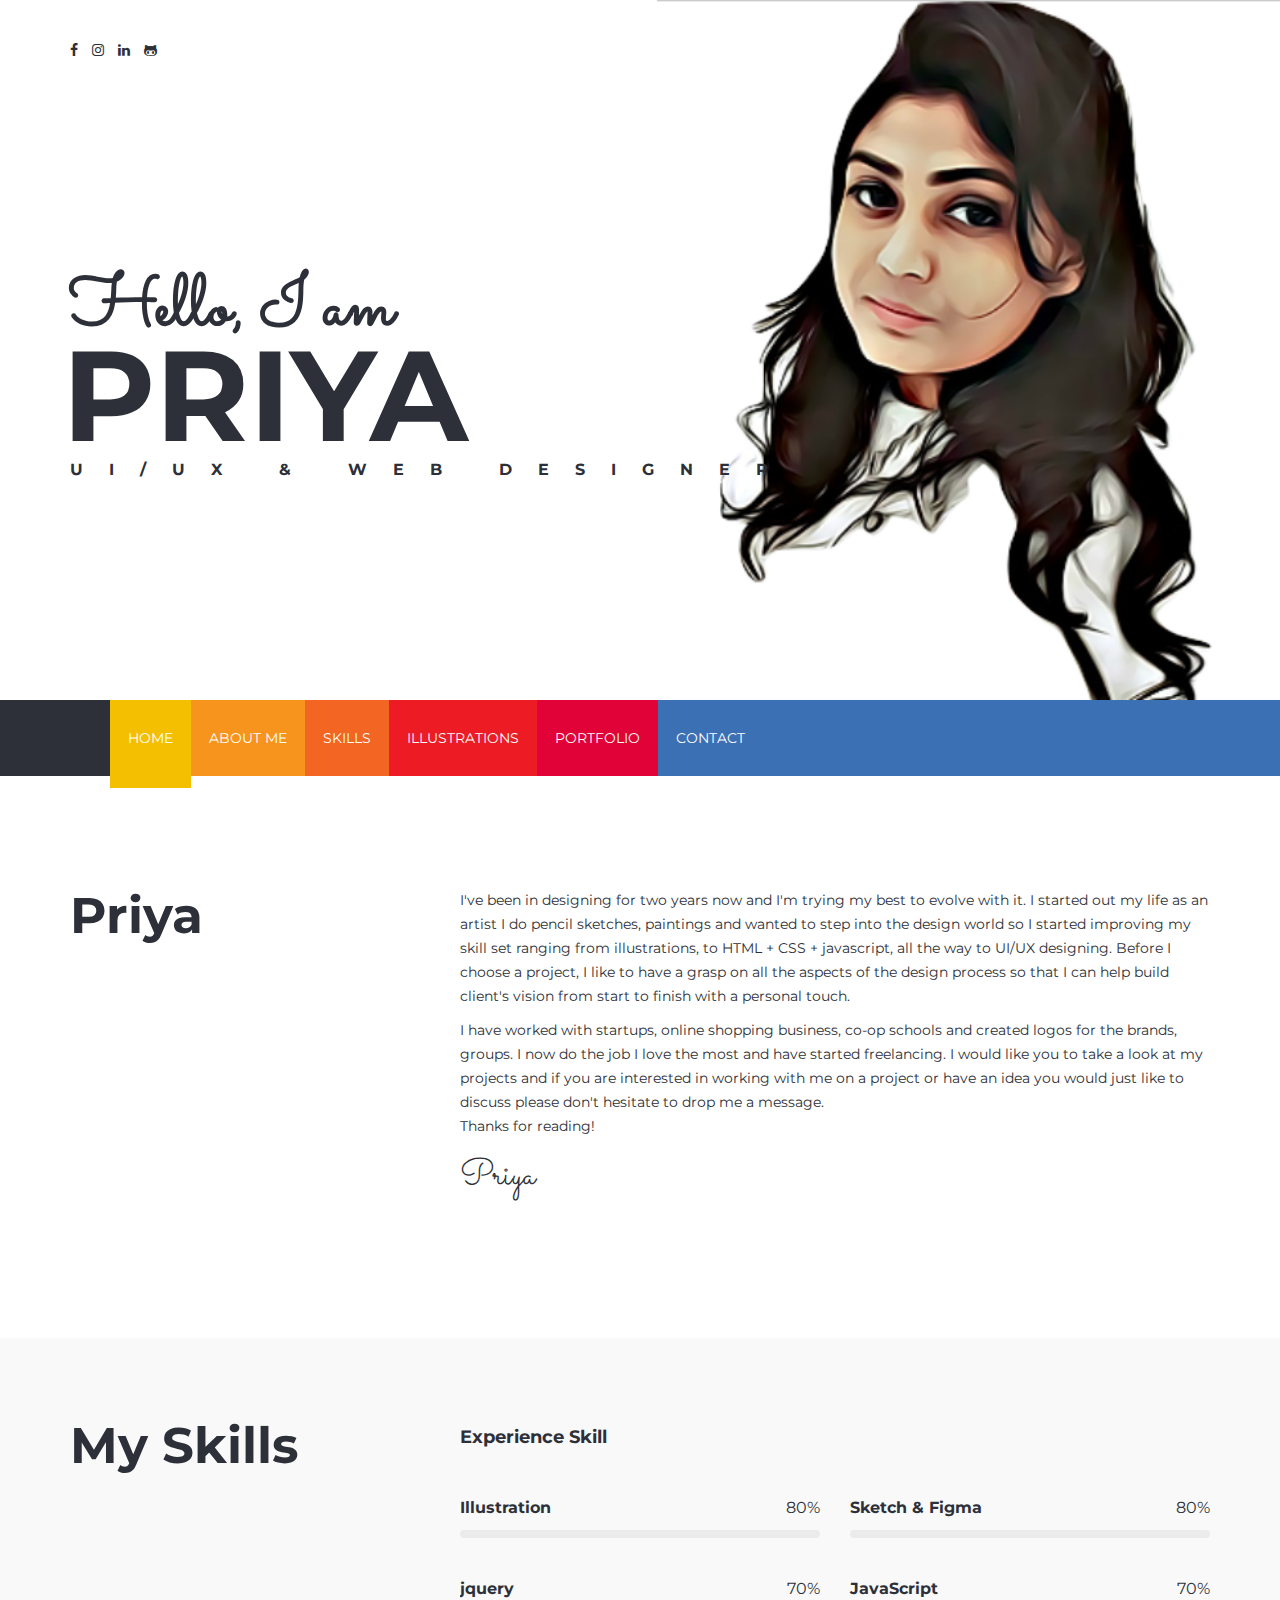
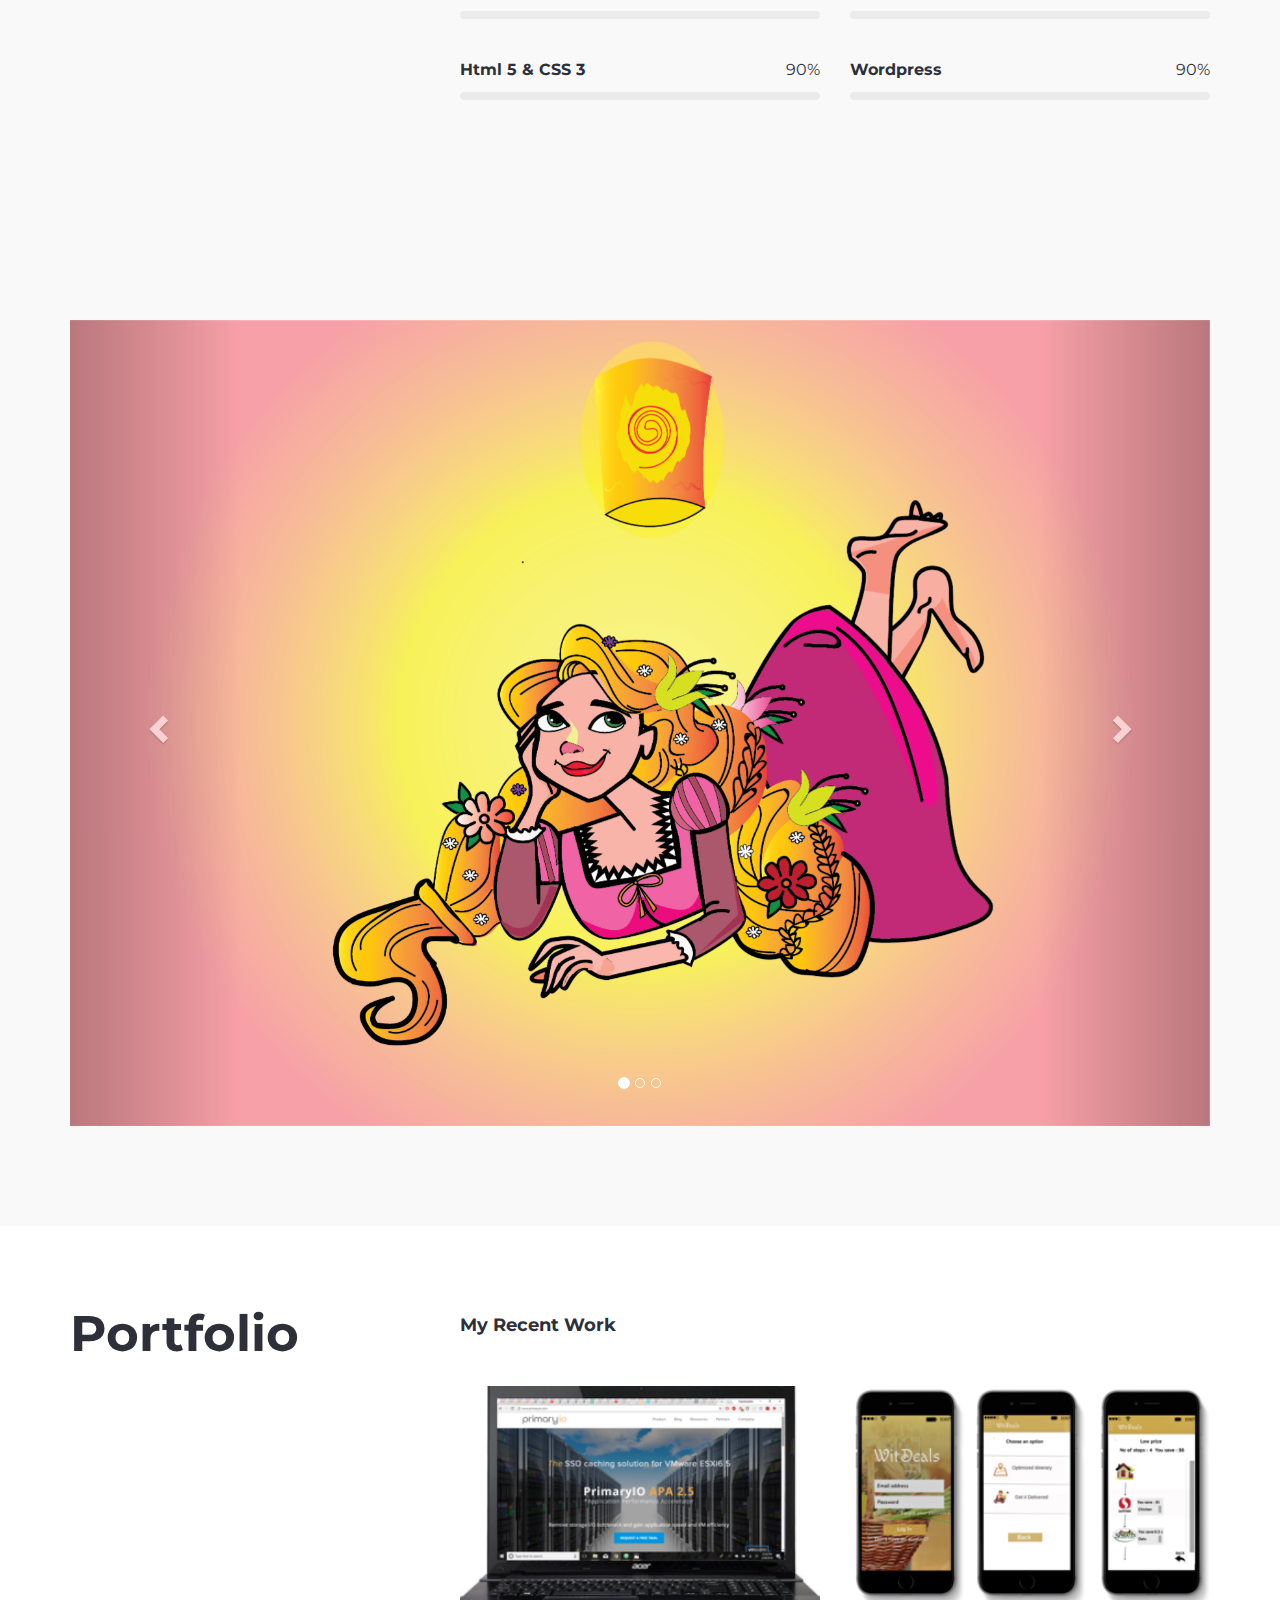
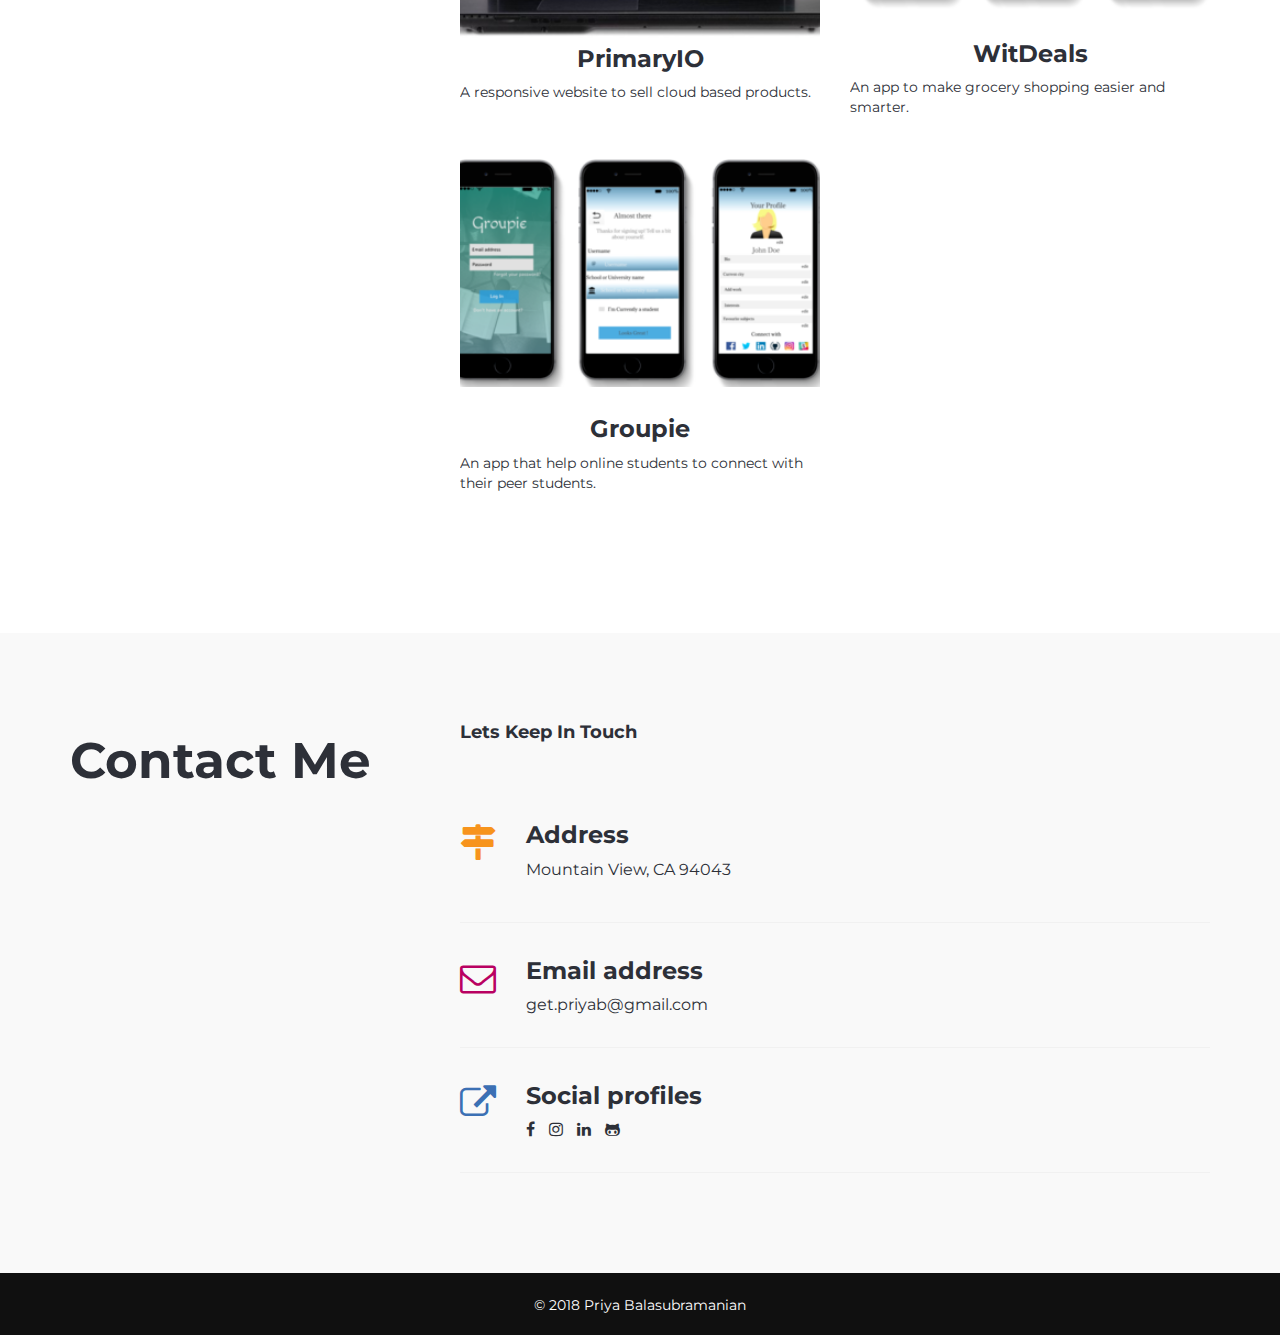
<file: index.html>
<!DOCTYPE html>
<html lang="en">
    <head>
        <meta charset="utf-8">
        <meta http-equiv="X-UA-Compatible" content="IE=edge">
        <meta name="viewport" content="width=device-width, initial-scale=1">
        <meta name="author" content="Theme Region">
        <meta name="description" content="">

        <title>My Portfolio </title>

        <!-- CSS -->
        <link rel="stylesheet" href="css/bootstrap.min.css">
        <link rel="stylesheet" href="css/font-awesome.min.css">
        <link rel="stylesheet" href="css/magnific-popup.css">
        <link rel="stylesheet" href="css/animate.css">
        <link rel="stylesheet" href="css/main.css">
        <link rel="stylesheet" href="css/responsive.css">
        <!--<link rel="stylesheet" href="https://maxcdn.bootstrapcdn.com/bootstrap/3.3.7/css/bootstrap.min.css">-->
          <script src="https://ajax.googleapis.com/ajax/libs/jquery/3.3.1/jquery.min.js"></script>
          <script src="https://maxcdn.bootstrapcdn.com/bootstrap/3.3.7/js/bootstrap.min.js"></script>

        <!-- Fonts -->
        <link href="https://fonts.googleapis.com/css?family=Montserrat:400,700|Sacramento" rel="stylesheet">

        <!-- icons -->
        <link rel="icon" href="images/ico/favicon.ico">
        <link rel="apple-touch-icon-precomposed" sizes="144x144" href="../images/ico/apple-touch-icon-144-precomposed.png">
        <link rel="apple-touch-icon-precomposed" sizes="114x114" href="../images/ico/apple-touch-icon-114-precomposed.png">
        <link rel="apple-touch-icon-precomposed" sizes="72x72" href="../images/ico/apple-touch-icon-72-precomposed.png">
        <link rel="apple-touch-icon-precomposed" sizes="57x57" href="../images/ico/apple-touch-icon-57-precomposed.png">

        <!-- HTML5 shim and Respond.js for IE8 support of HTML5 elements and media queries -->
        <!-- WARNING: Respond.js doesn't work if you view the page via file:// -->
        <!--[if lt IE 9]>
          <script src="https://oss.maxcdn.com/html5shiv/3.7.2/html5shiv.min.js"></script>
          <script src="https://oss.maxcdn.com/respond/1.4.2/respond.min.js"></script>
        <![endif]-->

    </head>
    <body>
        <div class="main-wrapper home-two">
            <div id="home-banner">
                <div class="container">
                    <div class="row">
                        <div class="col-sm-9">
                            <div class="banner-content">
                                <div class="home-social">
                                    <ul class="list-inline">
                                        <li><a href="https://www.facebook.com/priyabalasubramaniann" target="_blank"><i class="fa fa-facebook" aria-hidden="true"></i></a></li>
                                        <li><a href="https://www.instagram.com/p_r_i_y_a___/?hl=en" target="_blank"><i class="fa fa-instagram" aria-hidden="true"></i></a></li>
                                        <li><a href="https://www.linkedin.com/in/priyadharshini-balasubramanian-b0767b140/" target="_blank"><i class="fa fa-linkedin" aria-hidden="true"></i></a></li>
                                        <li><a href="https://github.com/priii" target="_blank"><i class="fa fa-github-alt" aria-hidden="true"></i></a></li>
                                    </ul>
                                </div>
                                <div class="banner-info">
                                    <h1>Hello, I am</h1>
                                    <h2>PRIYA</h2>
                                    <h3>UI/UX & Web Designer</h3>
                                </div>
                            </div>
                        </div>
                    </div><!-- row -->
                </div><!-- container -->
            </div><!-- home-banner -->

            <div class="container">
                <div id="navigation" class="menu-two">
                    <div class="navbar">
                        <div class="navbar-header">
                            <button type="button" class="navbar-toggle collapsed" data-toggle="collapse" data-target=".navbar-collapse">
                                <span class="sr-only">Toggle navigation</span>
                                <span class="icon-bar"></span>
                                <span class="icon-bar"></span>
                                <span class="icon-bar"></span>
                            </button>
                             <div class="navbar-brand logo">
                              <!--  <a href="index-two.html"><img class="img-responsive" src="images/logo.png" alt="Image" ></a>-->
                            </div>
                        </div>
                        <div class="collapse navbar-collapse">
                            <nav id="mainmenu">
                                <ul class="nav navbar-nav">
                                    <li class=" scroll current"><a href="#home-banner">Home</a></li>
                                    <li class="scroll"><a href="#about">About Me</a></li>
                                     <li class="scroll"><a href="#skill">Skills</a></li>
                                      <li class="scroll"><a href="#illustrations">Illustrations</a></li>
                                     <li class="scroll"><a href="#portfolio">Portfolio</a></li>
                                     <li class="scroll"><a href="#contact">Contact</a></li>


                                     <!--<li class="scroll"><a href="#blog">Blog</a></li>-->
                                </ul>
                            </nav>
                        </div>
                    </div><!-- navbar -->
                </div><!-- navigation -->
            </div><!-- container -->

            <div id="about" class="about-section section-padding">
                <div class="container">
                    <div class="row">
                        <div class="col-sm-4">
                            <div class="section-title">
                                <h1>Priya</h1>
                            </div>
                        </div>
                        <div class="col-sm-8">
                            <div class="about-info">
                                <p>I've been in designing for two years now and I'm trying my best to evolve with it. I started out my life as an artist I do pencil sketches, paintings
                                and wanted to step into the design world so I started improving my skill set ranging from illustrations, to HTML + CSS + javascript, all the way to UI/UX designing.
                              Before I choose a project, I like to have a grasp on all the aspects of the design process so that I can help build client's vision from start to finish with a personal touch. </p>
                              <p>I have worked with startups, online shopping business, co-op schools and created logos for the brands, groups. I now do the job I love the most and have started freelancing.
                                I would like you to take a look at my projects and if you are interested in working with me on a project or have an idea you would just like to discuss please don't hesitate to drop me a message.
                                <br>Thanks for reading! </p>

                                <div class="signature">
                                    <h1>Priya</h1>
                                </div>
                            </div>
                          <!--  <address>
                                <p><span>Full Name:</span> Priyadharshini Balasubramanian</p>
                                <p><span>Email:</span> get.priyab@gmail.com</p>
                                <p><span>Phone:</span> (734)-548-0874</p>
                                <p><span>Date of Birth:</span> Sep 27, 1989</p>
                                <p><span>Address:</span> 511 Thompson ave, Mountain View, CA 94043</p>
                            </address>-->

                        </div>
                    </div><!-- row -->
                </div><!-- container -->
            </div><!-- about section -->

            <div id="skill" class="skill-section bg-color section-padding">
                <div class="container">
                    <div class="row">
                        <div class="col-sm-4">
                            <div class="section-title">
                                <h1>My Skills</h1>
                            </div>
                        </div>
                        <div class="col-sm-8">
                            <div class="section-content">
                                <div class="text-info">
                                    <h4>Experience Skill</h4>

                                </div>
                                <div class="progress-content">
                                    <div class="rating-bar bar-left">
                                        <label>Illustration</label>
                                        <span class="rating-count pull-right">80%</span>
                                        <div class="skill-progress">
                                            <div class="progress">
                                                <div class="progress-bar" role="progressbar" aria-valuenow="90" aria-valuemin="0" aria-valuemax="100" >
                                                </div>
                                            </div>
                                        </div>
                                        <label>jquery</label>
                                        <span class="rating-count pull-right">70%</span>
                                        <div class="skill-progress">
                                            <div class="progress">
                                                <div class="progress-bar bar1" role="progressbar" aria-valuenow="40" aria-valuemin="0" aria-valuemax="100" >
                                                </div>
                                            </div>
                                        </div>
                                        <label>Html 5 & CSS 3</label>
                                        <span class="rating-count pull-right">90%</span>
                                        <div class="skill-progress">
                                            <div class="progress">
                                                <div class="progress-bar bar2" role="progressbar" aria-valuenow="70" aria-valuemin="0" aria-valuemax="100" >
                                                </div>
                                            </div>
                                        </div>
                                    </div>

                                    <div class="skill rating-bar bar-right">
                                        <label>Sketch & Figma</label>
                                        <span class="rating-count pull-right">80%</span>
                                        <div class="skill-progress">
                                            <div class="progress">
                                                <div class="progress-bar bar3" role="progressbar" aria-valuenow="80" aria-valuemin="0" aria-valuemax="100" >
                                                </div>
                                            </div>
                                        </div>
                                        <label>JavaScript</label>
                                        <span class="rating-count pull-right">70%</span>
                                        <div class="skill-progress">
                                            <div class="progress">
                                                <div class="progress-bar bar4" role="progressbar" aria-valuenow="50" aria-valuemin="0" aria-valuemax="100" >
                                                </div>
                                            </div>
                                        </div>
                                        <label>Wordpress</label>
                                        <span class="rating-count pull-right">90%</span>
                                        <div class="skill-progress">
                                            <div class="progress">
                                                <div class="progress-bar bar5" role="progressbar" aria-valuenow="90" aria-valuemin="0" aria-valuemax="100" >
                                                </div>
                                            </div>
                                        </div>
                                    </div>
                                </div>


                            </div>
                        </div>
                    </div><!-- row -->
                </div><!-- container -->
            </div><!-- skill section -->

            <div id="illustrations" class="profile-section  bg-color section-padding">



                    <div class="container">

               <div id="myCarousel" class="carousel slide" data-ride="carousel">
                 <!-- Indicators -->
                 <ol class="carousel-indicators">
                   <li data-target="#myCarousel" data-slide-to="0" class="active"></li>
                   <li data-target="#myCarousel" data-slide-to="1"></li>
                   <li data-target="#myCarousel" data-slide-to="2"></li>
                 </ol>

                 <!-- Wrapper for slides -->
                 <div class="carousel-inner">
                   <div class="item active">
                     <img src="images/tangled2.png" alt="tangled" style="width:100%;">
                   </div>
                   <div class="item">
                     <img src="images/up.png" alt="up disney" style="width:100%;">
                   </div>




                   <div class="item">
                     <img src="images/living room.png" alt="livingroom" style="width:100%;">
                   </div>
                   <div class="item">
                     <img src="images/bike.png" alt="livingroom" style="width:100%;">
                   </div>
                   <div class="item">
                     <img src="images/makeup1.png" alt="livingroom" style="width:100%;">
                   </div>

                   <div class="item">
                     <img src="images/fashion.png" alt="livingroom" style="width:100%;">
                   </div>


                   <div class="item">
                     <img src="images/uphouse.png" alt="uphouse" style="width:100%;">
                   </div>
                   <div class="item">
                     <img src="images/moana1.png" alt="moana" style="width:100%;">
                   </div>
                   <div class="item">
                     <img src="images/Jacksparrow.png" alt="jacksparrow" style="width:100%;">
                   </div>
                   <div class="item">
                     <img src="images/nightydance.png" alt="dancing" style="width:100%;">
                   </div>
                   <div class="item">
                     <img src="images/wofashion.png" alt="fashion" style="width:100%;">
                   </div>
                   <div class="item">
                     <img src="images/avatar.png" alt="avatar" style="width:100%;">
                   </div>
                   <div class="item">
                     <img src="images/gym.png" alt="gym" style="width:100%;">
                   </div>
                   <div class="item">
                     <img src="images/socialmedia.png" alt="socialmedia" style="width:100%;">
                   </div>

                 </div>

                 <!-- Left and right controls -->
                 <a class="left carousel-control" href="#myCarousel" data-slide="prev">
                   <span class="glyphicon glyphicon-chevron-left"></span>
                   <span class="sr-only">Previous</span>
                 </a>
                 <a class="right carousel-control" href="#myCarousel" data-slide="next">
                   <span class="glyphicon glyphicon-chevron-right"></span>
                   <span class="sr-only">Next</span>
                 </a>
               </div>
             </div>

                   </div>



            <div id="portfolio" class="portfolio-section section-padding">
                <div class="container">
                    <div class="row">
                        <div class="col-sm-4">
                            <div class="section-title">
                                <h1>Portfolio</h1>
                            </div>
                        </div>
                        <div class="col-sm-8">
                            <div class="text-info">
                                <h4>My Recent Work</h4>

                            </div>
                            <div class="portfolio-content">
                                <div class="row">
                                    <div class="col-sm-6 ">
                                        <div class="portfolio-item zoom" >
                                         <a href="primaryio.html" target="_blank"><img class="img-responsive" src="images/portfolio/10.png" alt="Image"> </a>

                                         <div style="display: flex; justify-content: center;"> <a href="primaryio.html" target="_blank"><h3 >PrimaryIO</h3></a></div>
                                          <p>A responsive website to sell cloud based products.</p>

                                        </div>

                                    </div>

                                    <div class="col-sm-6">
                                        <div class="portfolio-item zoom" >
                                         <a href="witdeals.html" target="_blank"><img class="img-responsive" src="images/portfolio/11.png" alt="Image"> </a>
                                        <br>
                                         <div style="display: flex; justify-content: center;"> <a href="witdeals.html" target="_blank"><h3 >WitDeals</h3></a></div>
                                          <p>An app to make grocery shopping easier and smarter.</p>

                                        </div>

                                    </div>

                                    <div class="col-sm-6">
                                        <div class="portfolio-item zoom">
                                         <a href="groupstudy.html" target="_blank"><img class="img-responsive" src="images/portfolio/13.png" alt="Image"> </a>
                                         <br>
                                         <div style="display: flex; justify-content: center;"> <a href="groupstudy.html" target="_blank"><h3 >Groupie</h3></a></div>
                                          <p>An app that help online students to connect with their peer students.</p>

                                        </div>

                                    </div>





                                  <!--  <div class="col-sm-6">
                                        <div class="portfolio-item">
                                            <img class="img-responsive" src="images/portfolio/15.png" alt="Image">
                                            <div class="portfolio-overlay">
                                                <div class="portfolio-info">
                                                    <a href="images/portfolio/15.png"><i class="fa fa-camera-retro" aria-hidden="true"></i></a>
                                                    <h3>PrimaryIO</h3>
                                                    <p>Landing page</p>
                                                </div>
                                            </div>
                                        </div>
                                    </div>-->
                                  <!--  <div class="col-sm-6">
                                        <div class="portfolio-item">
                                            <img class="img-responsive" src="images/portfolio/7.jpg" alt="Image">
                                            <div class="portfolio-overlay">
                                                <div class="portfolio-info">
                                                    <a href="images/portfolio/7.jpg"><i class="fa fa-camera-retro" aria-hidden="true"></i></a>
                                                    <h3>Book Cover</h3>
                                                    <p>Print Design</p>
                                                </div>
                                            </div>
                                        </div>
                                    </div>-->
                                    <!--<div class="col-sm-6">
                                        <div class="portfolio-item">
                                            <img class="img-responsive" src="images/portfolio/8.jpg" alt="Image">
                                            <div class="portfolio-overlay">
                                                <div class="portfolio-info">
                                                    <a href="images/portfolio/8.jpg"><i class="fa fa-camera-retro" aria-hidden="true"></i></a>
                                                    <h3>Book Cover</h3>
                                                    <p>Print Design</p>
                                                </div>
                                            </div>
                                        </div>
                                    </div>-->
                                </div>
                            </div><!-- portfolio content -->
                       </div>
                    </div><!-- row -->
                </div><!-- container -->
            </div><!-- portfolio section -->



          <!--  <div id="blog" class="blog-section section-padding">
                <div class="container">
                    <div class="row">
                        <div class="col-sm-4">
                            <div class="section-title">
                                <h1>Blog</h1>
                            </div>
                        </div>
                        <div class="col-sm-8">
                            <div class="text-info">
                                <h4>My Painting Blog</h4>
                                <p>Hello Everyone .. I’m a self taught artist I always had interest in pencil sketching and painting , recently started to replicate the painting and photographs that I like and I find that’s one of a several ways to learn the  brush strokes and color combinations. Hopefully someday I will do my own work. So this page is to mainly to display my artwork and get feedback, feel free to comment about my painting.</p>
                            </div>
                            <div class="row">
                                <div class="col-sm-6">
                                    <div class="entry-post">
                                        <div class="entry-thumbnail">
                                            <div class="thumbnail-oberlay"></div>
                                            <img class="img-responsive" src="images/blog/t.jpg" alt="Image">
                                        </div>
                                        <div class="post-content">
                                            <div class="time">
                                                <a href="#">1 <span></span></a>
                                            </div>
                                            <div class="entry-title">
                                               <h2><a href="blog-details-two.html">Tangled</a></h2>
                                           </div>
                                        </div>
                                    </div>
                                </div>
                                <div class="col-sm-6">
                                    <div class="entry-post">
                                        <div class="entry-thumbnail">
                                            <div class="thumbnail-oberlay"></div>
                                            <img class="img-responsive" src="images/blog/h1.jpg" alt="Image">
                                        </div>
                                        <div class="post-content">
                                            <div class="time time1">
                                                <a href="#">2 <span></span></a>
                                            </div>
                                            <div class="entry-title">
                                               <h2><a href="blog.html">Dashboard Design: 50+ Brilliant Examples and Resources</a></h2>
                                           </div>
                                        </div>
                                    </div>
                                </div>
                                <div class="col-sm-6">
                                    <div class="entry-post">
                                        <div class="entry-thumbnail">
                                            <div class="thumbnail-oberlay"></div>
                                            <img class="img-responsive" src="images/blog/bud.jpg" alt="Image">
                                        </div>
                                        <div class="post-content">
                                            <div class="time time2">
                                                <a href="#">3 <span></span></a>
                                            </div>
                                            <div class="entry-title">
                                               <h2><a href="blog.html">Dashboard Design: 50+ Brilliant Examples and Resources</a></h2>
                                           </div>
                                        </div>
                                    </div>
                                </div>
                                <div class="col-sm-6">
                                    <div class="entry-post">
                                        <div class="entry-thumbnail">
                                            <div class="thumbnail-oberlay"></div>
                                            <img class="img-responsive" src="images/blog/rym.jpg" alt="Image">
                                        </div>
                                        <div class="post-content">
                                            <div class="time time3">
                                                <a href="#">4 <span></span></a>
                                            </div>
                                            <div class="entry-title">
                                               <h2><a href="#">Dashboard Design: 50+ Brilliant Examples and Resources</a></h2>
                                           </div>
                                        </div>
                                    </div>
                                </div>
                                <div class="col-sm-6">
                                    <div class="entry-post">
                                        <div class="entry-thumbnail">
                                            <div class="thumbnail-oberlay"></div>
                                            <img class="img-responsive" src="images/blog/5.jpg" alt="Image">
                                        </div>
                                        <div class="post-content">
                                            <div class="time time4">
                                                <a href="#">08 <span>feb</span></a>
                                            </div>
                                            <div class="entry-title">
                                               <h2><a href="#">Dashboard Design: 50+ Brilliant Examples and Resources</a></h2>
                                           </div>
                                        </div>
                                    </div>
                                </div>
                                <div class="col-sm-6">
                                    <div class="entry-post">
                                        <div class="entry-thumbnail">
                                            <div class="thumbnail-oberlay"></div>
                                            <img class="img-responsive" src="images/blog/6.jpg" alt="Image">
                                        </div>
                                        <div class="post-content">
                                            <div class="time time5">
                                                <a href="#">02 <span>feb</span></a>
                                            </div>
                                            <div class="entry-title">
                                               <h2><a href="#">Dashboard Design: 50+ Brilliant Examples and Resources</a></h2>
                                           </div>
                                        </div>
                                    </div>
                                </div>
                            </div>
                        </div>
                    </div>
                </div>
            </div>-->




             <div id="contact" class="contact-section bg-color section-padding">
                 <div class="container">
                     <div class="row">
                         <div class="col-sm-4">
                             <div class="section-title">
                                 <h1>Contact Me</h1>
                             </div>
                         </div>
                         <div class="col-sm-8">
                             <div class="section-content">
                                 <div class="text-info">
                                     <h4>Lets Keep In Touch</h4>

                                 </div>
                                 <div class="address">
                                     <ul>
                                         <li>
                                             <div class="icons">
                                                 <i class="fa fa-map-signs" aria-hidden="true"></i>
                                             </div>
                                             <h3>Address</h3>
                                             <p>Mountain View, CA 94043</p>
                                         </li>
                                       <!--  <li>
                                             <div class="icons icons1">
                                                 <i class="fa fa-phone" aria-hidden="true"></i>
                                             </div>
                                             <h3>Mobile number</h3>
                                             <p>734-548-0847</p>
                                         </li>-->
                                         <li>
                                             <div class="icons icons2">
                                                 <i class="fa fa-envelope-o" aria-hidden="true"></i>
                                             </div>
                                             <h3>Email address</h3>
                                             <a href="#">get.priyab@gmail.com</a>
                                         </li>
                                         <li>
                                             <div class="icons icons3">
                                                 <i class="fa fa-external-link" aria-hidden="true"></i>
                                             </div>
                                             <h3>Social profiles</h3>
                                             <ul class="social list-inline">
                                               <li><a href="https://www.facebook.com/priyabalasubramaniann"><i class="fa fa-facebook" aria-hidden="true"></i></a></li>
                                               <li><a href="https://www.instagram.com/p_r_i_y_a___/?hl=en"><i class="fa fa-instagram" aria-hidden="true"></i></a></li>
                                               <li><a href="https://www.linkedin.com/in/priyadharshini-balasubramanian-b0767b140/"><i class="fa fa-linkedin" aria-hidden="true"></i></a></li>
                                               <li><a href="https://github.com/priii"><i class="fa fa-github-alt" aria-hidden="true"></i></a></li>
                                             </ul>
                                         </li>
                                     </ul>
                                 </div>

                             </div>
                         </div>
                     </div><!-- row -->
                 </div><!-- container -->
             </div><!-- contact section -->
            <div id="footer">
                <div class="container text-center">
                    <div class="footer">
                        <p> &copy; 2018 <a href="#">Priya Balasubramanian</a></p>
                    </div>
                </div><!-- contaner -->
            </div><!-- footer -->

        </div><!-- main wrapper -->

        <!-- JS -->
        <script src="js/jquery.min.js"></script>
        <script src="js/bootstrap.min.js"></script>
        <script src="js/waypoints.min.js"></script>
        <script src="js/counterup.min.js"></script>
        <script src="js/inview.min.js"></script>
        <script src="js/easypiechart.js"></script>
        <script src="js/magnific-popup.min.js"></script>
        <script src="js/main.js"></script>
    </body>
</html>
</file>
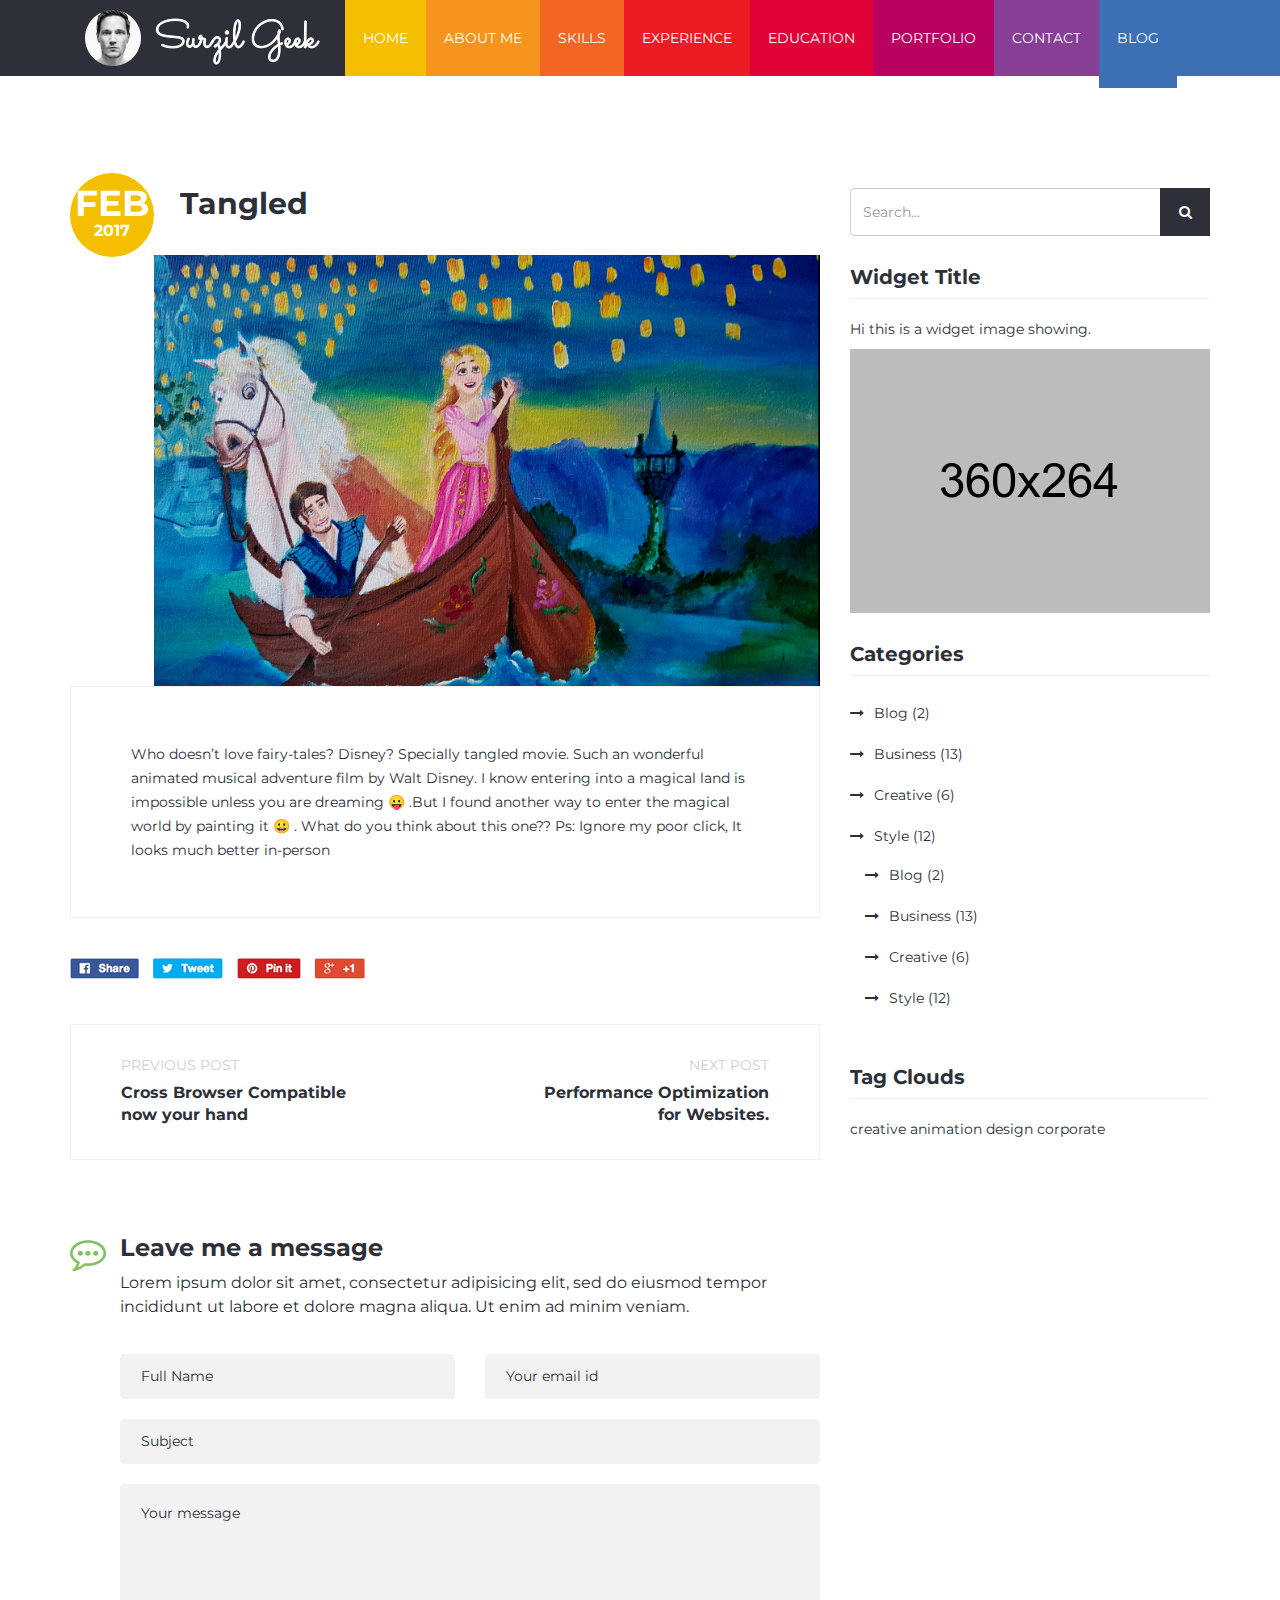
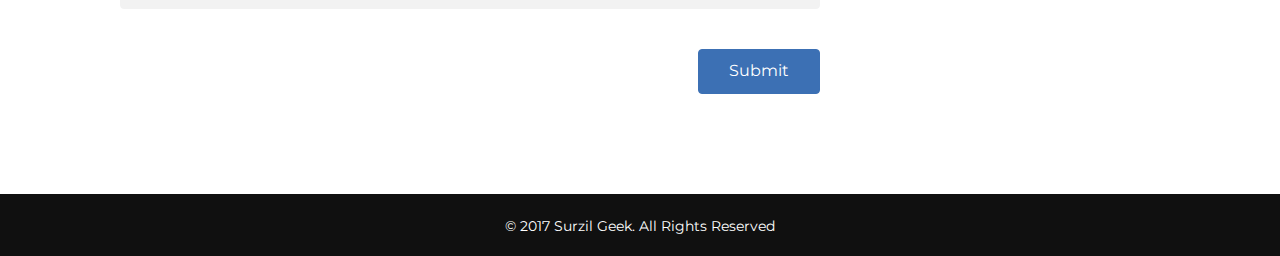
<file: blog-details-two.html>
<!DOCTYPE html>
<html lang="en">
    <head>
        <meta charset="utf-8">
        <meta http-equiv="X-UA-Compatible" content="IE=edge">
        <meta name="viewport" content="width=device-width, initial-scale=1">
        <meta name="author" content="Theme Region">
       	<meta name="description" content="">

        <title>My Portfolio</title>

		<!-- CSS -->
        <link rel="stylesheet" href="css/bootstrap.min.css">
        <link rel="stylesheet" href="css/font-awesome.min.css">
        <link rel="stylesheet" href="css/magnific-popup.css">
        <link rel="stylesheet" href="css/main.css">
        <link rel="stylesheet" href="css/responsive.css">

        <!-- Fonts -->
       <link href="https://fonts.googleapis.com/css?family=Montserrat:400,700|Sacramento" rel="stylesheet">

        <!-- icons -->
        <link rel="icon" href="images/ico/favicon.ico">
        <link rel="apple-touch-icon-precomposed" sizes="144x144" href="../images/ico/apple-touch-icon-144-precomposed.png">
        <link rel="apple-touch-icon-precomposed" sizes="114x114" href="../images/ico/apple-touch-icon-114-precomposed.png">
        <link rel="apple-touch-icon-precomposed" sizes="72x72" href="../images/ico/apple-touch-icon-72-precomposed.png">
        <link rel="apple-touch-icon-precomposed" sizes="57x57" href="../images/ico/apple-touch-icon-57-precomposed.png">

        <!-- HTML5 shim and Respond.js for IE8 support of HTML5 elements and media queries -->
        <!-- WARNING: Respond.js doesn't work if you view the page via file:// -->
        <!--[if lt IE 9]>
          <script src="https://oss.maxcdn.com/html5shiv/3.7.2/html5shiv.min.js"></script>
          <script src="https://oss.maxcdn.com/respond/1.4.2/respond.min.js"></script>
        <![endif]-->

    </head>
    <body>
        <div class="main-wrapper home-two">
            <div class="container">
                <div id="navigation" class="menu-two">
                     <div class="navbar">
                        <div class="navbar-header">
                            <button type="button" class="navbar-toggle collapsed" data-toggle="collapse" data-target=".navbar-collapse">
                                <span class="sr-only">Toggle navigation</span>
                                <span class="icon-bar"></span>
                                <span class="icon-bar"></span>
                                <span class="icon-bar"></span>
                            </button>
                             <div class="navbar-brand logo">
                                <a href="index.html"><img class="img-responsive" src="images/logo.png" alt="Image" ></a>
                            </div>
                        </div>
                        <div class="collapse navbar-collapse">
                            <nav id="mainmenu">
                                <ul class="nav navbar-nav">
                                    <li class="dropdown">
                                        <a href="index-two.html#home-banner">Home</a>
                                        <ul class="sub-menu fadeInUp" role="menu">
                                            <li><a href="#">Home One</a></li>
                                            <li><a href="#">Home Two</a></li>
                                        </ul>
                                    </li>
                                    <li><a href="index-two.html#about">About Me</a></li>
                                     <li><a href="index-two.html#skill">Skills</a></li>
                                     <li><a href="index-two.html#exprience">Experience</a></li>
                                     <li><a href="index-two.html#education">Education</a></li>
                                     <li><a href="index-two.html#portfolio">Portfolio</a></li>
                                     <li><a href="index-two.html#contact">Contact</a></li>
                                     <li class="current"><a href="index-two.html#blog">Blog</a></li>
                                </ul>
                            </nav>
                        </div>
                    </div><!-- navbar -->
                </div><!-- navigation -->
            </div><!-- container -->

            <div id="blog-details" class="section-padding">
                <div class="container">
                    <div class="row">
                        <div class="col-sm-8">
                            <div class="entry-post">
                                <div class="time">
                                    <a href="#">Feb <span>2017</span></a>
                                </div>
                                <div class="post-content">
                                    <div class="entry-title">
                                       <h2>Tangled</h2>
                                   </div>

                                </div>
                                <div class="entry-thumbnail">
                                    <img class="img-responsive" src="images/blog/tangled.jpg" alt="Image">
                                </div>
                            </div>
                            <div class="entry-summary">
                                <p>Who doesn’t love fairy-tales? Disney?  Specially tangled movie. Such an wonderful animated musical adventure film by Walt Disney. I know entering into a magical land is impossible unless you are dreaming 😛 .But I found another way to enter the magical world by painting it 😀 . What do you think about this one??

Ps: Ignore my poor click, It looks much better in-person</p>
                              
                            </div>
                            <div class="blog-social">
                                <ul class="list-inline">
                                    <li><a href="#"><img class="img-responsive" src="images/blog/8.jpg" alt="Image"></a></li>
                                    <li><a href="#"><img class="img-responsive" src="images/blog/9.jpg" alt="Image"></a></li>
                                    <li><a href="#"><img class="img-responsive" src="images/blog/10.jpg" alt="Image"></a></li>
                                    <li><a href="#"><img class="img-responsive" src="images/blog/11.jpg" alt="Image"></a></li>
                                </ul>
                            </div><!-- blog social -->

                            <div class="post-action">
                                <ul>
                                    <li class="previous-post">
                                        <span>Previous Post</span>
                                        <h3><a href="#">Cross Browser Compatible now your hand</a></h3>
                                    </li>
                                    <li class="next-post">
                                        <span>Next Post</span>
                                        <h3><a href="#">Performance Optimization for Websites.</a></h3>
                                    </li>
                                </ul>
                            </div><!-- post action -->

                            <div class="contact">
                                <div class="contact-info">
                                    <div class="title">
                                        <div class="icons">
                                            <i class="fa fa-commenting-o" aria-hidden="true"></i>
                                        </div>
                                        <h3>Leave me a message</h3>
                                    </div>
                                    <p>Lorem ipsum dolor sit amet, consectetur adipisicing elit, sed do eiusmod tempor incididunt ut labore et dolore magna aliqua. Ut enim ad minim veniam.</p>
                                </div>
                                <form id="contact-form" class="contact-form" name="contact-form" method="post" action="#">
                                    <div class="row">
                                        <div class="col-sm-6">
                                            <div class="form-group">
                                                <input type="text" class="form-control" required="required" placeholder="Full Name">
                                            </div>
                                        </div>
                                        <div class="col-sm-6">
                                            <div class="form-group">
                                                <input type="email" class="form-control" required="required" placeholder="Your email id">
                                            </div>
                                        </div>
                                        <div class="col-sm-12">
                                            <div class="form-group">
                                                <input type="text" class="form-control" required="required" placeholder="Subject">
                                            </div>
                                        </div>
                                        <div class="col-sm-12">
                                            <div class="form-group">
                                                <textarea name="message" required="required" class="form-control" rows="7" placeholder="Your message"></textarea>
                                            </div>
                                        </div>
                                    </div>
                                    <div class="form-group pull-right">
                                        <button type="submit" class="btn btn-primary">Submit</button>
                                    </div>
                                </form>
                            </div><!-- contact -->
                        </div>
                         <div id="sidebar" class="col-sm-4">
                                <aside id="sidebar" class="widget-area">
                                    <div class="widget widget_search">
                                        <form role="search" id="search-form" method="get" action="#">
                                            <input type="search" class="form-control" autocomplete="off" name="s" placeholder="Search..." id="search-input" value="">
                                            <button type="submit" id="search-submit" class="btn"><i class="fa fa-search"></i></button>
                                        </form>
                                    </div>
                                    <div class="widget widget_text">
                                        <h3 class="widget_title">Widget Title</h3>
                                        <div class="textwidget">
                                            <p>Hi this is a widget image showing.</p>
                                            <img class="img-responsive" src="images/blog/4.jpg" alt="">
                                        </div>
                                    </div>

                                    <div class="widget widget_categories">
                                        <h3 class="widget_title">Categories</h3>
                                        <ul>
                                            <li><a href="#">Blog</a> (2)</li>
                                            <li><a href="#">Business</a> (13)</li>
                                            <li><a href="#">Creative</a> (6)</li>
                                            <li><a href="#">Style</a> (12)
                                                 <ul>
                                                    <li><a href="#">Blog</a> (2)</li>
                                                    <li><a href="#">Business</a> (13)</li>
                                                    <li><a href="#">Creative</a> (6)</li>
                                                    <li><a href="#">Style</a> (12)</li>
                                                </ul>
                                            </li>
                                        </ul>
                                    </div>
                                     <div class="widget widget_categories">
                                        <h3 class="widget_title">Tag Clouds</h3>
                                        <a href="#">creative</a>
                                        <a href="#">animation</a>
                                        <a href="#">design</a>
                                        <a href="#">corporate</a>
                                    </div>
                                </aside><!-- #secondary -->
                            </div><!-- sidebar -->
                    </div><!-- row -->
                </div><!-- container -->
            </div><!-- blog section -->
            <div id="footer">
                <div class="container text-center">
                    <div class="footer">
                        <p> &copy; 2017 <a href="#">Surzil Geek.</a> All Rights Reserved</p>
                    </div>
                </div><!-- contaner -->
            </div><!-- footer -->
        </div><!-- main wrapper -->

        <!-- JS -->
        <script src="js/jquery.min.js"></script>
        <script src="js/bootstrap.min.js"></script>
        <script src="js/waypoints.min.js"></script>
        <script src="js/counterup.min.js"></script>
        <script src="js/inview.min.js"></script>
        <script src="js/easypiechart.js"></script>
        <script src="js/magnific-popup.min.js"></script>
        <script src="js/main.js"></script>
    </body>
</html>
</file>
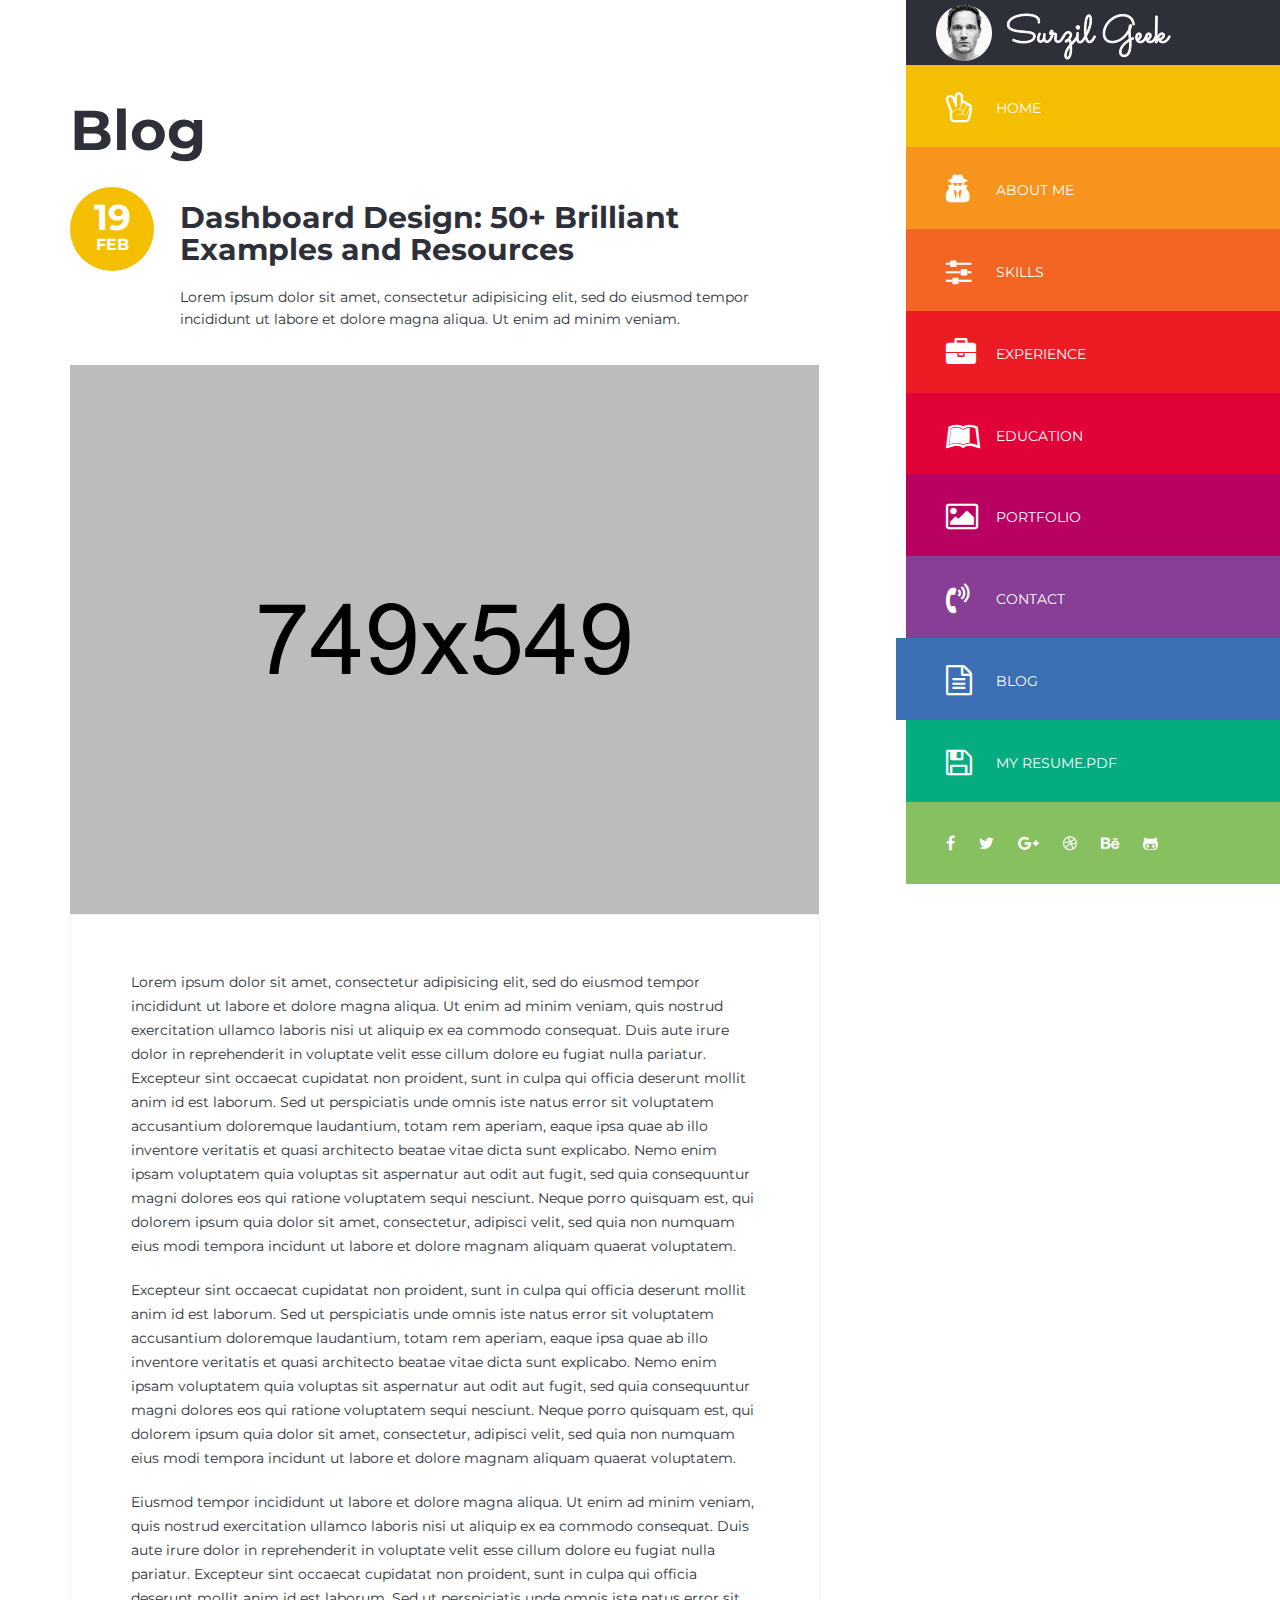
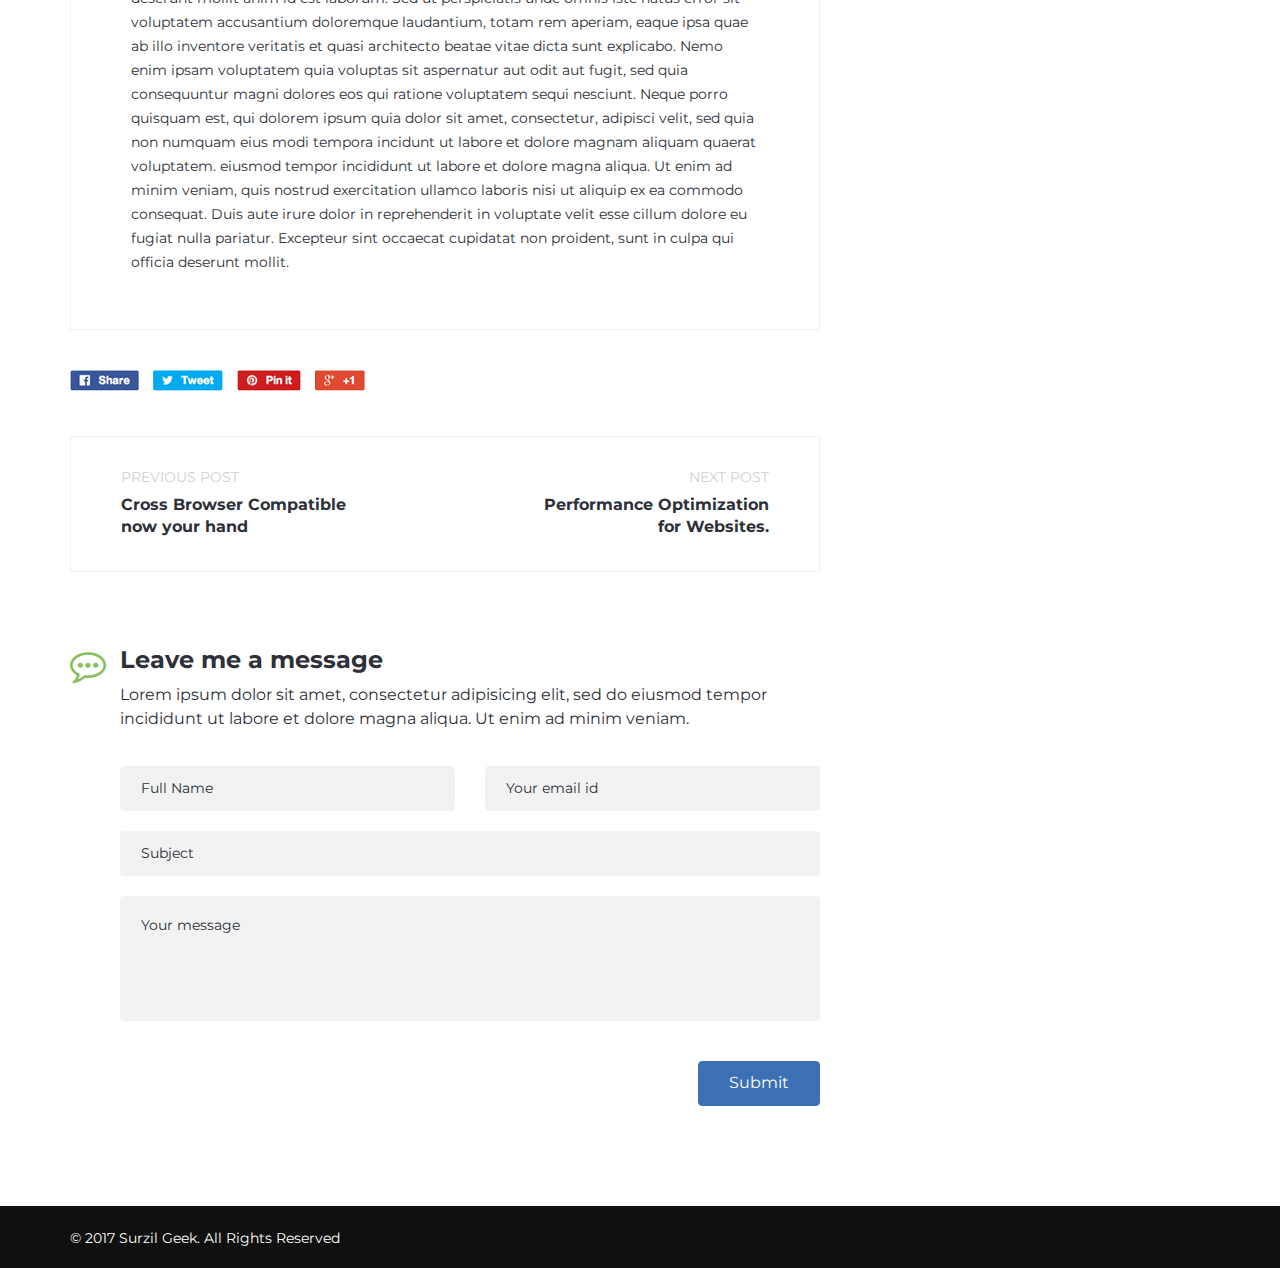
<file: blog-details.html>
<!DOCTYPE html>
<html lang="en">
    <head>
        <meta charset="utf-8">
        <meta http-equiv="X-UA-Compatible" content="IE=edge">
        <meta name="viewport" content="width=device-width, initial-scale=1">
        <meta name="author" content="Theme Region">
       	<meta name="description" content="">

        <title>Geek | Personal Portfolio & Resume HTML Template.</title>
		
		<!-- CSS -->
        <link rel="stylesheet" href="css/bootstrap.min.css">
        <link rel="stylesheet" href="css/font-awesome.min.css">       
        <link rel="stylesheet" href="css/magnific-popup.css">       
        <link rel="stylesheet" href="css/main.css"> 
        <link rel="stylesheet" href="css/responsive.css"> 

        <!-- Fonts -->
        <link href="https://fonts.googleapis.com/css?family=Montserrat:400,700|Sacramento" rel="stylesheet">
		
        <!-- icons -->
        <link rel="icon" href="images/ico/favicon.ico"> 
        <link rel="apple-touch-icon-precomposed" sizes="144x144" href="../images/ico/apple-touch-icon-144-precomposed.png">
        <link rel="apple-touch-icon-precomposed" sizes="114x114" href="../images/ico/apple-touch-icon-114-precomposed.png">
        <link rel="apple-touch-icon-precomposed" sizes="72x72" href="../images/ico/apple-touch-icon-72-precomposed.png">
        <link rel="apple-touch-icon-precomposed" sizes="57x57" href="../images/ico/apple-touch-icon-57-precomposed.png">    

        <!-- HTML5 shim and Respond.js for IE8 support of HTML5 elements and media queries -->
        <!-- WARNING: Respond.js doesn't work if you view the page via file:// -->
        <!--[if lt IE 9]>
          <script src="https://oss.maxcdn.com/html5shiv/3.7.2/html5shiv.min.js"></script>
          <script src="https://oss.maxcdn.com/respond/1.4.2/respond.min.js"></script>
        <![endif]-->
    
    </head>
    <body>
        <div class="main-wrapper home-one">
             <div id="navigation" class="menu-one">
                <div class="navbar navbar-fixed-top">
                    <div class="navbar-header">
                        <button type="button" class="navbar-toggle collapsed" data-toggle="collapse" data-target=".navbar-collapse">
                            <span class="sr-only">Toggle navigation</span>
                            <span class="icon-bar"></span>
                            <span class="icon-bar"></span>
                            <span class="icon-bar"></span>
                        </button>
                        <div class="navbar-brand logo">
                            <a href="index.html"><img class="img-responsive" src="images/logo.png" alt="Image" ></a> 
                        </div> 
                    </div>
                                   
                    <nav id="mainmenu" class="collapse navbar-collapse">
                        <ul class="nav navbar-nav">          
                            <li><a href="index.html#home-banner">
                                <span><i class="fa fa-hand-peace-o" aria-hidden="true"></i>Home</span>
                            </a></li>               
                            <li><a href="index.html#about">
                                <span><i class="fa fa-user-secret" aria-hidden="true"></i>About me</span>
                            </a></li>               
                            <li><a href="index.html#skill">
                                <span><i class="fa fa-sliders" aria-hidden="true"></i>Skills</span>
                            </a></li>     
                            <li>
                            <a href="index.html#exprience">
                                <span><i class="fa fa-briefcase" aria-hidden="true"></i>Experience</span>
                            </a></li>               
                            <li><a href="index.html#education">
                                <span><i class="fa fa-leanpub" aria-hidden="true"></i>Education</span>
                            </a></li>               
                            <li><a href="index.html#portfolio">
                                <span><i class="fa fa-picture-o" aria-hidden="true"></i>Portfolio</span>
                            </a></li>                              
                            <li><a href="index.html#contact">
                                <span><i class="fa fa-volume-control-phone" aria-hidden="true"></i>Contact</span>
                            </a></li>               
                            <li class="current"><a href="index.html#blog">
                                <span><i class="fa fa-file-text-o" aria-hidden="true"></i>Blog</span>
                            </a></li>
                            <li><a href="index.html#profile">
                                <span><i class="fa fa-floppy-o" aria-hidden="true"></i>My Resume.pdf</span>
                            </a></li>               
                            <li>
                                <ul class="social list-inline">
                                    <li><a href="#"><i class="fa fa-facebook" aria-hidden="true"></i></a></li>
                                    <li><a href="#"><i class="fa fa-twitter" aria-hidden="true"></i></a></li>
                                    <li><a href="#"><i class="fa fa-google-plus" aria-hidden="true"></i></a></li>
                                    <li><a href="#"><i class="fa fa-dribbble" aria-hidden="true"></i></a></li>
                                    <li><a href="#"><i class="fa fa-behance" aria-hidden="true"></i></a></li>
                                    <li><a href="#"><i class="fa fa-github-alt" aria-hidden="true"></i></a></li>
                                </ul>
                            </li>                                          
                        </ul>
                    </nav>
                </div><!-- navbar -->                                
            </div><!-- navigation -->
            
            <div id="blog-details" class="section-padding">
                <div class="container">
                    <div class="row">
                        <div class="col-sm-8">
                            <div class="section-title">
                                <h1>Blog</h1>
                            </div>
                            <div class="entry-post">
                                <div class="time">
                                    <a href="#">19 <span>feb</span></a>
                                </div>                        
                                <div class="post-content">
                                    <div class="entry-title">
                                       <h2>Dashboard Design: 50+ Brilliant Examples and Resources</h2>
                                   </div>
                                   <p>Lorem ipsum dolor sit amet, consectetur adipisicing elit, sed do eiusmod tempor incididunt ut labore et dolore magna aliqua. Ut enim ad minim veniam.</p> 
                                </div>                        
                                <div class="entry-thumbnail">
                                    <img class="img-responsive" src="images/blog/7.jpg" alt="Image">
                                </div>
                            </div> 
                            <div class="entry-summary">
                                <p>Lorem ipsum dolor sit amet, consectetur adipisicing elit, sed do eiusmod tempor incididunt ut labore et dolore magna aliqua. Ut enim ad minim veniam, quis nostrud exercitation ullamco laboris nisi ut aliquip ex ea commodo consequat. Duis aute irure dolor in reprehenderit in voluptate velit esse cillum dolore eu fugiat nulla pariatur. Excepteur sint occaecat cupidatat non proident, sunt in culpa qui officia deserunt mollit anim id est laborum. Sed ut perspiciatis unde omnis iste natus error sit voluptatem accusantium doloremque laudantium, totam rem aperiam, eaque ipsa quae ab illo inventore veritatis et quasi architecto beatae vitae dicta sunt explicabo. Nemo enim ipsam voluptatem quia voluptas sit aspernatur aut odit aut fugit, sed quia consequuntur magni dolores eos qui ratione voluptatem sequi nesciunt. Neque porro quisquam est, qui dolorem ipsum quia dolor sit amet, consectetur, adipisci velit, sed quia non numquam eius modi tempora incidunt ut labore et dolore magnam aliquam quaerat voluptatem.</p>
                                <p>Excepteur sint occaecat cupidatat non proident, sunt in culpa qui officia deserunt mollit anim id est laborum. Sed ut perspiciatis unde omnis iste natus error sit voluptatem accusantium doloremque laudantium, totam rem aperiam, eaque ipsa quae ab illo inventore veritatis et quasi architecto beatae vitae dicta sunt explicabo. Nemo enim ipsam voluptatem quia voluptas sit aspernatur aut odit aut fugit, sed quia consequuntur magni dolores eos qui ratione voluptatem sequi nesciunt. Neque porro quisquam est, qui dolorem ipsum quia dolor sit amet, consectetur, adipisci velit, sed quia non numquam eius modi tempora incidunt ut labore et dolore magnam aliquam quaerat voluptatem.</p>
                                <p>Eiusmod tempor incididunt ut labore et dolore magna aliqua. Ut enim ad minim veniam, quis nostrud exercitation ullamco laboris nisi ut aliquip ex ea commodo consequat. Duis aute irure dolor in reprehenderit in voluptate velit esse cillum dolore eu fugiat nulla pariatur. Excepteur sint occaecat cupidatat non proident, sunt in culpa qui officia deserunt mollit anim id est laborum. Sed ut perspiciatis unde omnis iste natus error sit voluptatem accusantium doloremque laudantium, totam rem aperiam, eaque ipsa quae ab illo inventore veritatis et quasi architecto beatae vitae dicta sunt explicabo. Nemo enim ipsam voluptatem quia voluptas sit aspernatur aut odit aut fugit, sed quia consequuntur magni dolores eos qui ratione voluptatem sequi nesciunt. Neque porro quisquam est, qui dolorem ipsum quia dolor sit amet, consectetur, adipisci velit, sed quia non numquam eius modi tempora incidunt ut labore et dolore magnam aliquam quaerat voluptatem. eiusmod tempor incididunt ut labore et dolore magna aliqua. Ut enim ad minim veniam, quis nostrud exercitation ullamco laboris nisi ut aliquip ex ea commodo consequat. Duis aute irure dolor in reprehenderit in voluptate velit esse cillum dolore eu fugiat nulla pariatur. Excepteur sint occaecat cupidatat non proident, sunt in culpa qui officia deserunt mollit.</p>
                            </div> 
                            <div class="blog-social">
                                <ul class="list-inline">
                                    <li><a href="#"><img class="img-responsive" src="images/blog/8.jpg" alt="Image"></a></li>
                                    <li><a href="#"><img class="img-responsive" src="images/blog/9.jpg" alt="Image"></a></li>
                                    <li><a href="#"><img class="img-responsive" src="images/blog/10.jpg" alt="Image"></a></li>
                                    <li><a href="#"><img class="img-responsive" src="images/blog/11.jpg" alt="Image"></a></li>
                                </ul>
                            </div><!-- blog social -->  

                            <div class="post-action">
                                <ul>
                                    <li class="previous-post">
                                        <span>Previous Post</span>
                                        <h3><a href="#">Cross Browser Compatible now your hand</a></h3>
                                    </li>
                                    <li class="next-post">
                                        <span>Next Post</span>
                                        <h3><a href="#">Performance Optimization for Websites.</a></h3>
                                    </li>
                                </ul>
                            </div><!-- post action -->

                            <div class="contact">
                                <div class="contact-info">
                                    <div class="title">
                                        <div class="icons">
                                            <i class="fa fa-commenting-o" aria-hidden="true"></i> 
                                        </div>                                
                                        <h3>Leave me a message</h3>
                                    </div>                            
                                    <p>Lorem ipsum dolor sit amet, consectetur adipisicing elit, sed do eiusmod tempor incididunt ut labore et dolore magna aliqua. Ut enim ad minim veniam.</p>
                                </div>
                                <form id="contact-form" class="contact-form" name="contact-form" method="post" action="#">
                                    <div class="row">
                                        <div class="col-sm-6">
                                            <div class="form-group">
                                                <input type="text" class="form-control" required="required" placeholder="Full Name">
                                            </div>
                                        </div>
                                        <div class="col-sm-6">
                                            <div class="form-group">
                                                <input type="email" class="form-control" required="required" placeholder="Your email id">
                                            </div> 
                                        </div>
                                        <div class="col-sm-12">
                                            <div class="form-group">
                                                <input type="text" class="form-control" required="required" placeholder="Subject">
                                            </div> 
                                        </div>
                                        <div class="col-sm-12">
                                            <div class="form-group">
                                                <textarea name="message" required="required" class="form-control" rows="7" placeholder="Your message"></textarea>
                                            </div>             
                                        </div>     
                                    </div>
                                    <div class="form-group pull-right">
                                        <button type="submit" class="btn btn-primary">Submit</button>
                                    </div>
                                </form>                            
                            </div><!-- contact -->                               
                        </div>
                    </div><!-- row -->
                </div><!-- container -->
            </div><!-- blog section -->
             <div id="footer">
                <div class="container">
                    <div class="footer">
                        <p> &copy; 2017 <a href="#">Surzil Geek.</a> All Rights Reserved</p>
                    </div>
                </div><!-- contaner -->
            </div><!-- footer -->
        </div><!-- main-wrapper -->

       <!-- JS -->
        <script src="js/jquery.min.js"></script>
        <script src="js/bootstrap.min.js"></script> 
        <script src="js/waypoints.min.js"></script>
        <script src="js/counterup.min.js"></script>                 
        <script src="js/inview.min.js"></script>                 
        <script src="js/easypiechart.js"></script>                 
        <script src="js/magnific-popup.min.js"></script>                                     
        <script src="js/main.js"></script>         
    </body>
</html>
</file>
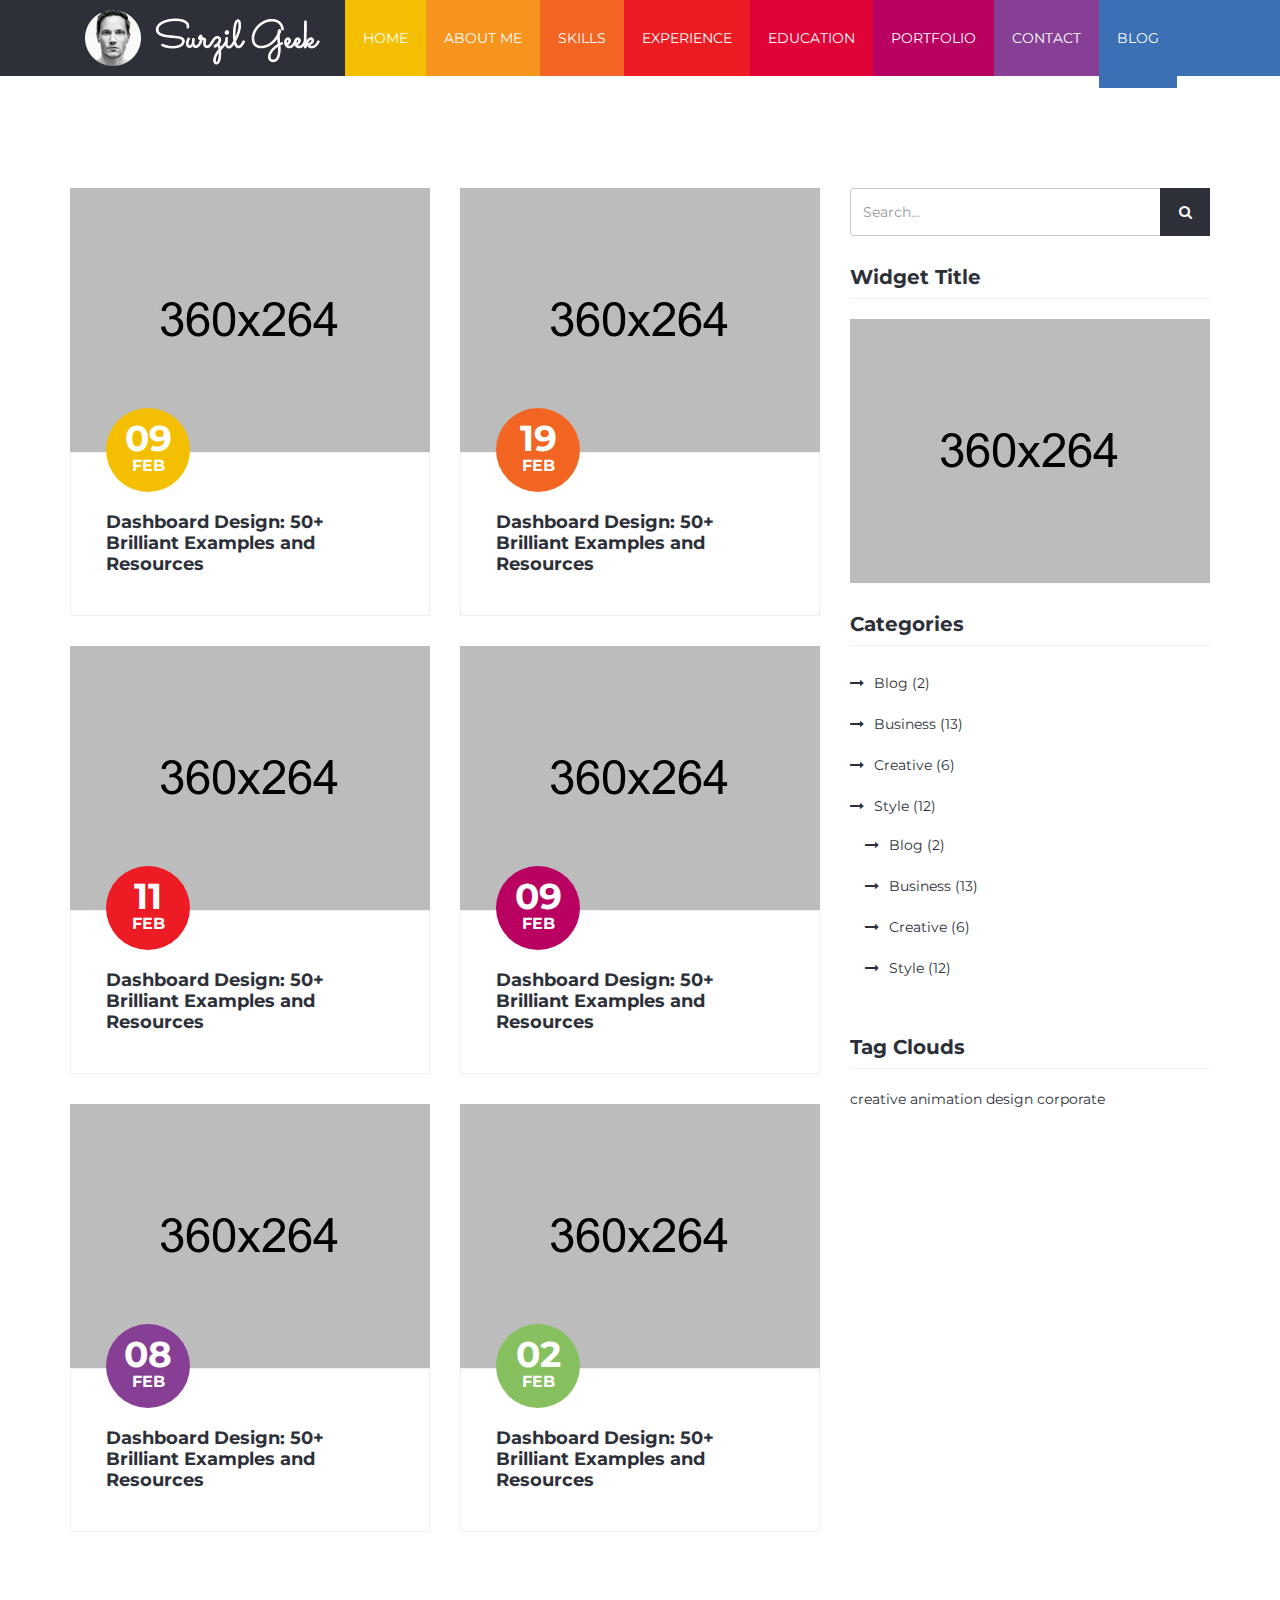
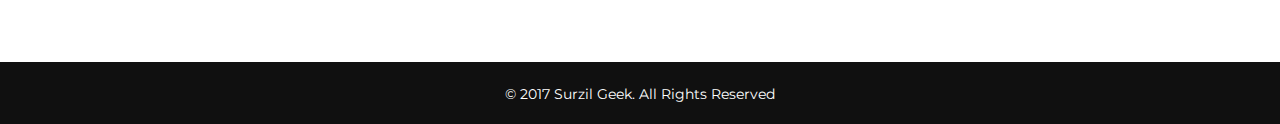
<file: blog.html>
<!DOCTYPE html>
<html lang="en">
    <head>
        <meta charset="utf-8">
        <meta http-equiv="X-UA-Compatible" content="IE=edge">
        <meta name="viewport" content="width=device-width, initial-scale=1">
        <meta name="author" content="Theme Region">
        <meta name="description" content="">

        <title>Geek | Personal Portfolio & Resume HTML Template.</title>
        
        <!-- CSS -->
        <link rel="stylesheet" href="css/bootstrap.min.css">
        <link rel="stylesheet" href="css/font-awesome.min.css">       
        <link rel="stylesheet" href="css/magnific-popup.css">       
        <link rel="stylesheet" href="css/animate.css">       
        <link rel="stylesheet" href="css/main.css"> 
        <link rel="stylesheet" href="css/responsive.css"> 

        <!-- Fonts -->
        <link href="https://fonts.googleapis.com/css?family=Montserrat:400,700|Sacramento" rel="stylesheet">
        
        <!-- icons -->
        <link rel="icon" href="images/ico/favicon.ico"> 
        <link rel="apple-touch-icon-precomposed" sizes="144x144" href="../images/ico/apple-touch-icon-144-precomposed.png">
        <link rel="apple-touch-icon-precomposed" sizes="114x114" href="../images/ico/apple-touch-icon-114-precomposed.png">
        <link rel="apple-touch-icon-precomposed" sizes="72x72" href="../images/ico/apple-touch-icon-72-precomposed.png">
        <link rel="apple-touch-icon-precomposed" sizes="57x57" href="../images/ico/apple-touch-icon-57-precomposed.png">    

        <!-- HTML5 shim and Respond.js for IE8 support of HTML5 elements and media queries -->
        <!-- WARNING: Respond.js doesn't work if you view the page via file:// -->
        <!--[if lt IE 9]>
          <script src="https://oss.maxcdn.com/html5shiv/3.7.2/html5shiv.min.js"></script>
          <script src="https://oss.maxcdn.com/respond/1.4.2/respond.min.js"></script>
        <![endif]-->
    
    </head>
    <body>
        <div class="main-wrapper home-two">
            <div class="container">
                <div id="navigation" class="menu-two">
                     <div class="navbar">
                        <div class="navbar-header">
                            <button type="button" class="navbar-toggle collapsed" data-toggle="collapse" data-target=".navbar-collapse">
                                <span class="sr-only">Toggle navigation</span>
                                <span class="icon-bar"></span>
                                <span class="icon-bar"></span>
                                <span class="icon-bar"></span>
                            </button> 
                             <div class="navbar-brand logo">
                                <a href="index.html"><img class="img-responsive" src="images/logo.png" alt="Image" ></a> 
                            </div> 
                        </div>    
                        <div class="collapse navbar-collapse">
                            <nav id="mainmenu">
                                <ul class="nav navbar-nav"> 
                                    <li class=" dropdown">
                                        <a href="index-two.html#home-banner">Home</a>
                                        <ul class="sub-menu fadeInUp" role="menu"> 
                                            <li><a href="#">Home One</a></li>
                                            <li><a href="#">Home Two</a></li>
                                        </ul>
                                    </li>
                                    <li><a href="index-two.html#about">About Me</a></li>
                                     <li><a href="index-two.html#skill">Skills</a></li>
                                     <li><a href="index-two.html#exprience">Experience</a></li>
                                     <li><a href="index-two.html#education">Education</a></li>
                                     <li><a href="index-two.html#portfolio">Portfolio</a></li>
                                     <li><a href="index-two.html#contact">Contact</a></li>
                                     <li class="current"><a href="index-two.html#blog">Blog</a></li>   
                                </ul>
                            </nav>
                        </div>  
                    </div><!-- navbar -->                                 
                </div><!-- navigation -->                     
            </div><!-- container -->          

           

            <div id="blog" class="blog-section section-padding">
                <div class="container">
                    <div class="row">
                        <div class="col-sm-8">
                            <div class="row">
                                <div class="col-sm-6">
                                    <div class="entry-post">
                                        <div class="entry-thumbnail">
                                            <div class="thumbnail-oberlay"></div>
                                            <img class="img-responsive" src="images/blog/1.jpg" alt="Image">
                                        </div>
                                        <div class="post-content">
                                            <div class="time">
                                                <a href="#">09 <span>feb</span></a>
                                            </div>
                                            <div class="entry-title">
                                               <h2><a href="blog.html">Dashboard Design: 50+ Brilliant Examples and Resources</a></h2>
                                           </div> 
                                        </div>
                                    </div>                        
                                </div>
                                <div class="col-sm-6">
                                    <div class="entry-post">
                                        <div class="entry-thumbnail">
                                            <div class="thumbnail-oberlay"></div>
                                            <img class="img-responsive" src="images/blog/2.jpg" alt="Image">
                                        </div>
                                        <div class="post-content">
                                            <div class="time time1">
                                                <a href="#">19 <span>feb</span></a>
                                            </div>
                                            <div class="entry-title">
                                               <h2><a href="blog.html">Dashboard Design: 50+ Brilliant Examples and Resources</a></h2>
                                           </div> 
                                        </div>
                                    </div>                        
                                </div>
                                <div class="col-sm-6">
                                    <div class="entry-post">
                                        <div class="entry-thumbnail">
                                            <div class="thumbnail-oberlay"></div>
                                            <img class="img-responsive" src="images/blog/3.jpg" alt="Image">
                                        </div>
                                        <div class="post-content">
                                            <div class="time time2">
                                                <a href="#">11 <span>feb</span></a>
                                            </div>
                                            <div class="entry-title">
                                               <h2><a href="blog.html">Dashboard Design: 50+ Brilliant Examples and Resources</a></h2>
                                           </div> 
                                        </div>
                                    </div>                        
                                </div>
                                <div class="col-sm-6">
                                    <div class="entry-post">
                                        <div class="entry-thumbnail">
                                            <div class="thumbnail-oberlay"></div>
                                            <img class="img-responsive" src="images/blog/4.jpg" alt="Image">
                                        </div>
                                        <div class="post-content">
                                            <div class="time time3">
                                                <a href="#">09 <span>feb</span></a>
                                            </div>
                                            <div class="entry-title">
                                               <h2><a href="#">Dashboard Design: 50+ Brilliant Examples and Resources</a></h2>
                                           </div> 
                                        </div>
                                    </div>                        
                                </div>
                                <div class="col-sm-6">
                                    <div class="entry-post">
                                        <div class="entry-thumbnail">
                                            <div class="thumbnail-oberlay"></div>
                                            <img class="img-responsive" src="images/blog/5.jpg" alt="Image">
                                        </div>
                                        <div class="post-content">
                                            <div class="time time4">
                                                <a href="#">08 <span>feb</span></a>
                                            </div>
                                            <div class="entry-title">
                                               <h2><a href="#">Dashboard Design: 50+ Brilliant Examples and Resources</a></h2>
                                           </div> 
                                        </div>
                                    </div>                        
                                </div>
                                <div class="col-sm-6">
                                    <div class="entry-post">
                                        <div class="entry-thumbnail">
                                            <div class="thumbnail-oberlay"></div>
                                            <img class="img-responsive" src="images/blog/6.jpg" alt="Image">
                                        </div>
                                        <div class="post-content">
                                            <div class="time time5">
                                                <a href="#">02 <span>feb</span></a>
                                            </div>
                                            <div class="entry-title">
                                               <h2><a href="#">Dashboard Design: 50+ Brilliant Examples and Resources</a></h2>
                                           </div> 
                                        </div>
                                    </div>                        
                                </div>
                            </div><!-- row -->                      
                        </div>
                        <div id="sidebar" class="col-sm-4">
                            <aside id="sidebar" class="widget-area">
                                <div class="widget widget_search">
                                    <form role="search" id="search-form" method="get" action="#">
                                        <input type="search" class="form-control" autocomplete="off" name="s" placeholder="Search..." id="search-input" value="">
                                        <button type="submit" id="search-submit" class="btn"><i class="fa fa-search"></i></button>
                                    </form>
                                </div>
                                <div class="widget widget_text">
                                    <h3 class="widget_title">Widget Title</h3>            
                                    <div class="textwidget">
                                        <img class="img-responsive" src="images/blog/5.jpg" alt="">
                                    </div>
                                </div>

                                <div class="widget widget_categories">
                                    <h3 class="widget_title">Categories</h3>      
                                    <ul>
                                        <li><a href="#">Blog</a> (2)</li>
                                        <li><a href="#">Business</a> (13)</li>
                                        <li><a href="#">Creative</a> (6)</li>
                                        <li><a href="#">Style</a> (12)
                                             <ul>
                                                <li><a href="#">Blog</a> (2)</li>
                                                <li><a href="#">Business</a> (13)</li>
                                                <li><a href="#">Creative</a> (6)</li>
                                                <li><a href="#">Style</a> (12)</li>
                                            </ul>
                                        </li>
                                    </ul>
                                </div>
                                 <div class="widget widget_categories">
                                    <h3 class="widget_title">Tag Clouds</h3>      
                                    <a href="#">creative</a>
                                    <a href="#">animation</a>
                                    <a href="#">design</a>
                                    <a href="#">corporate</a>
                                </div>
                            </aside><!-- #secondary -->
                        </div><!-- sidebar -->
                    </div>
                </div><!-- container -->
            </div><!-- blog section -->

            <div id="footer">
                <div class="container text-center">
                    <div class="footer">
                        <p> &copy; 2017 <a href="#">Surzil Geek.</a> All Rights Reserved</p>
                    </div>
                </div><!-- contaner -->
            </div><!-- footer -->
        </div><!-- main wrapper -->

       <!-- JS -->
        <script src="js/jquery.min.js"></script>
        <script src="js/bootstrap.min.js"></script> 
        <script src="js/waypoints.min.js"></script>
        <script src="js/counterup.min.js"></script>                 
        <script src="js/inview.min.js"></script>                 
        <script src="js/easypiechart.js"></script>                 
        <script src="js/magnific-popup.min.js"></script>                                     
        <script src="js/main.js"></script>         
    </body>
</html>
</file>
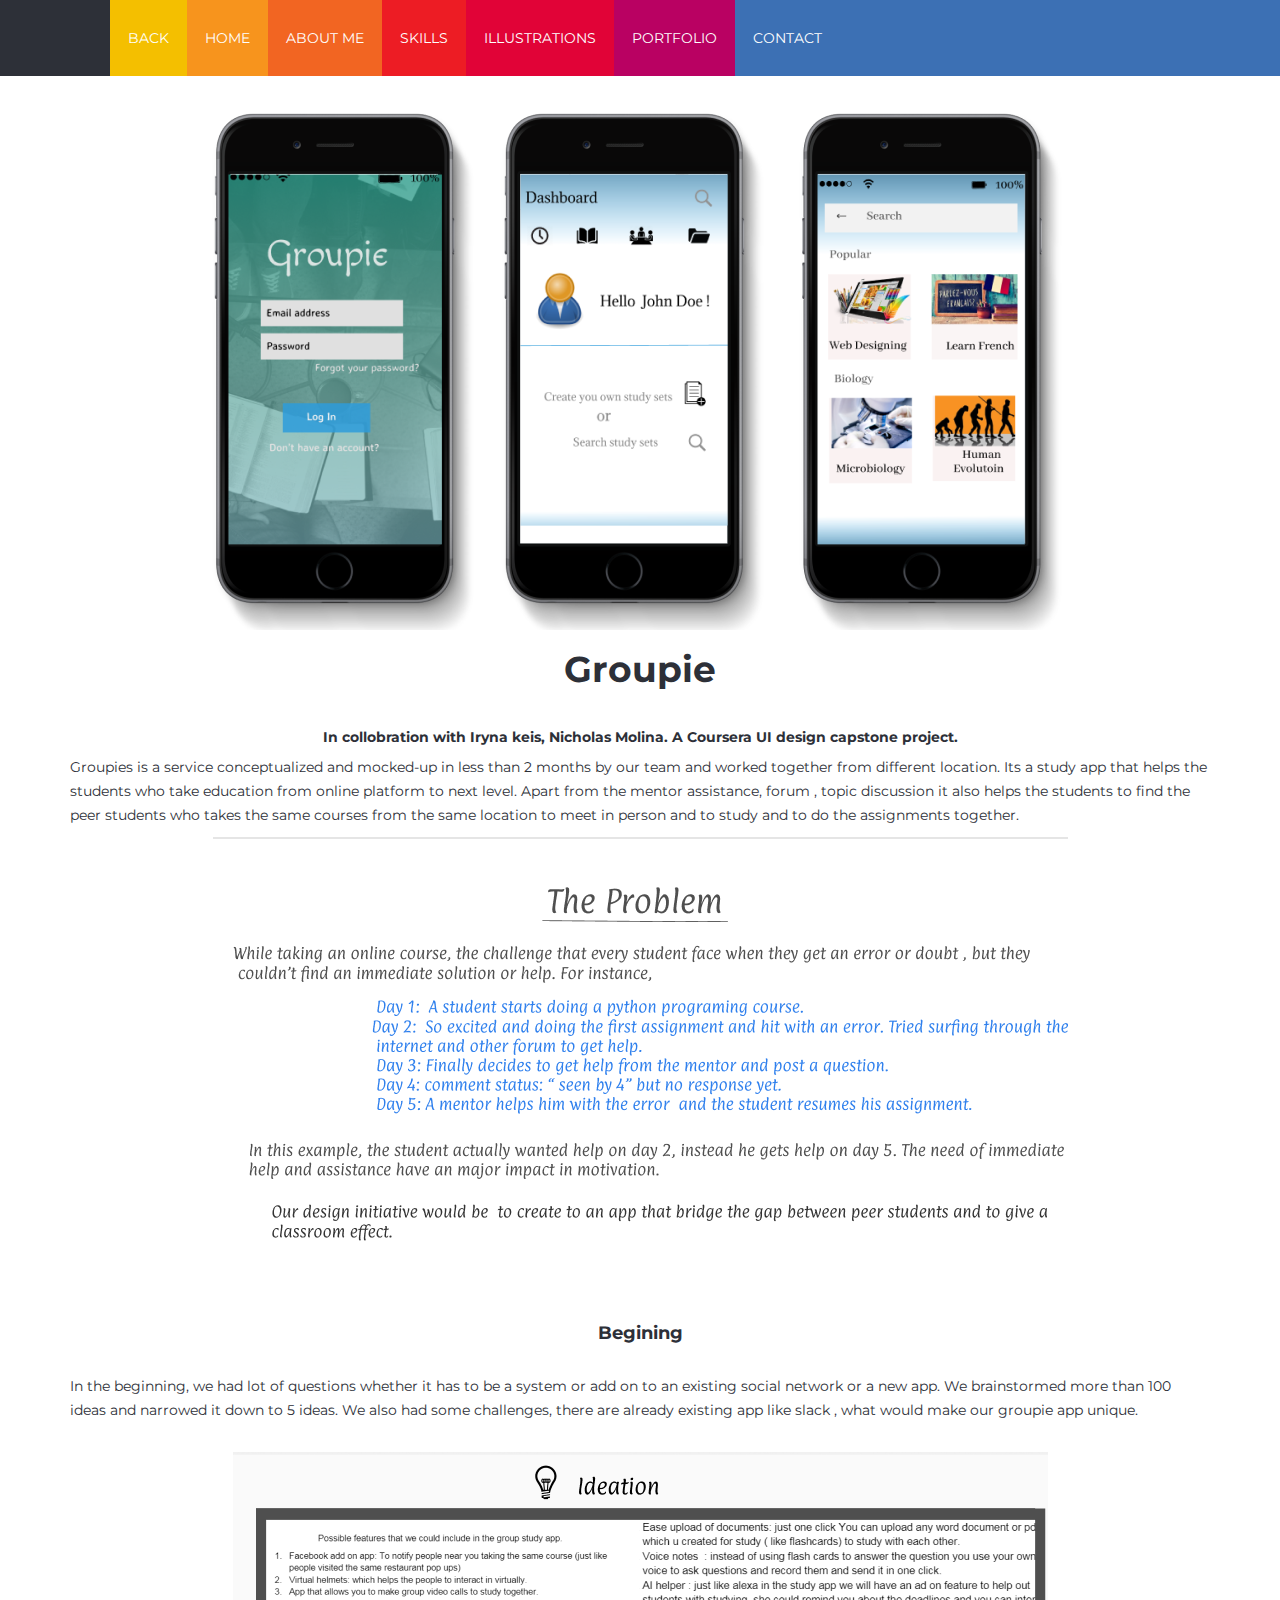
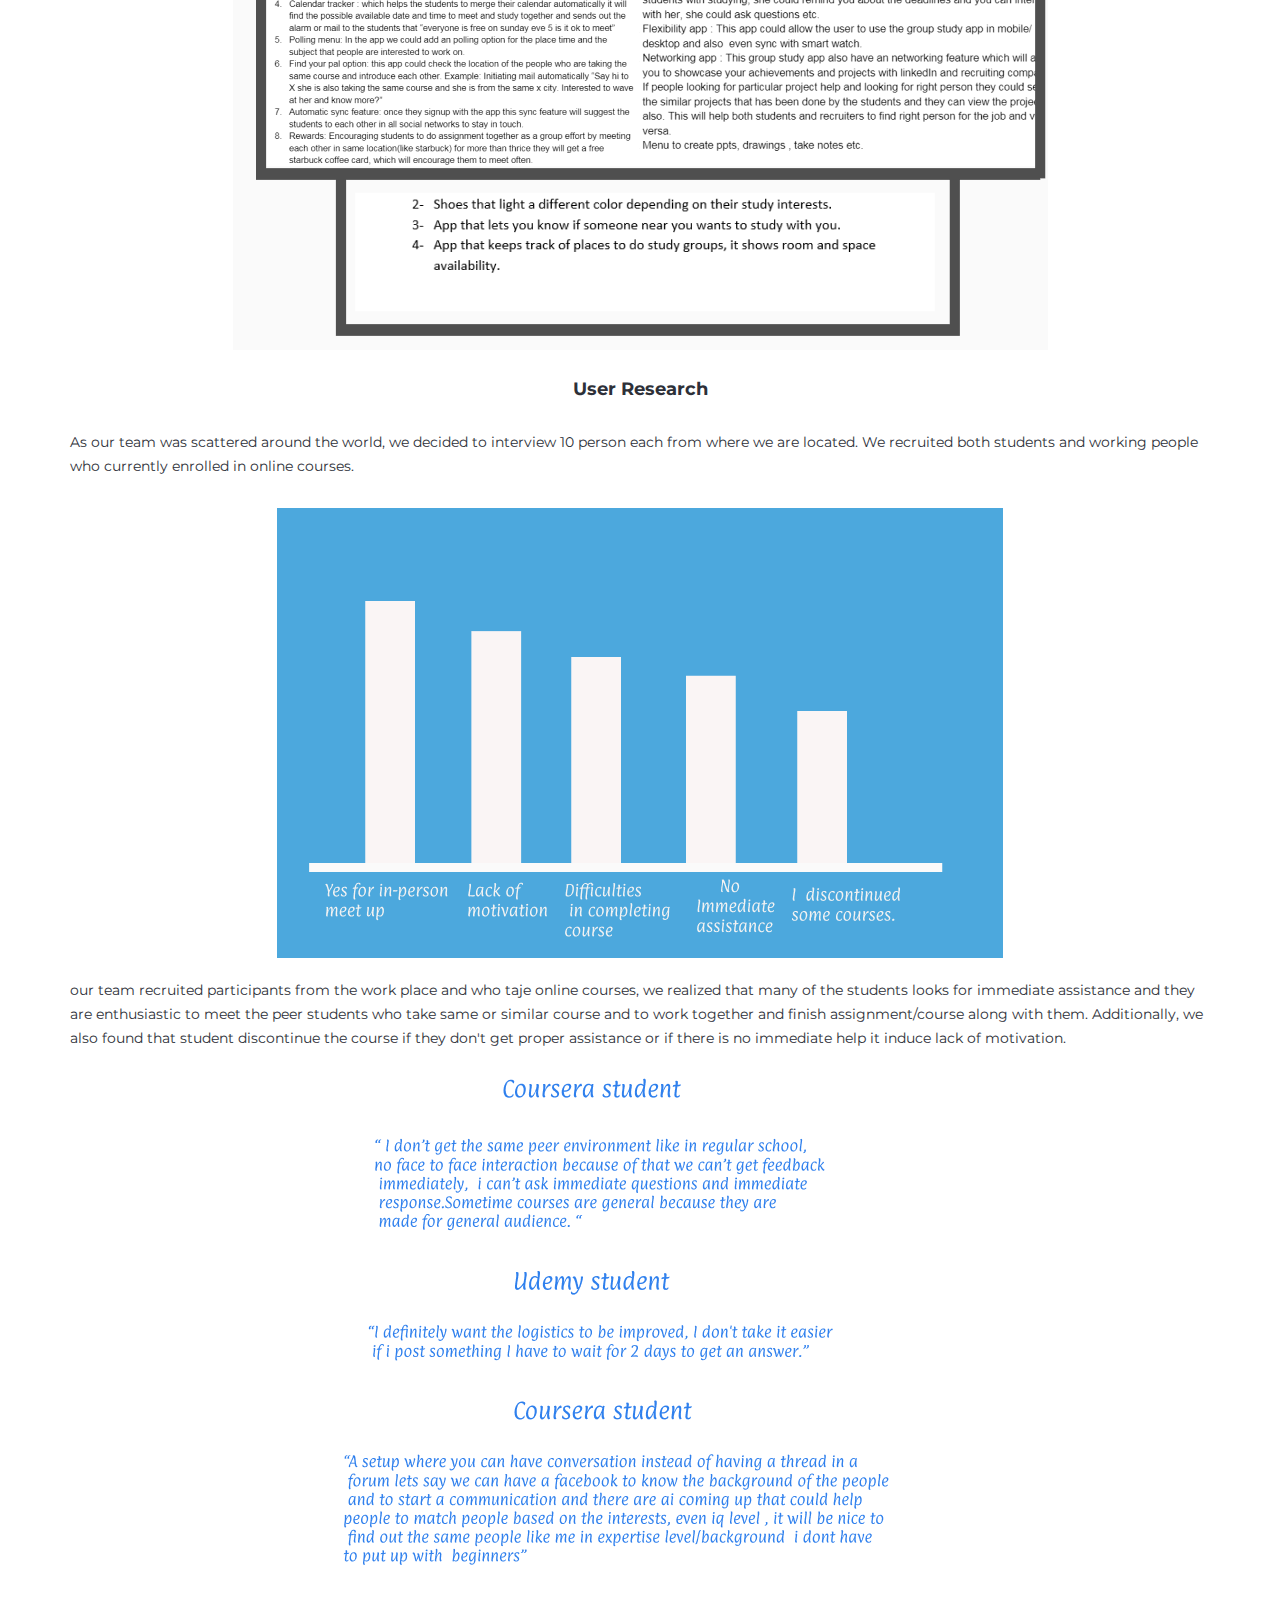
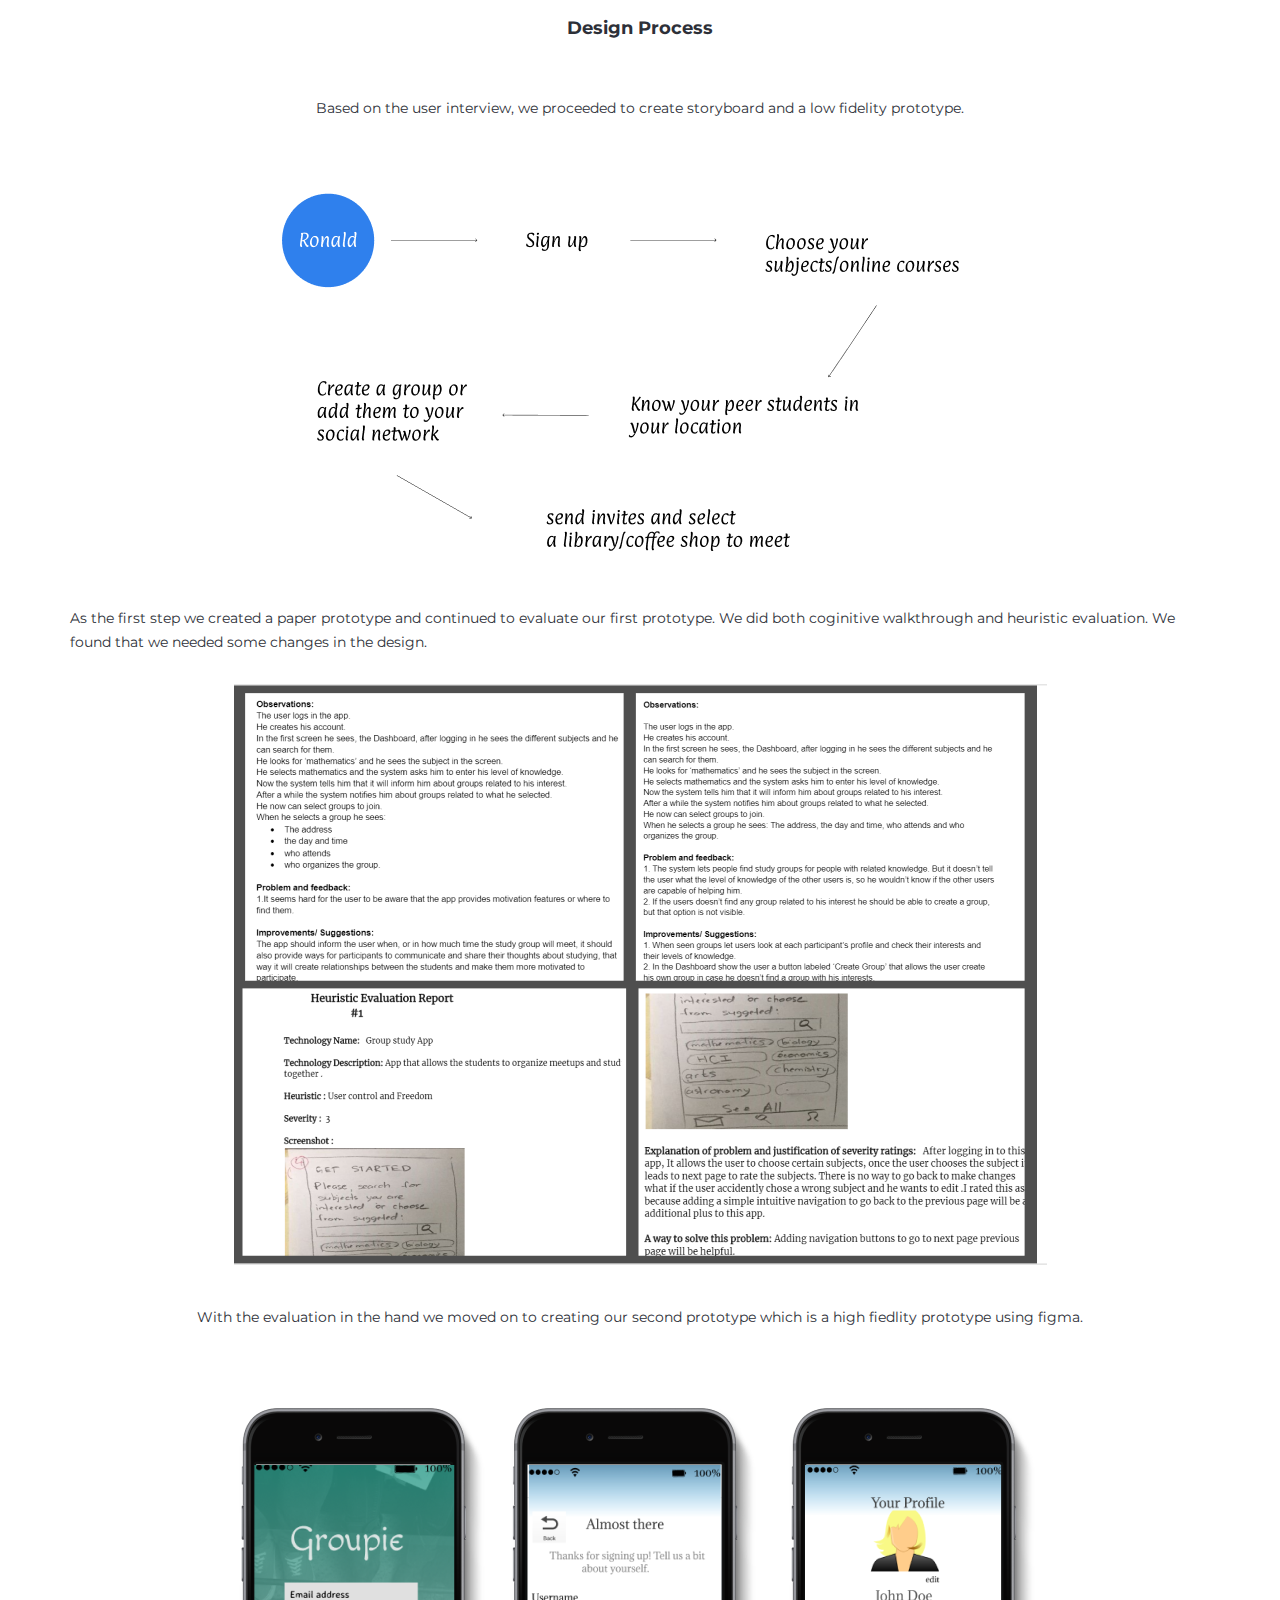
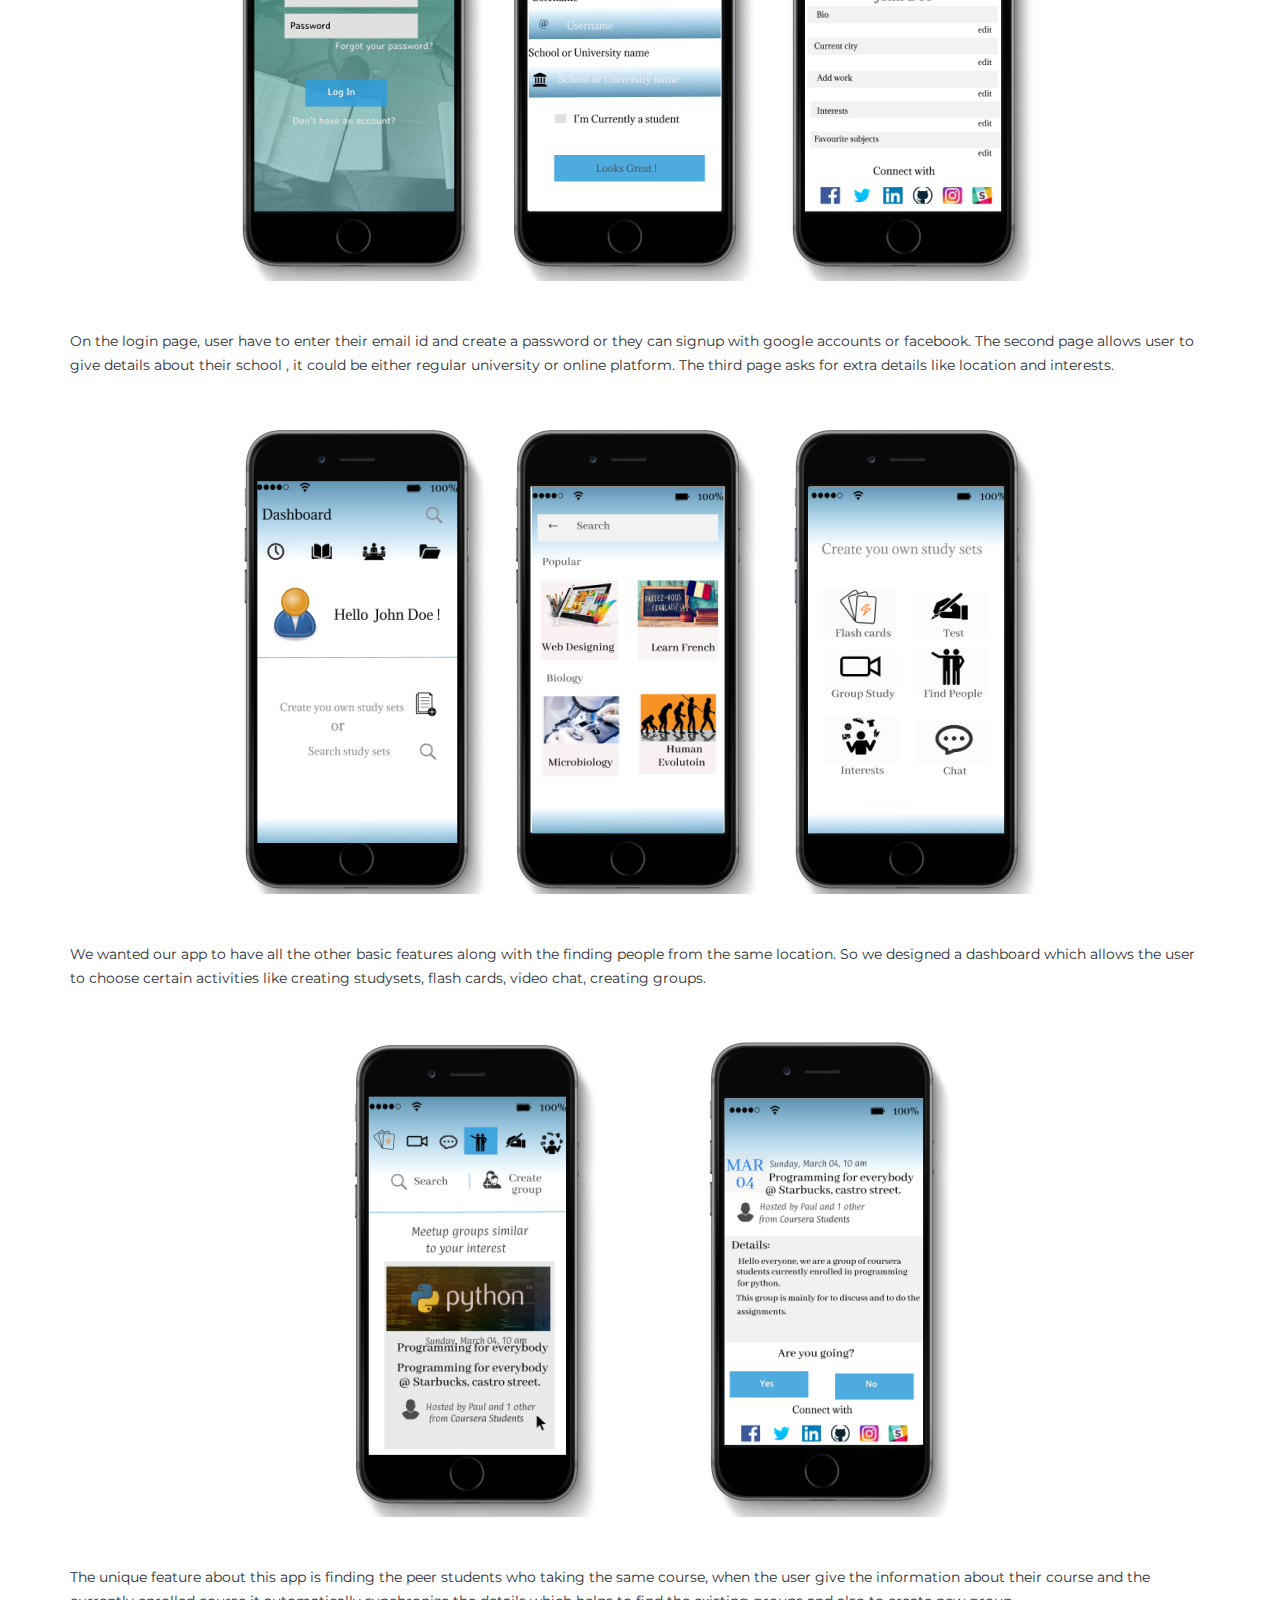
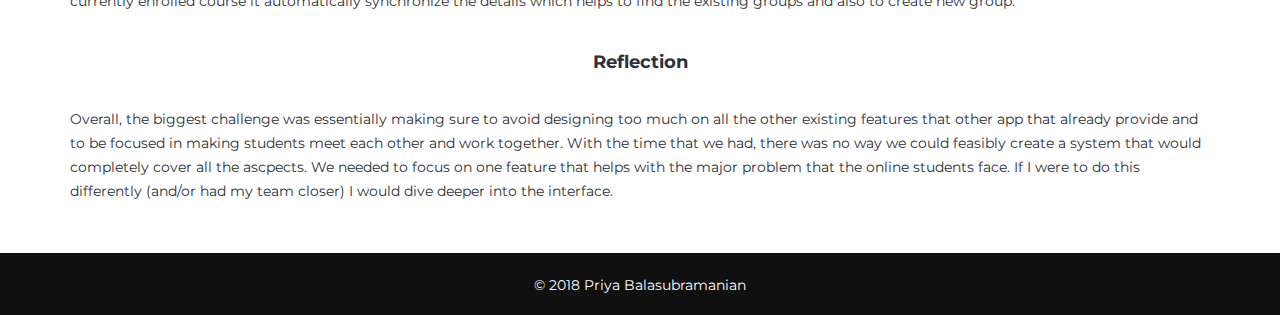
<file: groupstudy.html>
<!DOCTYPE html>
<html lang="en">
    <head>
        <meta charset="utf-8">
        <meta http-equiv="X-UA-Compatible" content="IE=edge">
        <meta name="viewport" content="width=device-width, initial-scale=1">
        <meta name="author" content="Theme Region">
       	<meta name="description" content="">

        <title>Group Study</title>

		<!-- CSS -->
        <link rel="stylesheet" href="css/bootstrap.min.css">
        <link rel="stylesheet" href="css/font-awesome.min.css">
        <link rel="stylesheet" href="css/magnific-popup.css">
        <link rel="stylesheet" href="css/main.css">
        <link rel="stylesheet" href="css/responsive.css">

        <!-- Fonts -->
       <link href="https://fonts.googleapis.com/css?family=Montserrat:400,700|Sacramento" rel="stylesheet">


        <!-- HTML5 shim and Respond.js for IE8 support of HTML5 elements and media queries -->
        <!-- WARNING: Respond.js doesn't work if you view the page via file:// -->
        <!--[if lt IE 9]>
          <script src="https://oss.maxcdn.com/html5shiv/3.7.2/html5shiv.min.js"></script>
          <script src="https://oss.maxcdn.com/respond/1.4.2/respond.min.js"></script>
        <![endif]-->

    </head>
    <body>
        <div class="main-wrapper home-two">
            <div class="container">
                <div id="navigation" class="menu-two">
                     <div class="navbar">
                        <div class="navbar-header">
                            <button type="button" class="navbar-toggle collapsed" data-toggle="collapse" data-target=".navbar-collapse">
                                <span class="sr-only">Toggle navigation</span>
                                <span class="icon-bar"></span>
                                <span class="icon-bar"></span>
                                <span class="icon-bar"></span>
                            </button>
                             <div class="navbar-brand logo">
                                <!--<a href="index.html"><img class="img-responsive" src="images/logo.png" alt="Image" ></a>-->
                            </div>
                        </div>
                        <div class="collapse navbar-collapse">
                            <nav id="mainmenu">
                                <ul class="nav navbar-nav">
                                    <li ><a href="index-two.html#portfolio">Back</a></li>
                                    <li ><a href="index-two.html#home-banner">Home</a></li>
                                    <li><a href="index-two.html#about">About Me</a></li>
                                     <li><a href="index-two.html#skill">Skills</a></li>

                                     <li><a href="index-two.html#illustrations">Illustrations</a></li>
                                      <li><a href="index-two.html#portfolio">Portfolio</a></li>
                                      <li><a href="index-two.html#contact">Contact</a></li>
                                </ul>
                            </nav>
                        </div>
                    </div><!-- navbar -->
                </div><!-- navigation -->
            </div><!-- container -->

            <!-- Header - set the background image for the header in the line below -->
     <header class="py-5 bg-image-full">
      <div style="display: flex; justify-content: center;">
       <img class=" img-responsive" src="images/portfolio/g1.png" alt="" >
     </div>
     </header>

     <!-- Content section -->
     <section class="py-5">
       <div class="container">
      <div style="display: flex; justify-content: center;">
         <h1>Groupie</h1>
       </div>
        <br>
        <div style="display: flex; justify-content: center;">
        <h5>In collobration with Iryna keis, Nicholas Molina. A Coursera UI design capstone project. </h5></div>
         <p class="about-info">
         Groupies is a service conceptualized and mocked-up in less than 2 months by our team and worked together from different location. Its a study app that helps the students who take education from online platform to next level.
         Apart from the mentor assistance, forum , topic discussion it also helps the students to find the peer students who takes the same courses from the same location to meet in person and to study and to do the assignments together.
       </p>
      <div style="display: flex; justify-content: center;">
         <img class=" img-responsive" src="images/portfolio/gp.png" alt="" >
       </div>
       </div>
     </section>
     <section class="py-5">
       <div class="container">
      <div style="display: flex; justify-content: center;">
         <h4>Begining</h4>
       </div><br>
       <p class="about-info">In the beginning, we had lot of questions whether it has to be a system or add on to an existing social network or a new app. We brainstormed more than 100 ideas and narrowed it down to 5 ideas.
         We also had some challenges, there are already existing app like slack , what would make our groupie app unique.</p>

      <br> <div style="display: flex; justify-content: center;">
          <img class=" img-responsive" src="images/portfolio/gi.png" alt="" >
        </div>
        <br>


       </div>
     </section>
     <section class="py-5">
       <div class="container">
      <div style="display: flex; justify-content: center;">
         <h4>User Research</h4>
       </div>
       <br>
       <p class="about-info"> As our team was scattered around the world, we decided to interview 10 person each from where we are located. We recruited both students and working people who currently
     enrolled in online courses.</p><br>
       <div style="display: flex; justify-content: center;">
          <img class=" img-responsive" src="images/portfolio/gs.png" alt="" >
        </div>
<br>
         <p class="about-info">our team recruited participants from the work place and who taje online courses, we realized that many of the students looks for immediate assistance and they are enthusiastic to meet the peer students who take same or similar course and to work together and finish assignment/course along with them. Additionally, we also found that student discontinue the course if they don't get proper assistance or if there is no immediate help it induce lack of motivation. </p>
         <div style="display: flex; justify-content: center;">
            <img class=" img-responsive" src="images/portfolio/gq.png" alt="" >
          </div>
       </div>
     </section>

     <section class="py-5">
       <div class="container">
      <div style="display: flex; justify-content: center;">
         <h4>Design Process</h4>
</div>
<div style="display: flex; justify-content: center;">
       <p class="about-info"><br><br>Based on the user interview, we proceeded to create storyboard and a  low fidelity prototype.</p>
</div>

         <div style="display: flex; justify-content: center;">

            <img class=" img-responsive" src="images/portfolio/gsb.png" alt="" >
          </div>

    <div style="display: flex; justify-content: center;">
  <p class="about-info">As the first step we created a paper prototype and continued to evaluate our first prototype. We did both coginitive walkthrough
  and heuristic evaluation. We found that we needed some changes in the design.</p>
  </div>
  <br>
  <div style="display: flex; justify-content: center;">

     <img class=" img-responsive" src="images/portfolio/gpp.png" alt="" >
   </div>

<br><br>
       <div style="display: flex; justify-content: center;">
     <p class="about-info">With the evaluation in the hand we moved on to creating our second prototype which is a high fiedlity prototype using figma.</p>
   </div><br><br>
  <div style="display: flex; justify-content: center;">

     <img class="img-responsive" src="images/portfolio/g2.png" alt="" >
   </div>
   <div style="display: flex; justify-content: center;">
 <p class="about-info"><br><br>On the login page, user have to enter their email id and create a password or they can signup with google accounts or facebook. The second page allows user to give details about their school , it could be either regular university or online platform.
   The third page asks for extra details like location and interests.
 </p>
 </div>
 <br>
 <div style="display: flex; justify-content: center;">

    <img class=" img-responsive" src="images/portfolio/g3.png" alt="" >
  </div>
  <div style="display: flex; justify-content: center;">
<p class="about-info"><br><br>We wanted our app to have all the other basic features along with the finding people from the same location. So we designed
a dashboard which allows the user to choose certain activities like creating studysets, flash cards, video chat, creating groups. </p>
</div>

<br>
<div style="display: flex; justify-content: center;">

   <img class=" img-responsive" src="images/portfolio/g4.png" alt="" >
 </div>
 <div style="display: flex; justify-content: center;">
<p class="about-info"><br><br>The unique feature about this app is finding the peer students who taking the same course, when the user give the information
about their course and the currently enrolled course it automatically synchronize the details which helps to find the existing groups and also to create new group. </p>
</div>

<br>

<div style="display: flex; justify-content: center;">
  <h4> Reflection</h4>
  </div>
       <p class="about-info"><br>Overall, the biggest challenge was essentially making sure to avoid designing too much on all the other existing features
         that other app that already provide and to be focused in making students meet each other and work together.  With the time that we had, there was no way we could feasibly create a system that would completely cover
       all the ascpects. We needed to focus on one feature that helps with the major problem that the online students face. If I were to do this differently (and/or had my team closer) I would dive deeper into the interface.</p><br><br>




       </div>
     </section>


     <div id="footer">
         <div class="container text-center">
             <div class="footer">
                 <p> &copy; 2018 <a href="#">Priya Balasubramanian</a></p>
             </div>
         </div><!-- contaner -->
     </div><!-- footer -->




        </div><!-- main wrapper -->

        <!-- JS -->
        <script src="js/jquery.min.js"></script>
        <script src="js/bootstrap.min.js"></script>
        <script src="js/waypoints.min.js"></script>
        <script src="js/counterup.min.js"></script>
        <script src="js/inview.min.js"></script>
        <script src="js/easypiechart.js"></script>
        <script src="js/magnific-popup.min.js"></script>
        <script src="js/main.js"></script>
    </body>
</html>
</file>
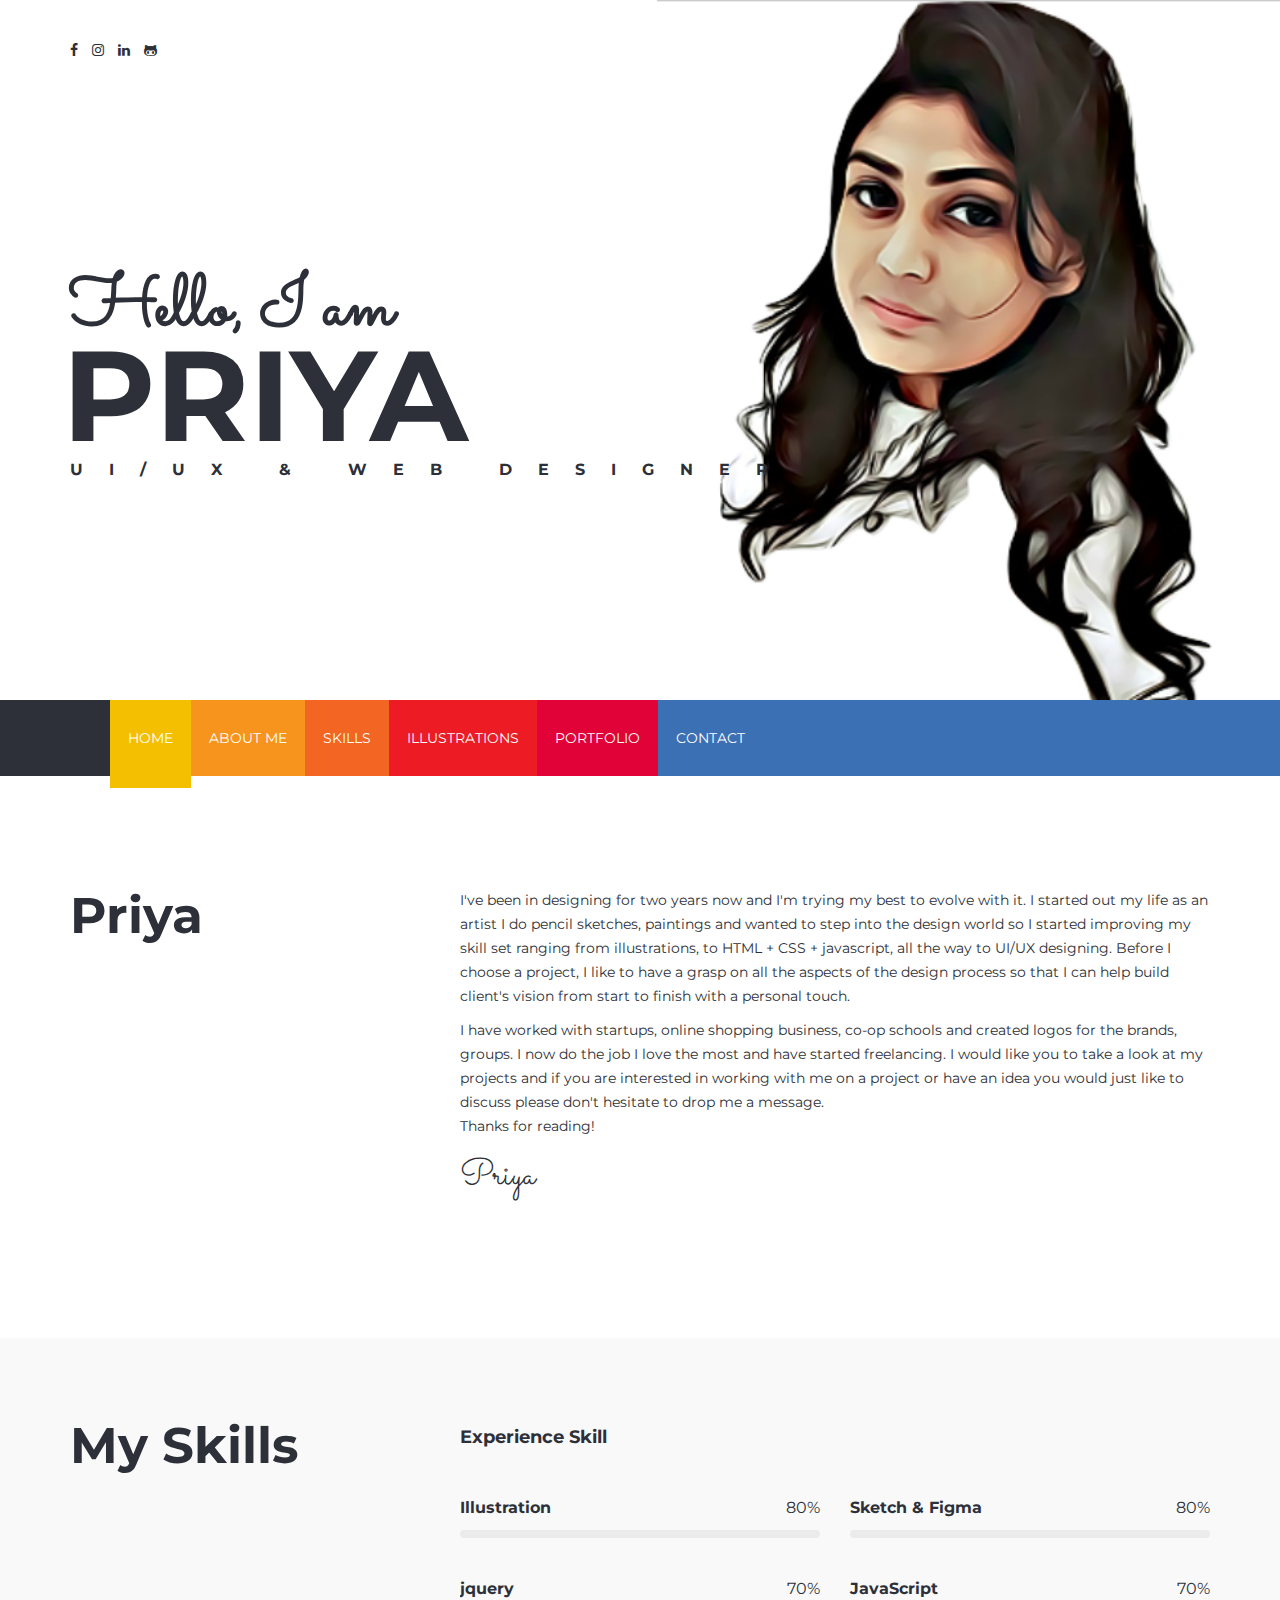
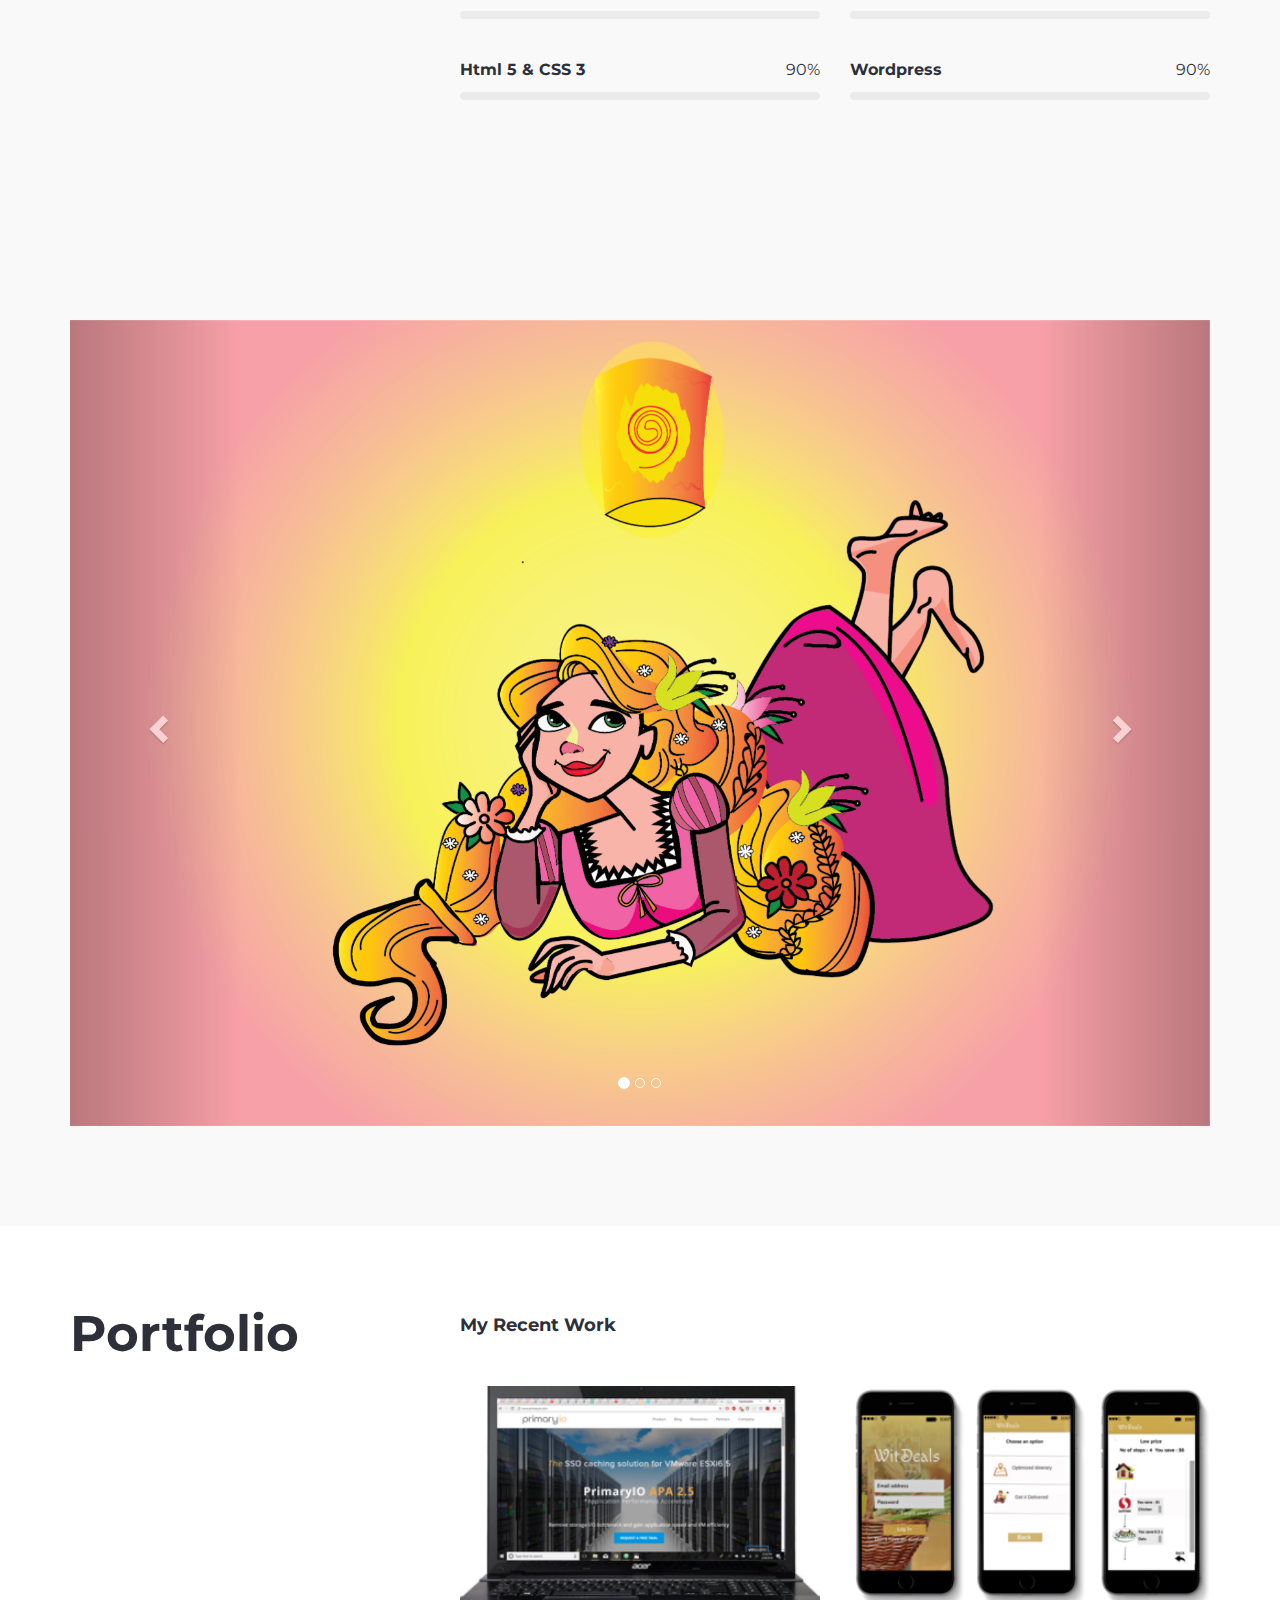
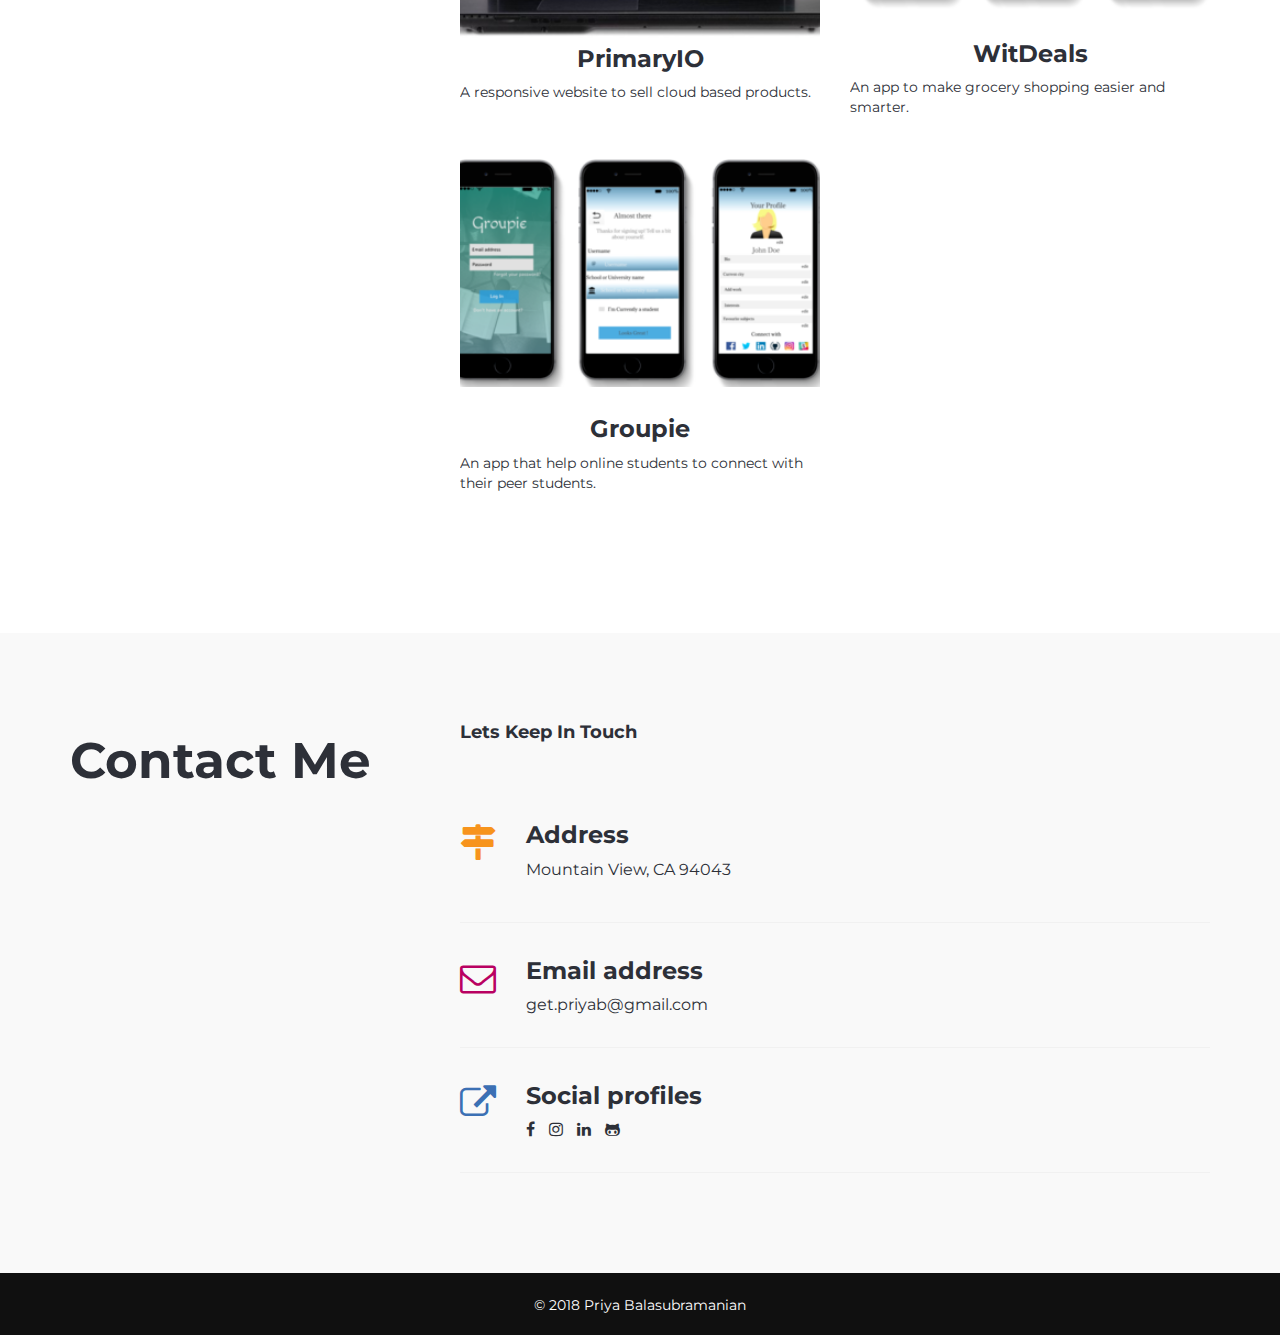
<file: index-two.html>
<!DOCTYPE html>
<html lang="en">
    <head>
        <meta charset="utf-8">
        <meta http-equiv="X-UA-Compatible" content="IE=edge">
        <meta name="viewport" content="width=device-width, initial-scale=1">
        <meta name="author" content="Theme Region">
        <meta name="description" content="">

        <title>My Portfolio </title>

        <!-- CSS -->
        <link rel="stylesheet" href="css/bootstrap.min.css">
        <link rel="stylesheet" href="css/font-awesome.min.css">
        <link rel="stylesheet" href="css/magnific-popup.css">
        <link rel="stylesheet" href="css/animate.css">
        <link rel="stylesheet" href="css/main.css">
        <link rel="stylesheet" href="css/responsive.css">
        <!--<link rel="stylesheet" href="https://maxcdn.bootstrapcdn.com/bootstrap/3.3.7/css/bootstrap.min.css">-->
          <script src="https://ajax.googleapis.com/ajax/libs/jquery/3.3.1/jquery.min.js"></script>
          <script src="https://maxcdn.bootstrapcdn.com/bootstrap/3.3.7/js/bootstrap.min.js"></script>

        <!-- Fonts -->
        <link href="https://fonts.googleapis.com/css?family=Montserrat:400,700|Sacramento" rel="stylesheet">

        <!-- icons -->
        <link rel="icon" href="images/ico/favicon.ico">
        <link rel="apple-touch-icon-precomposed" sizes="144x144" href="../images/ico/apple-touch-icon-144-precomposed.png">
        <link rel="apple-touch-icon-precomposed" sizes="114x114" href="../images/ico/apple-touch-icon-114-precomposed.png">
        <link rel="apple-touch-icon-precomposed" sizes="72x72" href="../images/ico/apple-touch-icon-72-precomposed.png">
        <link rel="apple-touch-icon-precomposed" sizes="57x57" href="../images/ico/apple-touch-icon-57-precomposed.png">

        <!-- HTML5 shim and Respond.js for IE8 support of HTML5 elements and media queries -->
        <!-- WARNING: Respond.js doesn't work if you view the page via file:// -->
        <!--[if lt IE 9]>
          <script src="https://oss.maxcdn.com/html5shiv/3.7.2/html5shiv.min.js"></script>
          <script src="https://oss.maxcdn.com/respond/1.4.2/respond.min.js"></script>
        <![endif]-->

    </head>
    <body>
        <div class="main-wrapper home-two">
            <div id="home-banner">
                <div class="container">
                    <div class="row">
                        <div class="col-sm-9">
                            <div class="banner-content">
                                <div class="home-social">
                                    <ul class="list-inline">
                                        <li><a href="https://www.facebook.com/priyabalasubramaniann" target="_blank"><i class="fa fa-facebook" aria-hidden="true"></i></a></li>
                                        <li><a href="https://www.instagram.com/p_r_i_y_a___/?hl=en" target="_blank"><i class="fa fa-instagram" aria-hidden="true"></i></a></li>
                                        <li><a href="https://www.linkedin.com/in/priyadharshini-balasubramanian-b0767b140/" target="_blank"><i class="fa fa-linkedin" aria-hidden="true"></i></a></li>
                                        <li><a href="https://github.com/priii" target="_blank"><i class="fa fa-github-alt" aria-hidden="true"></i></a></li>
                                    </ul>
                                </div>
                                <div class="banner-info">
                                    <h1>Hello, I am</h1>
                                    <h2>PRIYA</h2>
                                    <h3>UI/UX & Web Designer</h3>
                                </div>
                            </div>
                        </div>
                    </div><!-- row -->
                </div><!-- container -->
            </div><!-- home-banner -->

            <div class="container">
                <div id="navigation" class="menu-two">
                    <div class="navbar">
                        <div class="navbar-header">
                            <button type="button" class="navbar-toggle collapsed" data-toggle="collapse" data-target=".navbar-collapse">
                                <span class="sr-only">Toggle navigation</span>
                                <span class="icon-bar"></span>
                                <span class="icon-bar"></span>
                                <span class="icon-bar"></span>
                            </button>
                             <div class="navbar-brand logo">
                              <!--  <a href="index-two.html"><img class="img-responsive" src="images/logo.png" alt="Image" ></a>-->
                            </div>
                        </div>
                        <div class="collapse navbar-collapse">
                            <nav id="mainmenu">
                                <ul class="nav navbar-nav">
                                    <li class=" scroll current"><a href="#home-banner">Home</a></li>
                                    <li class="scroll"><a href="#about">About Me</a></li>
                                     <li class="scroll"><a href="#skill">Skills</a></li>
                                    <li class="scroll"><a href="#illustrations">Illustrations</a></li>
                                     <li class="scroll"><a href="#portfolio">Portfolio</a></li>
                                     <li class="scroll"><a href="#contact">Contact</a></li>


                                     <!--<li class="scroll"><a href="#blog">Blog</a></li>-->
                                </ul>
                            </nav>
                        </div>
                    </div><!-- navbar -->
                </div><!-- navigation -->
            </div><!-- container -->

            <div id="about" class="about-section section-padding">
                <div class="container">
                    <div class="row">
                        <div class="col-sm-4">
                            <div class="section-title">
                                <h1>Priya</h1>
                            </div>
                        </div>
                        <div class="col-sm-8">
                            <div class="about-info">
                                <p>I've been in designing for two years now and I'm trying my best to evolve with it. I started out my life as an artist I do pencil sketches, paintings
                                and wanted to step into the design world so I started improving my skill set ranging from illustrations, to HTML + CSS + javascript, all the way to UI/UX designing.
                              Before I choose a project, I like to have a grasp on all the aspects of the design process so that I can help build client's vision from start to finish with a personal touch. </p>
                              <p>I have worked with startups, online shopping business, co-op schools and created logos for the brands, groups. I now do the job I love the most and have started freelancing.
                                I would like you to take a look at my projects and if you are interested in working with me on a project or have an idea you would just like to discuss please don't hesitate to drop me a message.
                                <br>Thanks for reading! </p>

                                <div class="signature">
                                    <h1>Priya</h1>
                                </div>
                            </div>
                          <!--  <address>
                                <p><span>Full Name:</span> Priyadharshini Balasubramanian</p>
                                <p><span>Email:</span> get.priyab@gmail.com</p>
                                <p><span>Phone:</span> (734)-548-0874</p>
                                <p><span>Date of Birth:</span> Sep 27, 1989</p>
                                <p><span>Address:</span> 511 Thompson ave, Mountain View, CA 94043</p>
                            </address>-->

                            </ul>
                        </div>
                    </div><!-- row -->
                </div><!-- container -->
            </div><!-- about section -->

            <div id="skill" class="skill-section bg-color section-padding">
                <div class="container">
                    <div class="row">
                        <div class="col-sm-4">
                            <div class="section-title">
                                <h1>My Skills</h1>
                            </div>
                        </div>
                        <div class="col-sm-8">
                            <div class="section-content">
                                <div class="text-info">
                                    <h4>Experience Skill</h4>

                                </div>
                                <div class="progress-content">
                                    <div class="rating-bar bar-left">
                                        <label>Illustration</label>
                                        <span class="rating-count pull-right">80%</span>
                                        <div class="skill-progress">
                                            <div class="progress">
                                                <div class="progress-bar" role="progressbar" aria-valuenow="90" aria-valuemin="0" aria-valuemax="100" >
                                                </div>
                                            </div>
                                        </div>
                                        <label>jquery</label>
                                        <span class="rating-count pull-right">70%</span>
                                        <div class="skill-progress">
                                            <div class="progress">
                                                <div class="progress-bar bar1" role="progressbar" aria-valuenow="40" aria-valuemin="0" aria-valuemax="100" >
                                                </div>
                                            </div>
                                        </div>
                                        <label>Html 5 & CSS 3</label>
                                        <span class="rating-count pull-right">90%</span>
                                        <div class="skill-progress">
                                            <div class="progress">
                                                <div class="progress-bar bar2" role="progressbar" aria-valuenow="70" aria-valuemin="0" aria-valuemax="100" >
                                                </div>
                                            </div>
                                        </div>
                                    </div>

                                    <div class="skill rating-bar bar-right">
                                        <label>Sketch & Figma</label>
                                        <span class="rating-count pull-right">80%</span>
                                        <div class="skill-progress">
                                            <div class="progress">
                                                <div class="progress-bar bar3" role="progressbar" aria-valuenow="80" aria-valuemin="0" aria-valuemax="100" >
                                                </div>
                                            </div>
                                        </div>
                                        <label>JavaScript</label>
                                        <span class="rating-count pull-right">70%</span>
                                        <div class="skill-progress">
                                            <div class="progress">
                                                <div class="progress-bar bar4" role="progressbar" aria-valuenow="50" aria-valuemin="0" aria-valuemax="100" >
                                                </div>
                                            </div>
                                        </div>
                                        <label>Wordpress</label>
                                        <span class="rating-count pull-right">90%</span>
                                        <div class="skill-progress">
                                            <div class="progress">
                                                <div class="progress-bar bar5" role="progressbar" aria-valuenow="90" aria-valuemin="0" aria-valuemax="100" >
                                                </div>
                                            </div>
                                        </div>
                                    </div>
                                </div>


                            </div>
                        </div>
                    </div><!-- row -->
                </div><!-- container -->
            </div><!-- skill section -->



                  <div id="illustrations" class="profile-section  bg-color section-padding">



                          <div class="container">

                     <div id="myCarousel" class="carousel slide" data-ride="carousel">
                       <!-- Indicators -->
                       <ol class="carousel-indicators">
                         <li data-target="#myCarousel" data-slide-to="0" class="active"></li>
                         <li data-target="#myCarousel" data-slide-to="1"></li>
                         <li data-target="#myCarousel" data-slide-to="2"></li>
                       </ol>

                       <!-- Wrapper for slides -->
                       <div class="carousel-inner">
                         <div class="item active">
                           <img src="images/tangled2.png" alt="tangled" style="width:100%;">
                         </div>
                         <div class="item">
                           <img src="images/up.png" alt="up disney" style="width:100%;">
                         </div>
                         



                         <div class="item">
                           <img src="images/living room.png" alt="livingroom" style="width:100%;">
                         </div>
                         <div class="item">
                           <img src="images/bike.png" alt="livingroom" style="width:100%;">
                         </div>
                         <div class="item">
                           <img src="images/makeup1.png" alt="livingroom" style="width:100%;">
                         </div>

                         <div class="item">
                           <img src="images/fashion.png" alt="livingroom" style="width:100%;">
                         </div>

                         <div class="item">
                           <img src="images/uphouse.png" alt="uphouse" style="width:100%;">
                         </div>
                         <div class="item">
                           <img src="images/moana1.png" alt="moana" style="width:100%;">
                         </div>
                         <div class="item">
                           <img src="images/Jacksparrow.png" alt="jacksparrow" style="width:100%;">
                         </div>
                         <div class="item">
                           <img src="images/nightydance.png" alt="dancing" style="width:100%;">
                         </div>
                         <div class="item">
                           <img src="images/wofashion.png" alt="fashion" style="width:100%;">
                         </div>
                         <div class="item">
                           <img src="images/avatar.png" alt="avatar" style="width:100%;">
                         </div>
                         <div class="item">
                           <img src="images/gym.png" alt="gym" style="width:100%;">
                         </div>
                         <div class="item">
                           <img src="images/socialmedia.png" alt="socialmedia" style="width:100%;">
                         </div>
                       </div>

                       <!-- Left and right controls -->
                       <a class="left carousel-control" href="#myCarousel" data-slide="prev">
                         <span class="glyphicon glyphicon-chevron-left"></span>
                         <span class="sr-only">Previous</span>
                       </a>
                       <a class="right carousel-control" href="#myCarousel" data-slide="next">
                         <span class="glyphicon glyphicon-chevron-right"></span>
                         <span class="sr-only">Next</span>
                       </a>
                     </div>
                   </div>

                         </div>


            <div id="portfolio" class="portfolio-section section-padding">
                <div class="container">
                    <div class="row">
                        <div class="col-sm-4">
                            <div class="section-title">
                                <h1>Portfolio</h1>
                            </div>
                        </div>
                        <div class="col-sm-8">
                            <div class="text-info">
                                <h4>My Recent Work</h4>

                            </div>
                            <div class="portfolio-content">
                                <div class="row">
                                    <div class="col-sm-6 ">
                                        <div class="portfolio-item zoom" >
                                         <a href="primaryio.html" target="_blank"><img class="img-responsive" src="images/portfolio/10.png" alt="Image"> </a>

                                         <div style="display: flex; justify-content: center;"> <a href="primaryio.html" target="_blank"><h3 >PrimaryIO</h3></a></div>
                                          <p>A responsive website to sell cloud based products.</p>

                                        </div>

                                    </div>

                                    <div class="col-sm-6">
                                        <div class="portfolio-item zoom" >
                                         <a href="witdeals.html" target="_blank"><img class="img-responsive" src="images/portfolio/11.png" alt="Image"> </a>
                                        <br>
                                         <div style="display: flex; justify-content: center;"> <a href="witdeals.html" target="_blank"><h3 >WitDeals</h3></a></div>
                                          <p>An app to make grocery shopping easier and smarter.</p>

                                        </div>

                                    </div>

                                    <div class="col-sm-6">
                                        <div class="portfolio-item zoom">
                                         <a href="groupstudy.html" target="_blank"><img class="img-responsive" src="images/portfolio/13.png" alt="Image"> </a>
                                         <br>
                                         <div style="display: flex; justify-content: center;"> <a href="groupstudy.html" target="_blank"><h3 >Groupie</h3></a></div>
                                          <p>An app that help online students to connect with their peer students.</p>

                                        </div>

                                    </div>





                                  <!--  <div class="col-sm-6">
                                        <div class="portfolio-item">
                                            <img class="img-responsive" src="images/portfolio/15.png" alt="Image">
                                            <div class="portfolio-overlay">
                                                <div class="portfolio-info">
                                                    <a href="images/portfolio/15.png"><i class="fa fa-camera-retro" aria-hidden="true"></i></a>
                                                    <h3>PrimaryIO</h3>
                                                    <p>Landing page</p>
                                                </div>
                                            </div>
                                        </div>
                                    </div>-->
                                  <!--  <div class="col-sm-6">
                                        <div class="portfolio-item">
                                            <img class="img-responsive" src="images/portfolio/7.jpg" alt="Image">
                                            <div class="portfolio-overlay">
                                                <div class="portfolio-info">
                                                    <a href="images/portfolio/7.jpg"><i class="fa fa-camera-retro" aria-hidden="true"></i></a>
                                                    <h3>Book Cover</h3>
                                                    <p>Print Design</p>
                                                </div>
                                            </div>
                                        </div>
                                    </div>-->
                                    <!--<div class="col-sm-6">
                                        <div class="portfolio-item">
                                            <img class="img-responsive" src="images/portfolio/8.jpg" alt="Image">
                                            <div class="portfolio-overlay">
                                                <div class="portfolio-info">
                                                    <a href="images/portfolio/8.jpg"><i class="fa fa-camera-retro" aria-hidden="true"></i></a>
                                                    <h3>Book Cover</h3>
                                                    <p>Print Design</p>
                                                </div>
                                            </div>
                                        </div>
                                    </div>-->
                                </div>
                            </div><!-- portfolio content -->
                       </div>
                    </div><!-- row -->
                </div><!-- container -->
            </div><!-- portfolio section -->



          <!--  <div id="blog" class="blog-section section-padding">
                <div class="container">
                    <div class="row">
                        <div class="col-sm-4">
                            <div class="section-title">
                                <h1>Blog</h1>
                            </div>
                        </div>
                        <div class="col-sm-8">
                            <div class="text-info">
                                <h4>My Painting Blog</h4>
                                <p>Hello Everyone .. I’m a self taught artist I always had interest in pencil sketching and painting , recently started to replicate the painting and photographs that I like and I find that’s one of a several ways to learn the  brush strokes and color combinations. Hopefully someday I will do my own work. So this page is to mainly to display my artwork and get feedback, feel free to comment about my painting.</p>
                            </div>
                            <div class="row">
                                <div class="col-sm-6">
                                    <div class="entry-post">
                                        <div class="entry-thumbnail">
                                            <div class="thumbnail-oberlay"></div>
                                            <img class="img-responsive" src="images/blog/t.jpg" alt="Image">
                                        </div>
                                        <div class="post-content">
                                            <div class="time">
                                                <a href="#">1 <span></span></a>
                                            </div>
                                            <div class="entry-title">
                                               <h2><a href="blog-details-two.html">Tangled</a></h2>
                                           </div>
                                        </div>
                                    </div>
                                </div>
                                <div class="col-sm-6">
                                    <div class="entry-post">
                                        <div class="entry-thumbnail">
                                            <div class="thumbnail-oberlay"></div>
                                            <img class="img-responsive" src="images/blog/h1.jpg" alt="Image">
                                        </div>
                                        <div class="post-content">
                                            <div class="time time1">
                                                <a href="#">2 <span></span></a>
                                            </div>
                                            <div class="entry-title">
                                               <h2><a href="blog.html">Dashboard Design: 50+ Brilliant Examples and Resources</a></h2>
                                           </div>
                                        </div>
                                    </div>
                                </div>
                                <div class="col-sm-6">
                                    <div class="entry-post">
                                        <div class="entry-thumbnail">
                                            <div class="thumbnail-oberlay"></div>
                                            <img class="img-responsive" src="images/blog/bud.jpg" alt="Image">
                                        </div>
                                        <div class="post-content">
                                            <div class="time time2">
                                                <a href="#">3 <span></span></a>
                                            </div>
                                            <div class="entry-title">
                                               <h2><a href="blog.html">Dashboard Design: 50+ Brilliant Examples and Resources</a></h2>
                                           </div>
                                        </div>
                                    </div>
                                </div>
                                <div class="col-sm-6">
                                    <div class="entry-post">
                                        <div class="entry-thumbnail">
                                            <div class="thumbnail-oberlay"></div>
                                            <img class="img-responsive" src="images/blog/rym.jpg" alt="Image">
                                        </div>
                                        <div class="post-content">
                                            <div class="time time3">
                                                <a href="#">4 <span></span></a>
                                            </div>
                                            <div class="entry-title">
                                               <h2><a href="#">Dashboard Design: 50+ Brilliant Examples and Resources</a></h2>
                                           </div>
                                        </div>
                                    </div>
                                </div>
                                <div class="col-sm-6">
                                    <div class="entry-post">
                                        <div class="entry-thumbnail">
                                            <div class="thumbnail-oberlay"></div>
                                            <img class="img-responsive" src="images/blog/5.jpg" alt="Image">
                                        </div>
                                        <div class="post-content">
                                            <div class="time time4">
                                                <a href="#">08 <span>feb</span></a>
                                            </div>
                                            <div class="entry-title">
                                               <h2><a href="#">Dashboard Design: 50+ Brilliant Examples and Resources</a></h2>
                                           </div>
                                        </div>
                                    </div>
                                </div>
                                <div class="col-sm-6">
                                    <div class="entry-post">
                                        <div class="entry-thumbnail">
                                            <div class="thumbnail-oberlay"></div>
                                            <img class="img-responsive" src="images/blog/6.jpg" alt="Image">
                                        </div>
                                        <div class="post-content">
                                            <div class="time time5">
                                                <a href="#">02 <span>feb</span></a>
                                            </div>
                                            <div class="entry-title">
                                               <h2><a href="#">Dashboard Design: 50+ Brilliant Examples and Resources</a></h2>
                                           </div>
                                        </div>
                                    </div>
                                </div>
                            </div>
                        </div>
                    </div>
                </div>
            </div>-->



             <div id="contact" class="contact-section bg-color section-padding">
                 <div class="container">
                     <div class="row">
                         <div class="col-sm-4">
                             <div class="section-title">
                                 <h1>Contact Me</h1>
                             </div>
                         </div>
                         <div class="col-sm-8">
                             <div class="section-content">
                                 <div class="text-info">
                                     <h4>Lets Keep In Touch</h4>

                                 </div>
                                 <div class="address">
                                     <ul>
                                         <li>
                                             <div class="icons">
                                                 <i class="fa fa-map-signs" aria-hidden="true"></i>
                                             </div>
                                             <h3>Address</h3>
                                             <p>Mountain View, CA 94043</p>
                                         </li>
                                       <!--  <li>
                                             <div class="icons icons1">
                                                 <i class="fa fa-phone" aria-hidden="true"></i>
                                             </div>
                                             <h3>Mobile number</h3>
                                             <p>734-548-0847</p>
                                         </li>-->
                                         <li>
                                             <div class="icons icons2">
                                                 <i class="fa fa-envelope-o" aria-hidden="true"></i>
                                             </div>
                                             <h3>Email address</h3>
                                             <a href="#">get.priyab@gmail.com</a>
                                         </li>
                                         <li>
                                             <div class="icons icons3">
                                                 <i class="fa fa-external-link" aria-hidden="true"></i>
                                             </div>
                                             <h3>Social profiles</h3>
                                             <ul class="social list-inline">
                                               <li><a href="https://www.facebook.com/priyabalasubramaniann"><i class="fa fa-facebook" aria-hidden="true"></i></a></li>
                                               <li><a href="https://www.instagram.com/p_r_i_y_a___/?hl=en"><i class="fa fa-instagram" aria-hidden="true"></i></a></li>
                                               <li><a href="https://www.linkedin.com/in/priyadharshini-balasubramanian-b0767b140/"><i class="fa fa-linkedin" aria-hidden="true"></i></a></li>
                                               <li><a href="https://github.com/priii"><i class="fa fa-github-alt" aria-hidden="true"></i></a></li>
                                             </ul>
                                         </li>
                                     </ul>
                                 </div>

                             </div>
                         </div>
                     </div><!-- row -->
                 </div><!-- container -->
             </div><!-- contact section -->
            <div id="footer">
                <div class="container text-center">
                    <div class="footer">
                        <p> &copy; 2018 <a href="#">Priya Balasubramanian</a></p>
                    </div>
                </div><!-- contaner -->
            </div><!-- footer -->

        </div><!-- main wrapper -->

        <!-- JS -->
        <script src="js/jquery.min.js"></script>
        <script src="js/bootstrap.min.js"></script>
        <script src="js/waypoints.min.js"></script>
        <script src="js/counterup.min.js"></script>
        <script src="js/inview.min.js"></script>
        <script src="js/easypiechart.js"></script>
        <script src="js/magnific-popup.min.js"></script>
        <script src="js/main.js"></script>
    </body>
</html>
</file>
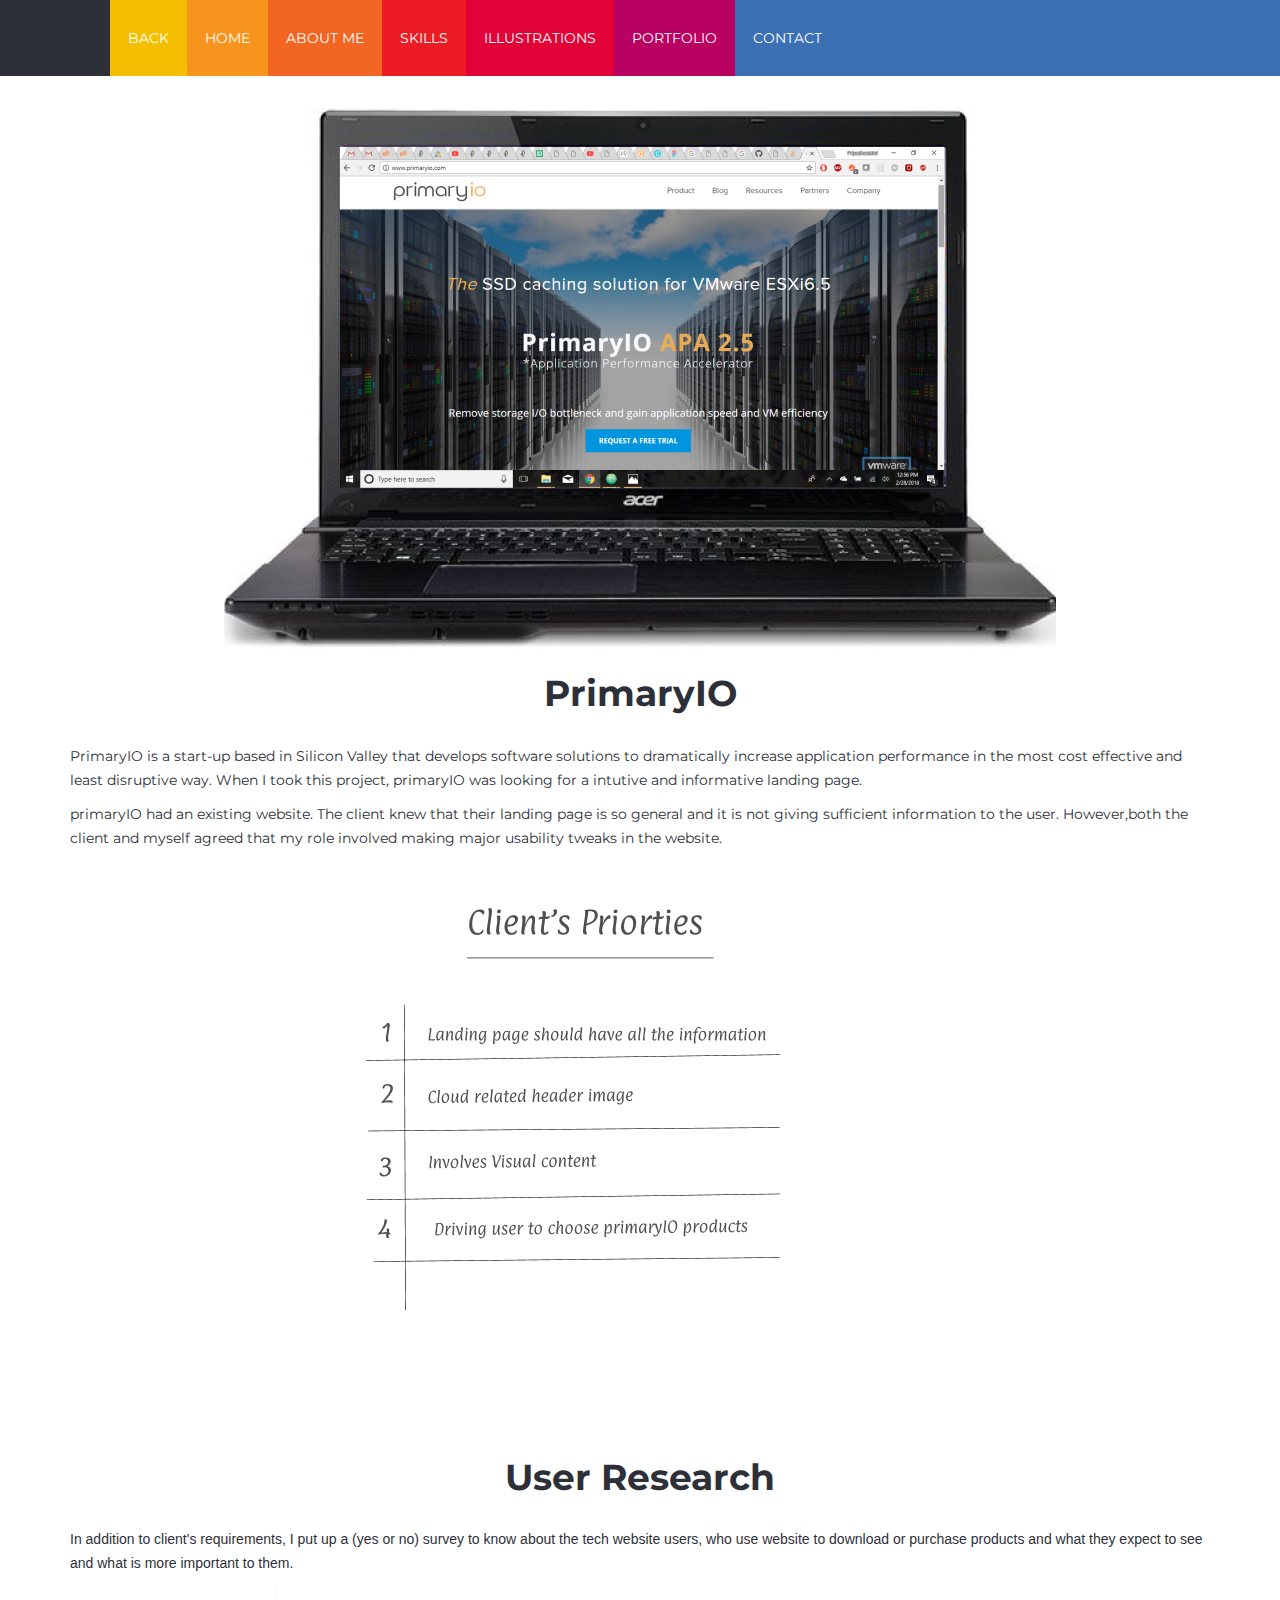
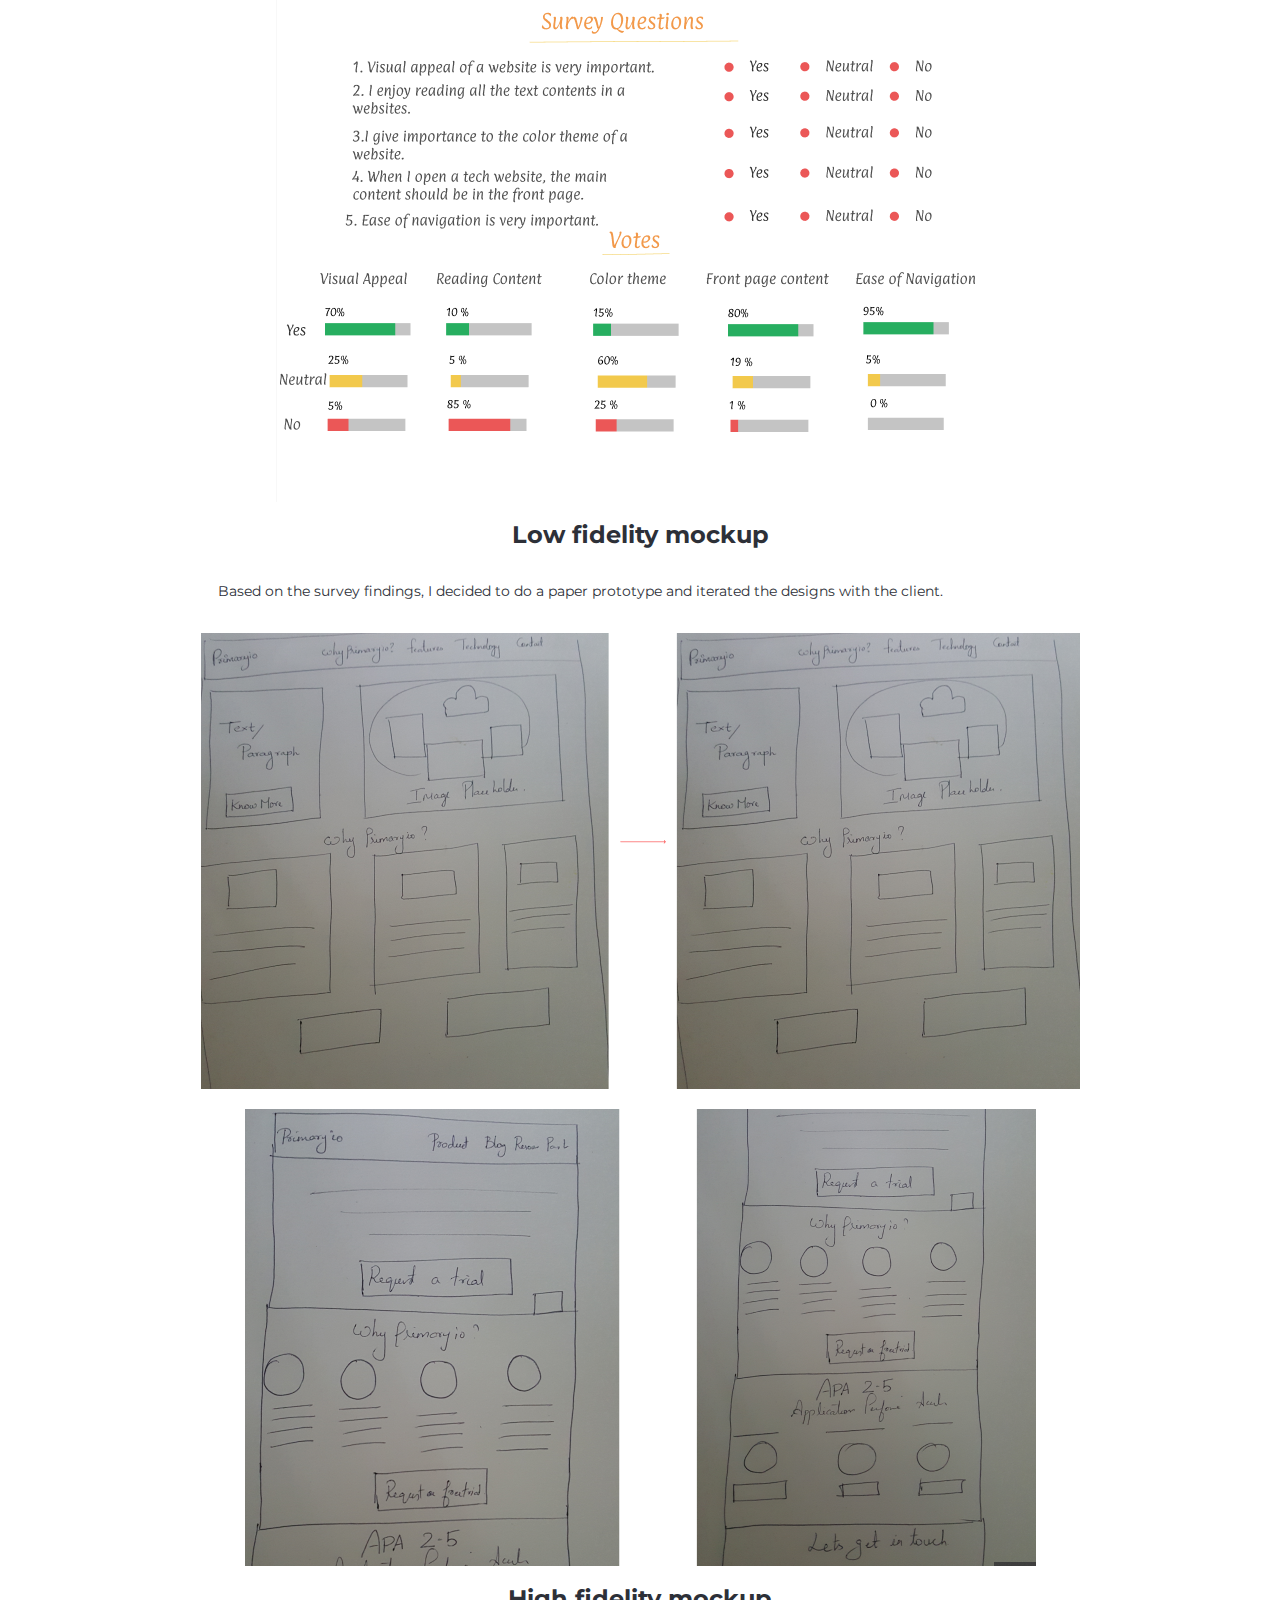
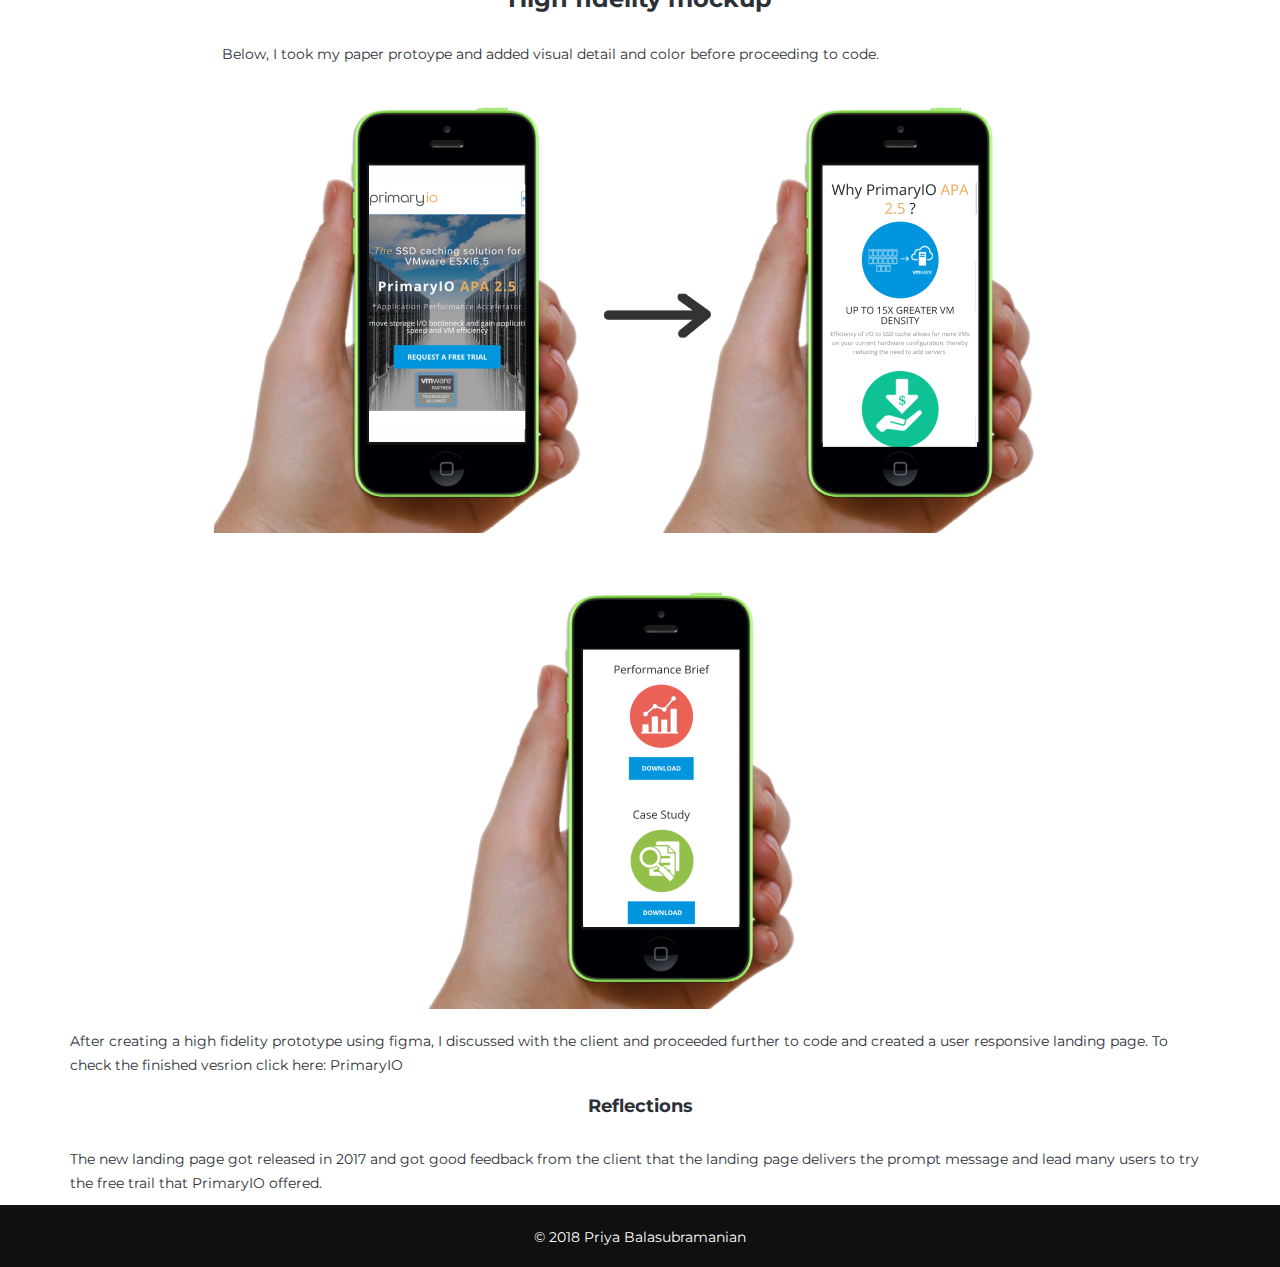
<file: primaryio.html>
<!DOCTYPE html>
<html lang="en">
    <head>
        <meta charset="utf-8">
        <meta http-equiv="X-UA-Compatible" content="IE=edge">
        <meta name="viewport" content="width=device-width, initial-scale=1">
        <meta name="author" content="Theme Region">
       	<meta name="description" content="">

        <title>Primaryio</title>

		<!-- CSS -->
        <link rel="stylesheet" href="css/bootstrap.min.css">
        <link rel="stylesheet" href="css/font-awesome.min.css">
        <link rel="stylesheet" href="css/magnific-popup.css">
        <link rel="stylesheet" href="css/main.css">
        <link rel="stylesheet" href="css/responsive.css">

        <!-- Fonts -->
       <link href="https://fonts.googleapis.com/css?family=Montserrat:400,700|Sacramento" rel="stylesheet">


        <!-- HTML5 shim and Respond.js for IE8 support of HTML5 elements and media queries -->
        <!-- WARNING: Respond.js doesn't work if you view the page via file:// -->
        <!--[if lt IE 9]>
          <script src="https://oss.maxcdn.com/html5shiv/3.7.2/html5shiv.min.js"></script>
          <script src="https://oss.maxcdn.com/respond/1.4.2/respond.min.js"></script>
        <![endif]-->

    </head>
    <body>
        <div class="main-wrapper home-two">
            <div class="container">
                <div id="navigation" class="menu-two">
                     <div class="navbar">
                        <div class="navbar-header">
                            <button type="button" class="navbar-toggle collapsed" data-toggle="collapse" data-target=".navbar-collapse">
                                <span class="sr-only">Toggle navigation</span>
                                <span class="icon-bar"></span>
                                <span class="icon-bar"></span>
                                <span class="icon-bar"></span>
                            </button>
                             <div class="navbar-brand logo">
                              <!--  <a href="index.html"><img class="img-responsive" src="images/logo.png" alt="Image" ></a>-->
                            </div>
                        </div>
                        <div class="collapse navbar-collapse">
                            <nav id="mainmenu">
                                <ul class="nav navbar-nav">
                                    <li ><a href="index-two.html#portfolio">Back</a></li>
                                    <li ><a href="index-two.html#home-banner">Home</a></li>
                                    <li><a href="index-two.html#about">About Me</a></li>
                                     <li><a href="index-two.html#skill">Skills</a></li>
                                    <li><a href="index-two.html#illustrations">Illustrations</a></li>
                                     <li><a href="index-two.html#portfolio">Portfolio</a></li>
                                     <li><a href="index-two.html#contact">Contact</a></li>


                                </ul>
                            </nav>
                        </div>
                    </div><!-- navbar -->
                </div><!-- navigation -->
            </div><!-- container -->

            <!-- Header - set the background image for the header in the line below -->
     <header class="py-5 bg-image-full">
      <div style="display: flex; justify-content: center;">
       <img class=" img-responsive" src="images/pio.png" alt="" >
     </div>
     </header>

     <!-- Content section -->
     <section class="py-5">
       <div class="container">
      <div style="display: flex; justify-content: center;">
         <h1>PrimaryIO</h1>
       </div>
        <br>
         <p class="about-info">PrimaryIO is a start-up based in Silicon Valley that develops software solutions to dramatically increase application performance in the most cost effective and least disruptive way. When I took this project, primaryIO was looking
         for a intutive and informative landing page. </p>

         <p class="about-info" >primaryIO had an existing website. The client knew that their landing page is so general and it is not giving sufficient information to the user. However,both the client and myself agreed that my role involved making major usability tweaks in the website.</p>


       </div>
     </section>

     <!-- Image Section - set the background image for the header in the line below -->
     <section class="py-5 bg-image-full">
       <div class="container">
       <div style="display: flex; justify-content: center;">
          <img class=" img-responsive" src="images/pioC.png" alt="" >
        </div>
       <!-- Put anything you want here! There is just a spacer below for demo purposes! -->
       <div style="display: flex; justify-content: center;">
         <h1>User Research</h1></div>
      <br><p class="about-info"style="font-family:arial;">In addition to client's requirements, I put up a (yes or no) survey to know about the tech website users, who use website to download or purchase products and what they expect to see  and what is more important to them.</p>
      <div style="display: flex; justify-content: center;">
         <img class=" img-responsive" src="images/pioS.png" alt="" >
       </div>
    </div>
     </section>

     <section class="py-5 bg-image-full">
       <div class="container">
         <!-- Put anything you want here! There is just a spacer below for demo purposes! -->
         <div style="display: flex; justify-content: center;">
           <h3>Low fidelity mockup</h3></div>

           <br><p class="about-info">  &emsp;&emsp;&emsp; &emsp;&emsp;&emsp;&emsp;&emsp; &emsp;&emsp;Based on the survey findings, I decided to do a paper prototype and iterated the designs with the client.</p>
      <br>
       <div style="display: flex; justify-content: center;">
          <img class=" img-responsive" src="images/piop1.png" alt="" >
        </div>

<br>
      <div style="display: flex; justify-content: center;">
         <img class=" img-responsive" src="images/piop2.png" alt="" >
       </div>
    </div>
     </section>
     <section class="py-5 bg-image-full">
       <div class="container">
         <!-- Put anything you want here! There is just a spacer below for demo purposes! -->
         <div style="display: flex; justify-content: center;">
           <h3>High fidelity mockup</h3> </div>
           <br><p class="about-info">&emsp;&emsp;&emsp; &emsp;&emsp;&emsp;&emsp;&emsp; &emsp;&emsp; Below, I took my paper protoype and added visual detail and color before proceeding to code.</p>

       <div style="display: flex; justify-content: center;">
          <img class="  img-responsive" src="images/pioh1.png" alt="" >
        </div>

<br>
      <div style="display: flex; justify-content: center;">
         <img class=" img-responsive" src="images/pioh2.png" alt="" >
       </div>
       <br><p class="about-info"> After creating a high fidelity prototype using figma, I discussed with the client and proceeded further to code and created a user responsive landing page.
      To check the finished vesrion click here: <a href="http://www.primaryio.com/">PrimaryIO</a>
        </p>
        <div style="display: flex; justify-content: center;">
          <h4>Reflections</h4></div>
          <br><p class="about-info"> The new landing page got released in 2017 and got good feedback from the client that the landing page delivers the prompt message and lead many users to try the free trail that PrimaryIO offered. </p>
    </div>
     </section>
     <div id="footer">
         <div class="container text-center">
             <div class="footer">
                 <p> &copy; 2018 <a href="#">Priya Balasubramanian</a></p>
             </div>
         </div><!-- contaner -->
     </div><!-- footer -->




        </div><!-- main wrapper -->

        <!-- JS -->
        <script src="js/jquery.min.js"></script>
        <script src="js/bootstrap.min.js"></script>
        <script src="js/waypoints.min.js"></script>
        <script src="js/counterup.min.js"></script>
        <script src="js/inview.min.js"></script>
        <script src="js/easypiechart.js"></script>
        <script src="js/magnific-popup.min.js"></script>
        <script src="js/main.js"></script>
    </body>
</html>
</file>
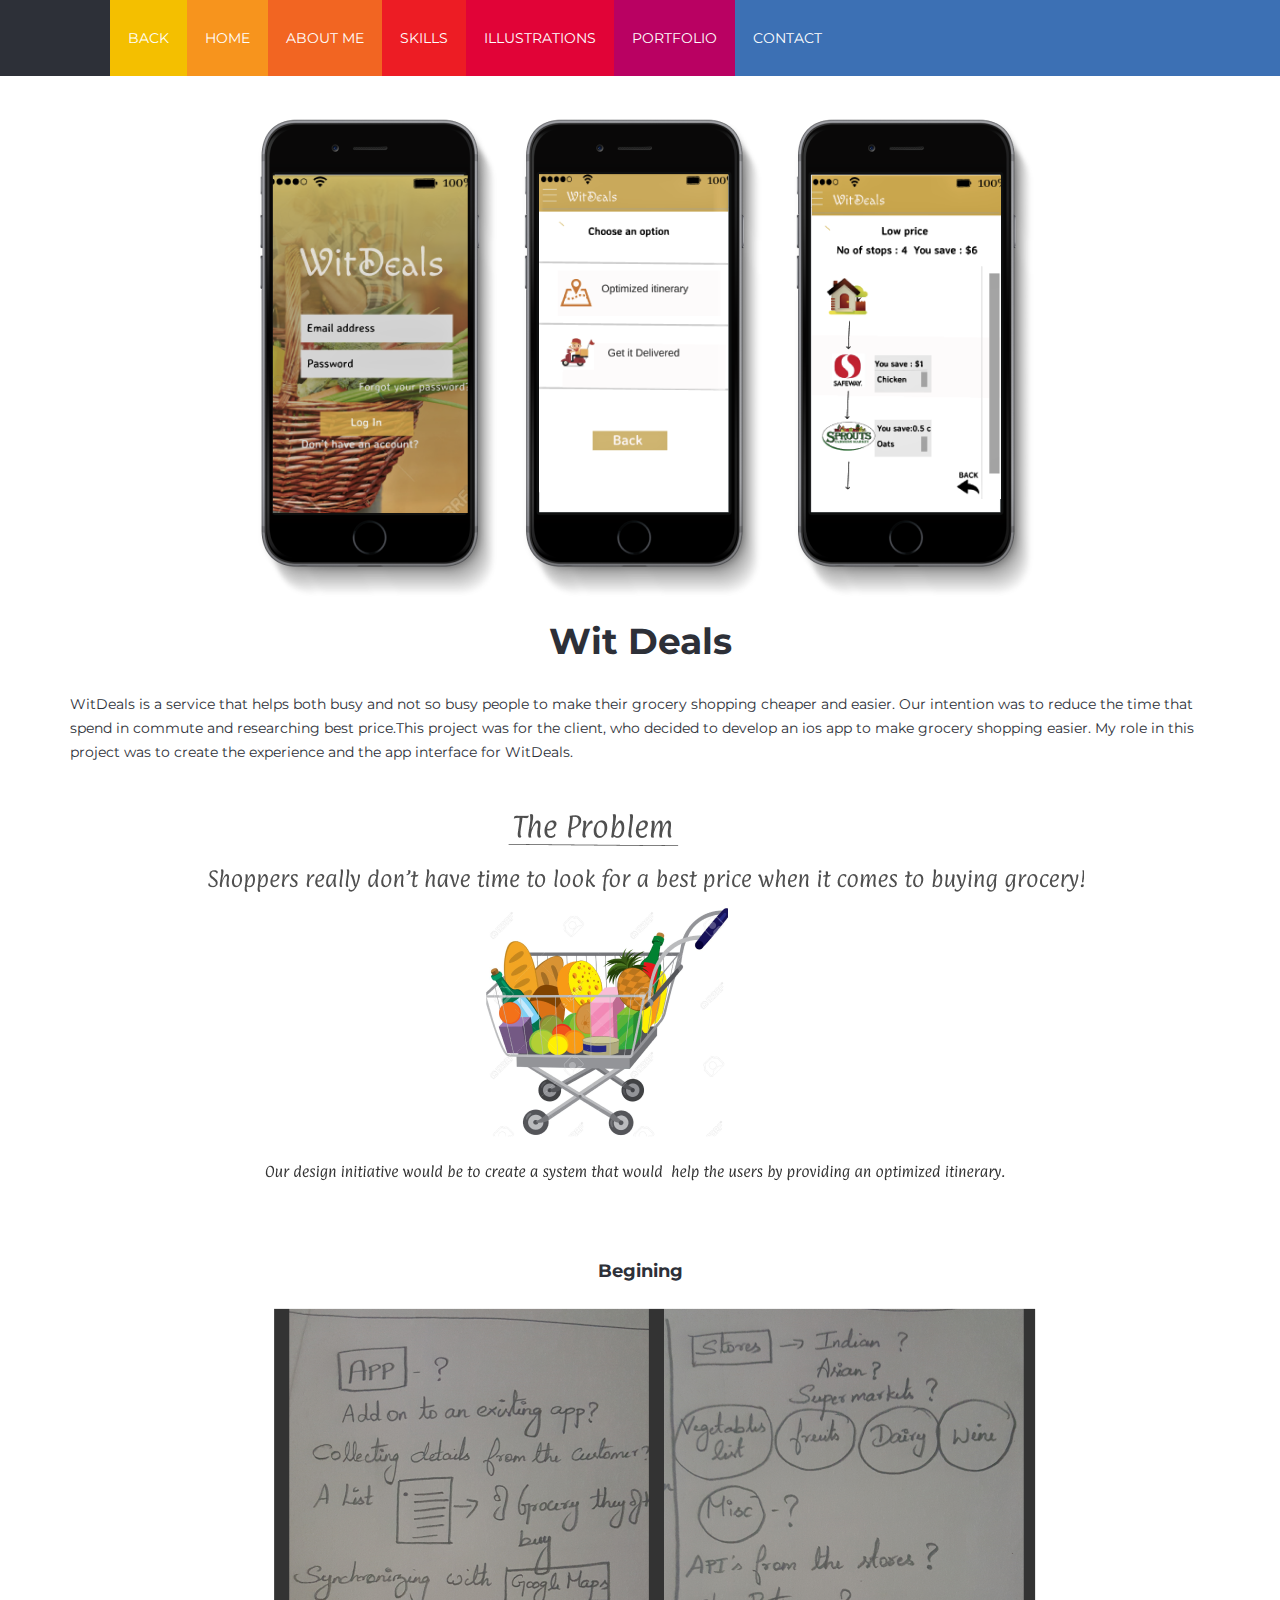
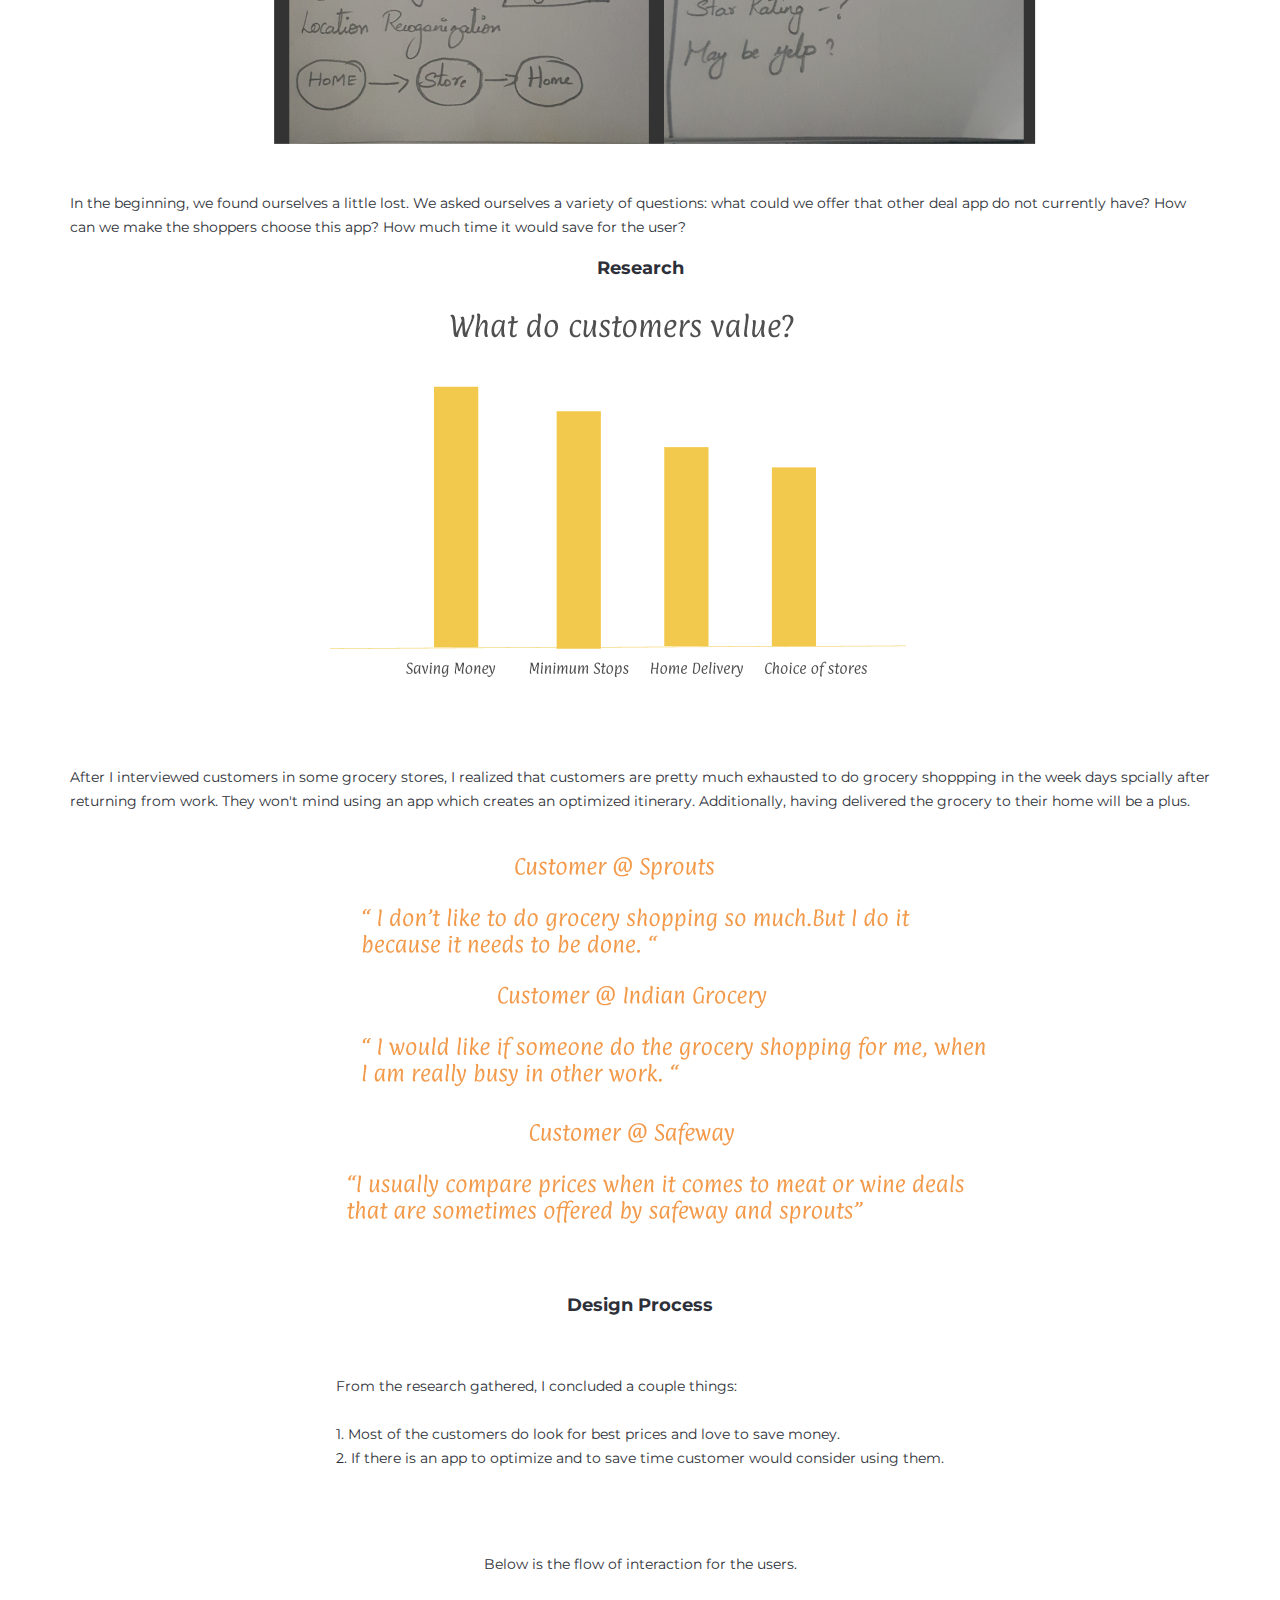
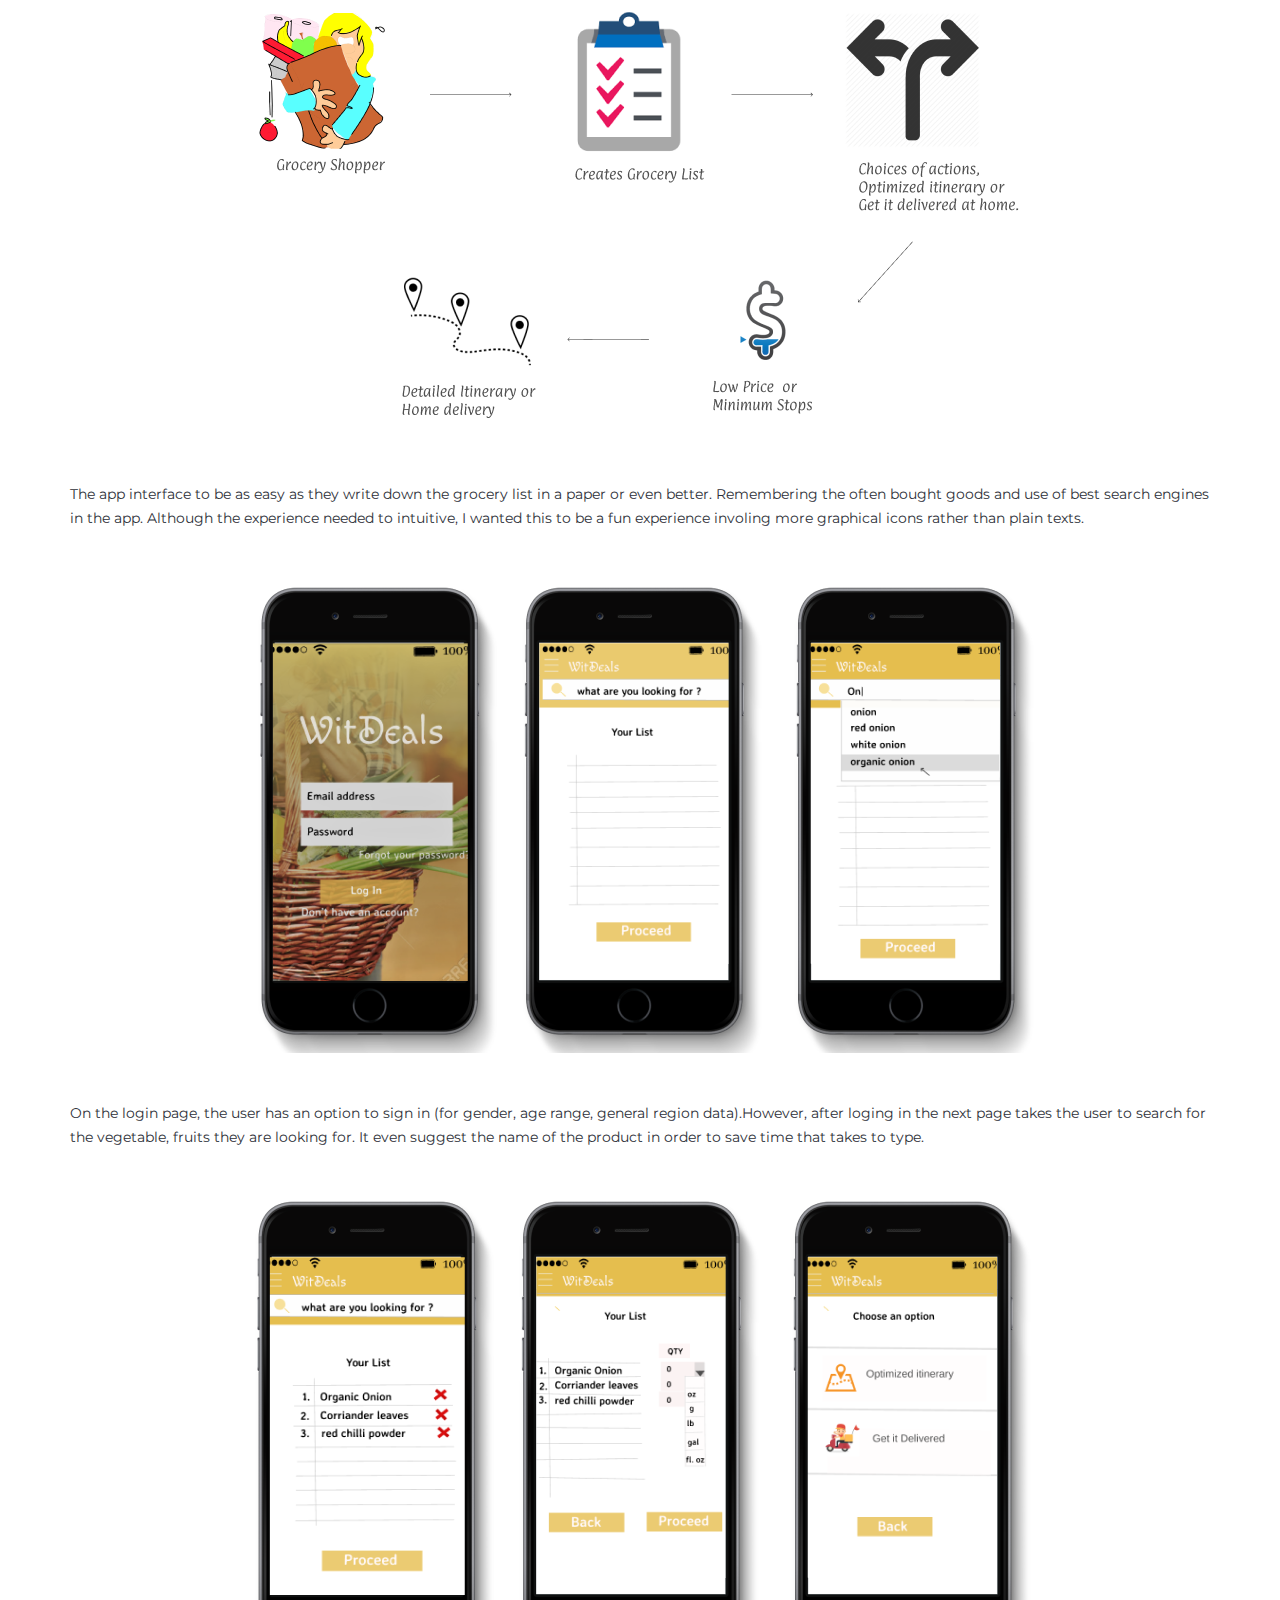
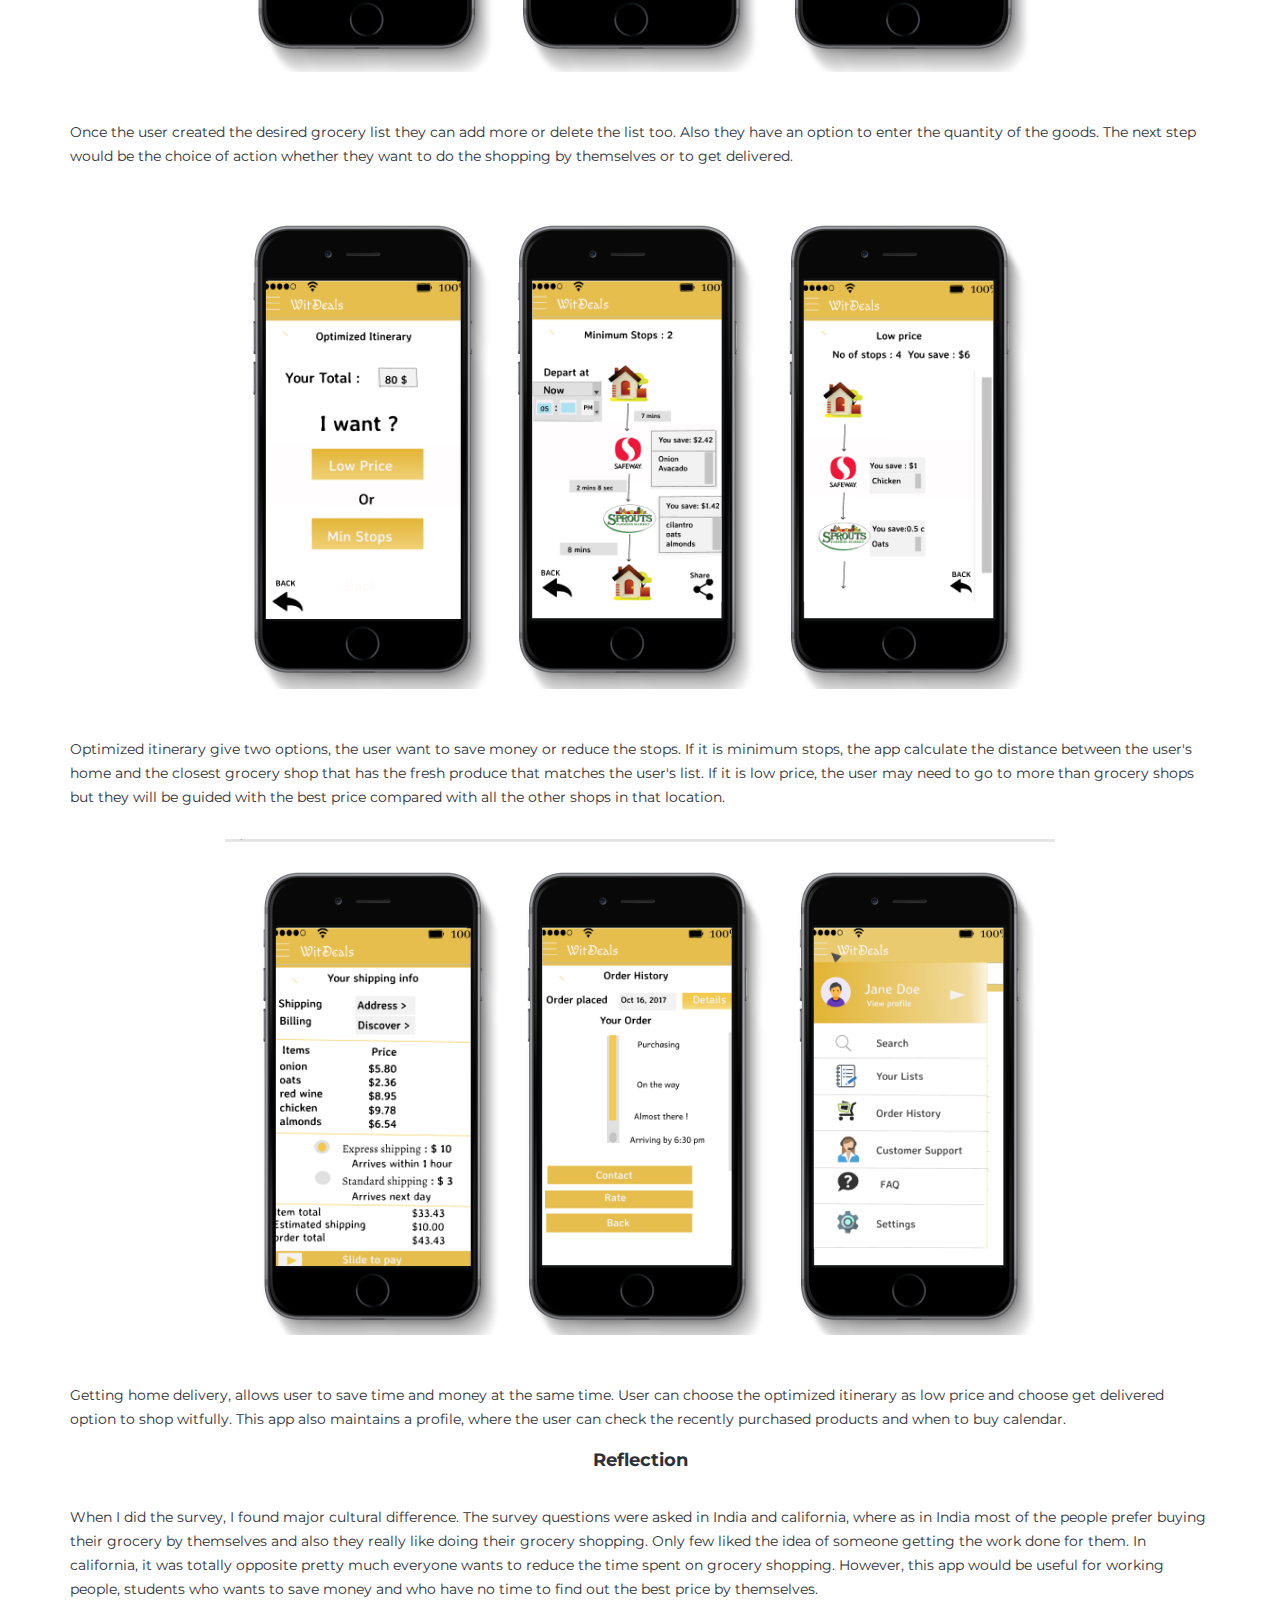
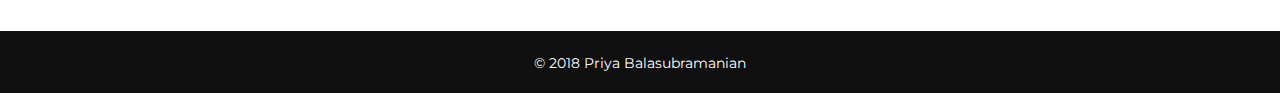
<file: witdeals.html>
<!DOCTYPE html>
<html lang="en">
    <head>
        <meta charset="utf-8">
        <meta http-equiv="X-UA-Compatible" content="IE=edge">
        <meta name="viewport" content="width=device-width, initial-scale=1">
        <meta name="author" content="Theme Region">
       	<meta name="description" content="">

        <title>WitDeals</title>

		<!-- CSS -->
        <link rel="stylesheet" href="css/bootstrap.min.css">
        <link rel="stylesheet" href="css/font-awesome.min.css">
        <link rel="stylesheet" href="css/magnific-popup.css">
        <link rel="stylesheet" href="css/main.css">
        <link rel="stylesheet" href="css/responsive.css">

        <!-- Fonts -->
       <link href="https://fonts.googleapis.com/css?family=Montserrat:400,700|Sacramento" rel="stylesheet">


        <!-- HTML5 shim and Respond.js for IE8 support of HTML5 elements and media queries -->
        <!-- WARNING: Respond.js doesn't work if you view the page via file:// -->
        <!--[if lt IE 9]>
          <script src="https://oss.maxcdn.com/html5shiv/3.7.2/html5shiv.min.js"></script>
          <script src="https://oss.maxcdn.com/respond/1.4.2/respond.min.js"></script>
        <![endif]-->

    </head>
    <body>
        <div class="main-wrapper home-two">
            <div class="container">
                <div id="navigation" class="menu-two">
                     <div class="navbar">
                        <div class="navbar-header">
                            <button type="button" class="navbar-toggle collapsed" data-toggle="collapse" data-target=".navbar-collapse">
                                <span class="sr-only">Toggle navigation</span>
                                <span class="icon-bar"></span>
                                <span class="icon-bar"></span>
                                <span class="icon-bar"></span>
                            </button>
                             <div class="navbar-brand logo">
                                <!--<a href="index.html"><img class="img-responsive" src="images/logo.png" alt="Image" ></a>-->
                            </div>
                        </div>
                        <div class="collapse navbar-collapse">
                            <nav id="mainmenu">
                                <ul class="nav navbar-nav">
                                    <li ><a href="index-two.html#portfolio">Back</a></li>
                                    <li ><a href="index-two.html#home-banner">Home</a></li>
                                    <li><a href="index-two.html#about">About Me</a></li>
                                     <li><a href="index-two.html#skill">Skills</a></li>

                                     <li><a href="index-two.html#illustrations">Illustrations</a></li>
                                      <li><a href="index-two.html#portfolio">Portfolio</a></li>
                                      <li><a href="index-two.html#contact">Contact</a></li>

                                </ul>
                            </nav>
                        </div>
                    </div><!-- navbar -->
                </div><!-- navigation -->
            </div><!-- container -->

            <!-- Header - set the background image for the header in the line below -->
     <header class="py-5 bg-image-full">
      <div style="display: flex; justify-content: center;">
       <img class=" img-responsive" src="images/11.png" alt="" >
     </div>
     </header>

     <!-- Content section -->
     <section class="py-5">
       <div class="container">
      <div style="display: flex; justify-content: center;">
         <h1>Wit Deals</h1>
       </div>
        <br>
         <p class="about-info">WitDeals is a service that helps both busy and not so busy people to make their grocery shopping cheaper and easier. Our intention was to reduce the time that spend in commute and researching best price.This project was for the client, who decided to develop an ios app to make grocery shopping easier.
      My role in this project was to create the experience and the app interface for WitDeals. </p>
      <div style="display: flex; justify-content: center;">
         <img class=" img-responsive" src="images/portfolio/p.png" alt="" >
       </div>
       </div>
     </section>
     <section class="py-5">
       <div class="container">
      <div style="display: flex; justify-content: center;">
         <h4>Begining</h4>
       </div>
       <div style="display: flex; justify-content: center;">
          <img class=" img-responsive" src="images/portfolio/pp.png" alt="" >
        </div>
        <br>
         <p class="about-info">In the beginning, we found ourselves a little lost. We asked ourselves a variety of questions: what could we offer that other deal app do not currently have? How can we make the shoppers choose this app? How much time it would save for the user?  </p>

       </div>
     </section>
     <section class="py-5">
       <div class="container">
      <div style="display: flex; justify-content: center;">
         <h4>Research</h4>
       </div>
       <div style="display: flex; justify-content: center;">
          <img class=" img-responsive" src="images/portfolio/survey.png" alt="" >
        </div>

         <p class="about-info">After I interviewed customers in some grocery stores, I realized that customers are pretty much exhausted to do grocery shoppping in the week days spcially after returning from work. They won't mind using an app which creates an optimized itinerary. Additionally, having delivered the grocery to their home will be a plus. </p>
         <div style="display: flex; justify-content: center;">
            <img class=" img-responsive" src="images/portfolio/cs.png" alt="" >
          </div>
       </div>
     </section>

     <section class="py-5">
       <div class="container">
      <div style="display: flex; justify-content: center;">
         <h4>Design Process</h4>
</div>
<div style="display: flex; justify-content: center;">
       <p class="about-info"><br><br>From the research gathered, I concluded a couple things:<br><br>
       1. Most of the customers do look for best prices and love to save money.<br>
     2. If there is an app to optimize and to save time customer would consider using them.   </p>
</div>

        <div style="display: flex; justify-content: center;">
<p class="about-info"><br><br><br>Below is the flow of interaction for the users.  </p>
</div>
         <div style="display: flex; justify-content: center;">

            <img class=" img-responsive" src="images/portfolio/designflow.png" alt="" >
          </div>
          <div style="display: flex; justify-content: center;">
  <p class="about-info">The app interface to be as easy as they write down the grocery list in a paper or even better. Remembering the often bought goods and use of best search engines in the app.
  Although the experience needed to intuitive, I wanted this to be a fun experience involing more graphical icons rather than plain texts.</p>
  </div>
  <br>
  <div style="display: flex; justify-content: center;">

     <img class=" img-responsive" src="images/portfolio/w1.png" alt="" >
   </div>
   <div style="display: flex; justify-content: center;">
 <p class="about-info"><br><br>On the login page, the user has an option to sign in (for gender, age range, general region data).However, after loging in the next page
 takes the user to search for the vegetable, fruits they are looking for. It even suggest the name of the product in order to save time that takes to type.</p>
 </div>
 <br>
 <div style="display: flex; justify-content: center;">

    <img class="img-fluid d-block mx-auto" src="images/portfolio/w2.png" alt="" >
  </div>
  <div style="display: flex; justify-content: center;">
<p class="about-info"><br><br>Once the user created the desired grocery list they can add more or delete the list too.  Also they have an option to enter the quantity of the goods. The next step would be the choice of action
whether they want to do the shopping by themselves or to get delivered. </p>
</div>

<br>
<div style="display: flex; justify-content: center;">

   <img class=" img-responsive" src="images/portfolio/w3.png" alt="" >
 </div>
 <div style="display: flex; justify-content: center;">
<p class="about-info"><br><br>Optimized itinerary give two options, the user want to save money or reduce the stops. If it is minimum stops, the app calculate the distance between the user's home
and the closest grocery shop that has the fresh produce that matches the user's list. If it is low price, the user may need to go to more than grocery shops but they will be guided with the best price compared with all the other shops in that location.  </p>
</div>

<br>
<div style="display: flex; justify-content: center;">

   <img class=" img-responsive" src="images/portfolio/w4.png" alt="" >
 </div>
 <div style="display: flex; justify-content: center;">
<p class="about-info"><br><br>Getting home delivery, allows user to save time and money at the same time. User can choose the optimized itinerary as low price and choose get delivered
  option to shop witfully. This app also maintains a profile, where the user can check the recently purchased products and when to buy calendar.

</p>
</div>
<div style="display: flex; justify-content: center;">
  <h4> Reflection</h4>
  </div>
       <p class="about-info"><br>When I did the survey, I found major cultural difference. The survey questions were asked in India and california, where as in India
       most of the people prefer buying their grocery by themselves and also they really like doing their grocery shopping. Only few liked the idea of someone getting the work done for them. In california,
     it was totally opposite pretty much everyone wants to reduce the time spent on grocery shopping. However, this app would be useful for working people, students who wants to save money and who have
   no time to find out the best price by themselves.</p> <br>




       </div>
     </section>


     <div id="footer">
         <div class="container text-center">
             <div class="footer">
                 <p> &copy; 2018 <a href="#">Priya Balasubramanian</a></p>
             </div>
         </div><!-- contaner -->
     </div><!-- footer -->




        </div><!-- main wrapper -->

        <!-- JS -->
        <script src="js/jquery.min.js"></script>
        <script src="js/bootstrap.min.js"></script>
        <script src="js/waypoints.min.js"></script>
        <script src="js/counterup.min.js"></script>
        <script src="js/inview.min.js"></script>
        <script src="js/easypiechart.js"></script>
        <script src="js/magnific-popup.min.js"></script>
        <script src="js/main.js"></script>
    </body>
</html>
</file>
<file: css/main.css>
/*
    Template Name: Geek
    Template URL: http://demo.themeregion.com/Geek
    Author: Theme Region
    Author URI : http://www.themeregion.com/
    Version: 1.0
    Description: HTML5 Responsive Personal Portfolio & Resume HTML Template.
    Tag: HTML5, CSS3, jQuery, Responsive Template.
*/


/* Table of Contents
==================================================
# Global
# Home Banner
# About Section
# Skill Section
# Exprience Section
# Education Section
# Portfolio Section
# Contact Section
# Blog Section
# Profile Section
# Footer Section
# Blog Details
# Extra Css

==================================================

*/

/* ==========================================================================
    Global
 ========================================================================== */

html,
body {
    font-family: 'Montserrat', sans-serif;
    font-weight:normal;
    overflow-x:hidden;
    -webkit-font-smoothing: antialiased;
    color: #2d3038;
}

h1, h2, h3, h4, h5, h6 {
    font-family: 'Montserrat', sans-serif;
    font-weight: 700;
    color: #2d3038;
}

ul {
    margin:0;
    padding:0;
    list-style:none;
}

a{
    color: #2d3038;
}

a:hover {
    color: #00aeef;
}

a, a:hover, a:active,
a:focus, button:focus, .btn:focus,
.form-control:focus {
    outline: none !important;
    text-decoration: none !important;
    box-shadow: none !important;
}

.section-padding {
    padding-top: 80px;
    padding-bottom: 100px;
}

.section-title {
    margin-bottom: 60px;
}

.section-title h1 {
    font-size: 56px;
}

.home-two .section-title h1 {
    font-size: 50px;
    margin-top: 0;
}

.bg-color {
    background-color: #f9f9f9;
    position: relative;
}

.bg-color:before {
    position: absolute;
    content: "";
    top: 0;
    left: -100%;
    width: 100%;
    height: 100%;
    background-color: #f9f9f9;
    display: block;
}

.section-content {
    max-width: 750px;
}

.btn.btn-primary {
    padding-left: 30px;
    padding-right: 30px;
    font-size: 16px;
    padding-top: 10px;
    padding-bottom: 10px;
    background-color: #3c70b4;
    border: 1px solid #3c70b4;
    position: relative;
    overflow: hidden;
    z-index: 1;
}

.btn.btn-primary:before {
    position: absolute;
    content: "";
    top: 0;
    left: -100%;
    width: 100%;
    height: 100%;
    background-color: #fff;
    z-index: -1;
}

.btn.btn-primary:hover:before {
    left: 0;
}

.btn.btn-primary:hover {
    color: #3c70b4;
}



/* ==========================================================================
    Home Banner
 ========================================================================== */

/* Navigation */

#navigation.menu-one .navbar {
    width: 30%;
    left: inherit;
    right: 0;
}

#navigation .navbar-nav>li {
    background-color: #2d3038;
}

#navigation.menu-one .navbar-nav>li {
    float: none;
    height: 9.1%;
    position: relative;
    margin-left: 10px;
}

#navigation.menu-one .navbar-nav {
    float: none;
}

#navigation.menu-one .navbar-nav> li:hover,
#navigation.menu-one .navbar-nav> li.current {
    margin-left: 0;
    padding-left: 10px;
}

#navigation .navbar-nav>li a {
    color: #fff;
    font-size: 14px;
    text-transform: uppercase;
    display: block;
    height: 100%;
    width: 100%;
    padding: 0;
}

#navigation.menu-one .navbar-nav>li span {
    position: absolute;
    top: 50%;
    left: 90px;
    margin-top: -8px;
}

#navigation .navbar-nav>li i {
    position: absolute;
    left: -50px;
    font-size: 30px;
    margin-top: -6px;
}

.nav>li>a:focus,
.nav>li>a:hover {
    background-color: transparent;
}

#navigation.menu-one .navbar:before {
    left: 15px;
    right: -100%;
}

#navigation.menu-one .navbar:after {
   display: none;

}

.home-one .logo {
    height: 65px;
    float: none;
    margin-left: 10px;
    padding: 4px 30px;
}

.home-one .navbar-nav {
    margin-top: 65px;
}

#navigation .navbar-nav>li:nth-child(1) {
    background-color: #f4bf00;
}

#navigation .navbar-nav>li:nth-child(2) {
    background-color: #f7941d;
}

#navigation .navbar-nav>li:nth-child(3) {
    background-color: #f26522;
}

#navigation .navbar-nav>li:nth-child(4) {
    background-color: #ed1c24;
}

#navigation .navbar-nav>li:nth-child(5) {
    background-color: #e10337;
}

#navigation .navbar-nav>li:nth-child(6) {
    background-color: #b90162;
}

#navigation .navbar-nav>li:nth-child(7) {
    background-color: #873e95;
}

#navigation .navbar-nav>li:nth-child(8) {
    background-color: #3c70b4;
}

#navigation .navbar-nav>li:nth-child(9) {
    background-color: #05ac80;
}

#navigation .navbar-nav>li:last-child {
    background-color: #87c05e;
}

#navigation .navbar-nav>li .social {
    position: absolute;
    top: 50%;
    margin-top: -19px;
    left: 35px;
}

#navigation .navbar-nav>li ul li {
    padding: 0;
}

#navigation .navbar-nav>li ul li i {
    font-size: 16px;
    margin-right: 0;
    position: inherit;
}

#navigation .navbar-nav>li ul li a {
    padding: 10px;
}

#navigation .navbar-nav>li ul li a:hover i {
    font-size: 16px;
    color: #000;
}

/* home-two */

#navigation .navbar {
    border: 0;
}

#navigation.menu-two .navbar-nav>li a {
    padding: 28px 18px;
    height: inherit;
    position: inherit !important;
}

#navigation.menu-two .navbar-nav>li.current a,
#navigation.menu-two .navbar-nav>li a:hover {
    padding-bottom: 40px;
}

#navigation.menu-two .navbar-nav>li:last-child a:hover,
#navigation.menu-two .navbar-nav>li:last-child.current a {

}

#navigation.menu-two .navbar-nav>li:last-child {
    background-color: #3c70b4;
}

#navigation .navbar:before,
#navigation .navbar:after {
    position: absolute;
    content: "";
    top: 0;
    width: 100%;
    height: 76px;
    background-color: #2d3038;
    z-index: -1;
}

#navigation .navbar:before {
    right:0;
    background-color: #2d3038;
    left: -100%;
}

#navigation .navbar:after {
    left: 50%;
    background-color: #3c70b4;
    right: 0;
    z-index: -1;
}

.logo {
    background-color: #2d3038;
    height: 76px;
    padding: 9px 25px 10px 15px;
}

.menu-two .navbar-fixed-top {
    max-width: 1170px;
    margin: 0 auto;
}


/*Dropdown CSS*/

ul.sub-menu {
  position: absolute;
  top: 100%;
  left: 0;
  list-style: none;
  padding:7px 0;
  margin: 0;
  min-width: 160px;
  display: none;
  z-index: 999;
  background-color: #f4bf00;
}

.nav.navbar-nav > li:hover > ul.sub-menu {
  display: block;
  -webkit-animation: fadeInUp 500ms;
  -moz-animation: fadeInUp 500ms;
  -ms-animation: fadeInUp 500ms;
  -o-animation: fadeInUp 500ms;
  animation: fadeInUp 500ms;
}

#navigation.menu-two .navbar-nav .sub-menu li a {
    padding: 5px 18px;
    color: #fff;
    font-size: 13px;
}

@-webkit-keyframes fadeInUp {
  0% {
    opacity: 0;
    -webkit-transform: translateY(30px);
    transform: translateY(30px);
  }

  100% {
    opacity: 1;
    -webkit-transform: translateY(0);
    transform: translateY(0);
  }
}

@-webkit-keyframes fadeInUp {
  0% {
    opacity: 0;
    -webkit-transform: translateY(30px);
    transform: translateY(30px);
  }

  100% {
    opacity: 1;
    -webkit-transform: translateY(0);
    transform: translateY(0);
  }
}

@keyframes fadeInUp {
  0% {
    opacity: 0;
    -webkit-transform: translateY(30px);
    transform: translateY(30px);
  }

  100% {
    opacity: 1;
    -webkit-transform: translateY(0);
    transform: translateY(0);
  }
}

.fadeInUp {
  -webkit-animation-name: fadeInUp;
  animation-name: fadeInUp;
}

/*End Drpdown Menu CSS*/

/* Navbar Toggle */

.navbar-toggle {
    border-color: #fff;
    background-color: transparent;
    padding: 12px 10px;
}

.navbar-toggle .icon-bar {
    background-color: #fff;
}

.home-banner-one {
    background-color: #e7e7e7;
}

.home-banner-one .banner-content {
    background-image: url(../images/bg/banner.jpg);
    background-color: #e7e7e7;
    position: relative;
    background-position: center;
    background-size: cover;
}

.home-two #home-banner {
    background-image: url(../images/bg/2.png);
    background-repeat: no-repeat;
    background-position: right;
    background-size: contain;
}

.banner-info h1 {
    font-size: 48px;
    font-family: 'rookies-showtimesregular';
}

.banner-info h2 {
    font-size: 128px;
    margin-top: 0;
    line-height: 92px;
    margin-left: -8px;
}

.banner-info h3 {
    font-size: 16px;
    text-transform: uppercase;
    letter-spacing: 26px;
}

/* Home Two  */

.home-two .banner-info h1 {
    font-size: 72px;
    margin-bottom: 0;
    font-family: 'Sacramento', cursive;
}

.banner-content, #home-banner {
    position: relative;
    width: 100%;
    height: 700px;
}

.banner-content .banner-info {
    position: absolute;
    top: 50%;
    width: 100%;
    height: 100%;
    margin-top: -100px
}

.home-two .home-social {
    position: absolute;
    top: 40px;
}

.menu-two .home-social li+li {
    margin-left: 15px;
}

.menu-two .home-social li a {
    color: #2d3038;
    font-size: 16px;
}

.menu-two .home-social li a:hover {
    color: #00aeef;
}


/* About Section */

.about-section .section-title {
    margin-bottom: 45px;
}

.about-section .section-title h4 {
    margin-top: 0;
    line-height: 0;
}

.about-info {
    font-size: 14px;
    line-height: 24px;
}

.about-info .signature h1 {
    font-weight: normal;
    margin-top: 20px;
    margin-bottom: 40px;
    font-family: 'Sacramento', cursive;
}

.about-section address {
    font-size: 16px;
    line-height: 30px;
    margin-bottom: 40px;
}

.about-section address span {
    font-weight: 700;
}

.achievement li {
    float: left;
}

.achievement li+li {
    margin-left: 30px;
}

.achievement-info .counter {
    font-size: 56px;
    font-weight: 700;
    color: #f7941d;
    line-height: 62px;
}

.achievement-info .counter1 {
    color: #873e95;
}

.achievement-info .counter2 {
    color: #3c70b4;
}

.achievement-info .counter3 {
    color: #87c05e;
}

.achievement-info h4 {
    font-size: 16px;
    font-weight: normal;
    margin-top: 0;
}

/* Skill Section */

.skill-section .rating-bar {
    width: 360px;
}

.progress-content {
    overflow: hidden;
}

.bar-left {
    float: left;
}

.bar-right {
    float: right;
}

.rating-bar label,
.rating-bar span {
    font-size: 16px;
    margin-bottom: 10px;
}

.skill-progress {
    position: relative;
    margin-bottom: 40px;
}

.progress {
    height: 8px;
    margin-bottom: 22px;
    background-color: #ebebeb;
    border-radius: 4px;
    box-shadow: none;
    width: 100%;
    position: relative;
}

.progress-bar {
   background-color: #f4bf00;
   box-shadow: none;
  -webkit-transition: width 2s ease-in-out;
  -moz-transition: width 2s ease-in-out;
  -ms-transition: width 2s ease-in-out;
  -o-transition: width 2s ease-in-out;
  transition:  width 2s ease-in-out;
  border-radius: 4px;
}

.progress-bar.bar1 {
    background-color: #b90162;
}

.progress-bar.bar2 {
    background-color: #3c70b4;
}

.progress-bar.bar3 {
    background-color: #f26522;
}

.progress-bar.bar4 {
    background-color: #ed1c24;
}

.progress-bar.bar5 {
    background-color: #87c05e;
}

.language-skill {
    margin-top: 50px;
}

.language-skill canvas {
    display: none;
}

.language-skill li {
    float: left;
}

.language-skill li+li{
    margin-left: 80px;
}

.language-skill .percent {
    display: inline-block;
    text-align: center;
    width: 116px;
    height: 116px;
    line-height: 116px;
    background-color: #f7941d;
    border-radius: 50%;
    color: #fff;
    font-size: 36px;
    font-weight: 700;
}

.language-skill .percent1 {
    background-color: #f26522;
}

.language-skill .percent2 {
    background-color: #3c70b4;
}

.language-skill .percent3 {
    background-color: #87c05e;
}

.language-skill .percent:after {
    content: '%';
}

.language-skill .chart h5 {
    text-align: center;
    font-size: 16px;
    font-weight: normal;
    text-transform: capitalize;
}

.text-info {
    font-size: 14px;
    line-height: 24px;
    color: #2d3038;
    margin-bottom: 50px;
}

.text-info h4 {}

/* Exprience Section */

.exprience-section .exprience {
    overflow: hidden;
}

.exprience-image {
    float: left;
    margin-right: 20px;
    width: 175px;
    height: 160px;
    overflow: hidden;
}

.portfolio-section .zoom img{
  -webkit-transform: scale(1);
  -moz-transform: scale(1);
  -ms-transform: scale(0);
  -o-transform: scale(1.1);
  transform: scale(1.1);
}
.portfolio-section .zoom:hover img{
  -webkit-transform: scale(1);
  -moz-transform: scale(1);
  -ms-transform: scale(1);
  -o-transform: scale(1);
  transform: scale(1);
}
.exprience-section .exprience img {
    -webkit-transform: scale(1.1);
    -moz-transform: scale(1.1);
    -ms-transform: scale(1.1);
    -o-transform: scale(1.1);
    transform: scale(1.1);
}

.exprience-section .exprience:hover img  {
    -webkit-transform: scale(1);
    -moz-transform: scale(1);
    -ms-transform: scale(1);
    -o-transform: scale(1);
    transform: scale(1);
}

.exprience-info {
    font-size: 14px;
    line-height: 24px;
}

.exprience-info h3 {
    margin-bottom: 0;
    line-height: 28px;
    margin-top: 15px;
}

.exprience-info h5 {
    font-size: 16px;
    font-weight: normal;
    margin-top: 0;
    margin-bottom: 20px;
}


/* Education Section */

.education-info {
    font-size: 14px;
    line-height: 24px;
    padding-bottom: 5px;
    padding-top: 10px;
}

.education-info h3 {
    margin-top: 30px;
}

.education-info h5,
.education-info h6 {
    font-size: 16px;
    line-height: 12px;
}

.education-info h6 {
    margin-bottom: 20px;
}

/* Portfolio Section */


.portfolio-item {
    position: relative;
    margin-bottom: 30px;
    overflow: hidden;
}



.portfolio-overlay {
    position: absolute;
    top: -100%;
    left: 0;
    width: 100%;
    height: 100%;
    background-color: #9a928d96;
    color: #fff;
    -webkit-transition: all 500ms;
    -moz-transition: all 500ms;
    -ms-transition: all 500ms;
    -o-transition: all 500ms;
    transition: all 500ms;
}

.portfolio-item:hover .portfolio-overlay {
    top: 0;
}

.portfolio-info {
    position: absolute;
    bottom: 0;
    left: 0;
    font-size: 16px;
    font-weight: normal;
    padding-left: 30px;
    padding-bottom: 20px;
}

.portfolio-info h3 {
    color: #fff;
    margin-top: 5px;
    margin-bottom: 0;
}

.portfolio-info a {
    font-size: 30px;
    color: #fff;
}

.portfolio-info a:hover {
    color: #bb460d;
}

/*Magnific-popup overwrite CSS*/

.mfp-figure {
    background-color: #fff;
}

img.mfp-img {
    padding:12px;
}

.mfp-image-holder .mfp-close {
    top:-35px;
}

.mfp-zoom-out-cur .mfp-image-holder .mfp-close {
    cursor:pointer;
}

.mfp-counter {
    right: 50%;
    color: #fff;
    top: 50px;
    margin-right: -20px;
}


/* Contact Section */

.contact-section .icons {
    float: left;
    font-size: 36px;
    margin-right: 30px;
}

.home-two .contact-section .section-title h1 {
    margin-top: 20px;
}

.contact-section li {
    border-bottom: 1px solid #f1f1f1;
    padding: 30px 0;
}

.contact-section li:first-child {
    padding-top: 25px;
}

.contact-section h3 {
    margin-top: 5px;
}

.contact-section li,
.contact-section li a {
    font-size: 16px;
    color: #2d3038;
}

.contact-section li a:hover {
    color: #87c05e;
}

.contact-section li:hover .icons,
.contact-info:hover .icons {
    -webkit-transform:rotate(360deg) ;
    -moz-transform:rotate(360deg) ;
    -ms-transform:rotate(360deg) ;
    -o-transform:rotate(360deg) ;
    transform:rotate(360deg) ;
}

.contact-section .icons,
.contact-info .icons {
    -webkit-transition: all 800ms;
    -moz-transition: all 800ms;
    -ms-transition: all 800ms;
    -o-transition: all 800ms;
    transition: all 800ms;
}

.contact-section .icons {
    color: #f7941d;
}

.contact-section .icons1 {
    color: #ed1c24;
}

.contact-section .icons2{
    color: #b90162;
}

.contact-section .icons3 {
    color: #3c70b4;
}

.contact-section .social li {
    border: none;
    padding: 0;
}

.contact-section .social li+li {
    margin-left: 10px;
}

.contact-section .social a {
    color: #2d3038;
}

.contact-section .social i.fa-facebook:hover {
    color: #4060A5;
}

.contact-section .social i.fa-twitter:hover {
    color: #00ABE3;
}

.contact-section .social i.fa-google-plus:hover {
    color: #E64522;
}

.contact-section .social i.fa-dribbble:hover {
    color: #EA4C89;
}

.contact-section .social i.fa-behance:hover {
    color: #2E99D1;
}

.contact-section .social i.fa-github-alt:hover {
    color: #417DB9;
}

.contact {
    font-size: 16px;
    line-height: 24px;
    padding-left: 50px;
    margin-top: 45px;
}

.contact .contact-info {
    margin-bottom: 15px;
}

.contact .title {
    position: relative;
}

.contact .icons {
    position: absolute;
    left: -50px;
    top: 0;
    font-size: 36px;
}

.contact .icons i {
    color: #87c05e;
}

.contact .form-group {
    margin-top: 20px;
    margin-bottom: 0;
}

.contact .form-control {
    height: 45px;
    line-height: 45px;
    border: none;
    box-shadow: none;
    color: #2d3038;
    font-size: 14px;
    background-color: #f2f2f2;
    padding-left: 20px;
    padding-right: 25px;
    border: 1px solid #f2f2f2;
}

.contact .form-control:focus {
    border-color: #87c05e;
}

.contact textarea.form-control {
    resize: none;
    height: 125px;
}

.contact .btn.btn-primary {
    margin-top: 20px;
}

.contact .form-control::-webkit-input-placeholder {
   color: #2d3038;
}

.contact .form-control:-moz-placeholder {
   color: #2d3038;
}

.contact .form-control::-moz-placeholder {
   color: #2d3038;
}

.contact .form-control:-ms-input-placeholder {
   color: #2d3038;
}

/* Blog Section */

.blog-section .entry-post {
    margin-bottom: 30px;
    overflow: hidden;
}

.entry-thumbnail {
    position: relative;
    z-index: -1;
    overflow: hidden;
}

.thumbnail-oberlay {
    position: absolute;
    top: 0;
    left: 0;
    width: 100%;
    height: 100%;
    border-radius: 50%;
    background-color: rgba(45, 48, 56, 0.3);
    -webkit-transform: scale(0);
    -moz-transform: scale(0);
    -ms-transform: scale(0);
    -o-transform: scale(0);
    transform: scale(0);
}

.entry-post:hover .thumbnail-oberlay {
    -webkit-transform: scale(1);
    -moz-transform: scale(1);
    -ms-transform: scale(1);
    -o-transform: scale(1);
    transform: scale(1);
    border-radius: 0%;
}

.entry-post .time {
    margin-top: -45px;
    z-index: 1;
}

.entry-post .time a {
    width: 84px;
    height: 84px;
    color: #fff;
    font-size: 36px;
    background-color: #f4bf00;
    line-height: 60px;
    text-align: center;
    border-radius: 50%;
    display: block;
    font-weight: 700;
    text-transform: uppercase;
    -webkit-transition: all 900ms;
    -moz-transition: all 900ms;
    -ms-transition: all 900ms;
    -o-transition: all 900ms;
    transition: all 900ms;
}

.blog-section .entry-post:hover .time a {
    border-radius: 0%;
}

.post-content .time.time1 a {
    background-color: #f26522;
}

.post-content .time.time2 a {
    background-color: #ed1c24;
}

.post-content .time.time3 a {
    background-color: #b90162;
}

.post-content .time.time4 a {
    background-color: #873e95;
}

.post-content .time.time5 a {
    background-color: #87c05e;
}

.entry-post .time span {
    display: block;
    font-size: 16px;
    line-height: 0;
    margin-top: -2px;
}

.post-content {
    border: 1px solid #f0f0f0;
    padding-left: 35px;
    padding-right: 35px;
    padding-bottom: 30px;
}

.post-content h2 {
    line-height: 21px;
}

.post-content h2 a  {
    font-size: 18px;
    color: #2d3038;
    display: block;
}

.post-content h2 a:hover {
    color: #87c05e;
}


/* Profile Section */

.profile-section .section-padding {
    padding-top: 110px;
    padding-bottom: 120px;
}

.profile-section {
    font-size: 14px;
    line-height: 24px;
}

.profile-section .profile-info {
    margin-bottom: 70px;
    overflow: hidden;
}

.profile-logo {
    float: left;
    margin-right: 40px;
}

.profile-info h1 {
    font-size: 56px;
    margin: 0;
}

.profile-info h4 {
    margin-top: 5px;
}

.profile-info address {
    font-size: 14px;
    line-height: 24px;
}

.profile-info address a {
    color: #2d3038;
}

.profile-info address a:hover {
    color: #87c05e;
}

.profile-section h3 {
    margin-top: 25px;
    margin-bottom: 25px;
    display: inline-block;
}

.career-objective {
    padding-bottom: 10px;
}

.sub-content {
    padding-left: 70px;
}

.history-content .title {
    position: relative;
}

.profile-section .icons {
    display: inline;
    color: #f4bf00;
    margin-right: 33px;
    font-size: 30px;
}

.work-history .icons {
    color: #f7941d;
}

.educational-background h3,
.work-history h3 {
    margin-bottom: 20px;
}

.work-history hr {
    margin-bottom: 30px;
}

.work-history .history h5,
.work-history .history h6 {
    font-size: 14px;
}

.work-history .history h5 {
    font-weight: 700;
}

.work-history .history h6 {
    font-weight: normal;
    margin-bottom: 25px;
}

.educational-background {
    margin-bottom: 25px;
}

.educational-background .icons {
    color: #ed1c24;
    margin-right: 22px;
}

.educational-background h5 {
    font-size: 14px;
    font-weight: 700;
    margin-bottom: 5px;
}

.educational-background hr {
    margin: 25px 0;
}

.language-proficiency {
    padding-bottom: 35px;
}

.language-proficiency .icons {
    color: #b90162;
}

.language-proficiency h5 {
    font-size: 14px;
    font-weight: 700;
    margin-bottom: 5px;
    margin-top: 0;
}

.language-proficiency ul>li+li {
    margin-left: 20px;
    padding-left: 30px;
    border-left: 1px solid #f1f1f1;
}

.language-proficiency ul li ul li {
    float: left;
    color: #bbb;
}

.language-proficiency ul li ul li+li {
    margin-left: 5px;
    border-left: 0;
    padding-left: 0;
}

.expertise {
    padding-bottom: 10px;
}

.expertise .icons {
    color: #873e95;
}

.expertise .rating-bar label {
    font-size: 14px;
    font-weight: 700;
    margin-bottom: 5px;
}

.expertise .progress-bar {
    background-color: #873e95;
}

.expertise .skill-progress {
    margin-bottom: 35px;
}

.personal-info,
.portfolio {
    padding-bottom: 25px;
}

.personal-info .icons {
    color: #3c70b4;
}

.personal-info .address li,
.portfolio li {
    overflow: hidden;
    line-height: 30px;
}

.personal-info .address li h5,
.portfolio li h5 {
    float: left;
    margin-top: 5px;
    min-width: 180px;
}

.personal-info .address li span,
.portfolio li span {
    margin-right: 30px;
}

.portfolio .icons {
    color: #05ac80;
    margin-right: 28px;
}

.portfolio li a {
    color: #2d3038;
}

.portfolio li a:hover {
    color: #87c05e;
}

.declaration h1 {
    font-weight: normal;
    margin-top: 45px;
    font-family: 'Sacramento', cursive;
}

.declaration .icons {
    color: #87c05e;
}

.profile-section .btn.btn-primary {
    margin-top: 65px;
}

/* Footer Section */

#footer {
    color: #fff;
    background-color: #101010;
    padding-top: 22px;
    padding-bottom: 10px;
}

#footer a {
    color: #fff;
}

#footer a:hover {
    color: #6bff00;
}

/* Main Blog */
.widget {
    margin-bottom: 30px;
    overflow: hidden;
}
.widget img {
    max-width: 100%;
}
.widget.widget_search form {
    position: relative;
}
.widget_search button[type=submit] {
    position: absolute;
    right: 0;
    top: 0;
    height: 100%;
    width: 50px;
    border-radius: 0;
    background-color:#2d3038;
    color: #fff;
    display: inline;

}

.form-control {
    height: 48px;
    box-shadow: none;
    -webkit-box-shadow:none;
}

.form-control:focus, input[type="search"]:focus{
    border: 1px solid #2d3038;
}
h3.widget_title {
    margin-top: 0;
    font-size: 20px;
    margin-bottom: 20px;
    padding-bottom: 10px;
    border-bottom:1px solid #f0f0f0;
}

.widget ul {

}

.widget ul li {
    padding:7px 0;
    margin:7px 0;
    position: relative;
}

.widget ul li a {
    padding-left: 10px;
}

.widget ul li:before {
    content: "\f178";
    font-family: FontAwesome;
}

.widget> ul> li:first-child {
    border-top: 0;
}

.widget ul ul {
    padding-top: 5px;
}

.widget ul ul li{
    padding-left: 15px;
}

/* Blog Details */


#blog-details .section-title {
    margin-bottom: 40px;
}

#blog-details .post-content {
    border: none;
    padding: 0;
    margin-left: 110px;
    font-size: 14px;
    line-height: 22px;
    margin-bottom: 35px;
}

#blog-details .entry-thumbnail {
    position: inherit;
}

#blog-details .entry-post .time {
    margin-top: -15px;
    float: left;
}

#blog-details .post-content h2 {
    font-size: 30px;
    line-height: 32px;
    margin-top: 0;
    margin-bottom: 20px;
}

.entry-summary {
    border: 1px solid #f0f0f0;
    padding-left: 60px;
    padding-right: 60px;
    padding-top: 55px;
    padding-bottom: 35px;
    line-height: 24px;
}

.entry-summary p {
    margin-bottom: 20px;
}

.blog-social {
    margin: 40px 0;
}

.post-action {
    border: 1px solid #f0f0f0;
    overflow: hidden;
    padding-left: 50px;
    padding-right: 50px;
    padding-top: 30px;
    padding-bottom: 25px;
    margin-bottom: 75px;
}

.post-action li {
    max-width: 225px;
}

.post-action .previous-post {
    float: left;
}

.post-action .next-post {
    float: right;
    text-align: right;
}

.post-action span {
    font-size: 14px;
    color: #cfcfcf;
    text-transform: uppercase;
}

.post-action h3 {
    line-height: 19px;
    margin-top: 5px;
}

.post-action h3 a {
    font-size: 16px;
    color: #2d3038;
}

.post-action h3 a:hover {
    color: #87c05e;
}

/* ==========================================================================
    Extra Css
 ========================================================================== */

a, #contact-section li a i:hover,
.thumbnail-oberlay, .icons,
.exprience-image img,
.btn.btn-primary:before,
.btn.btn-primary,
.contact-section .social i,
.navbar-nav>li, .navbar-nav>li ul li i,
.navbar-nav > li span {
    -webkit-transition: all 500ms;
    -moz-transition: all 500ms;
    -ms-transition: all 500ms;
    -o-transition: all 500ms;
    transition: all 500ms;
}


@font-face {
    font-family: 'rookies-showtimesregular';
    src: url('../fonts/rookies_showtimes-webfont.woff2') format('woff2'),
         url('../fonts/rookies_showtimes-webfont.woff') format('woff');
    font-weight: normal;
    font-style: normal;

}
</file>
<file: css/responsive.css>
/* lg */ 
@media (min-width: 1400px) {
	
}

/* md */
@media (min-width: 992px) and (max-width: 1199px) {

	.banner-info h2 {
	    font-size: 110px;
	    line-height: 80px;
	}	
	#navigation.menu-one .navbar {
		width: 27%;
	}
	.achievement li + li {
		margin-left: 20px;
	}
	.skill-section .rating-bar {
		width: 47%;
	}
	.progress-content,
	.expertise .sub-content {
		padding-right: 20px;
	}
	.language-skill li + li {
		margin-left: 45px;
	}
	#navigation.menu-two .navbar-nav > li a {
		padding: 22px 10px;
		font-size: 12px;
	}
	#navigation.menu-two .navbar-nav > li.current a, 
	#navigation.menu-two .navbar-nav > li a:hover {
		padding-bottom: 30px;
	}
	.home-two .banner-info h1 {
		font-size: 60px;
	}	
	#navigation .navbar:before, #navigation .navbar:after {
		height: 64px;
	}
	.logo {
	    height: 64px;
	    padding: 2px 15px;
	}	
}

@media (max-width: 991px) {
  .navbar-header {
      float: none;
  }
  .navbar-left,.navbar-right {
      float: none !important;
  }
  .navbar-toggle {
      display: block;
      margin-top: 17px;
  }
  .navbar-collapse.collapse {
      display: none!important;
  }
  .navbar-nav {
      float: none!important;
  }
  .navbar-nav>li {
      float: none;
  }
  .collapse.in{
      display:block !important;
  }
  .home-two .home-social {
		top: 100px;
	}
	.banner-content .banner-info {
		top: 100%;
		margin-top: -220px;
	}
	#navigation .navbar:before {
		width: 200%;
	}
}

/* sm */
@media (min-width: 768px) and (max-width: 991px) {
	.navbar-toggle  {
	 	margin-top: 15px;
	}
	#navigation.menu-one .navbar-nav > li:first-child a {
		margin-left: 20px;
	}
	#navigation.menu-one .navbar li img {
		width: 80%;
		height: inherit;
	}
	.banner-info h1 {
		font-size: 40px;
	}
	.section-title h1 {
		font-size: 50px;
	}
	.portfolio-info h3 {
		font-size: 22px;
	}
	.profile-info h1 {
		font-size: 46px;
	}
	.sub-content {
		padding-left: 0;
	}
	.banner-info h2 {
	    font-size: 85px;
	    line-height: 50px;
	}	
	.banner-info h3 {
		letter-spacing: 15px;
	}
	.achievement li {
		width: 48%;
	}
	.achievement li + li {
	    margin-left: 0;
	}	
	.achievement-info h4 {
		font-size: 14px;
	}
	.skill-section .rating-bar {
		width: 46%;
	}
	.progress-content {
		padding-right: 20px;
	}
	.language-skill .percent {
		width: 100px;
		height: 100px;
		line-height: 100px;
		font-size: 28px;
	}
	.language-skill li + li {
		margin-left: 22px;
	}
	.post-content {
		padding-left: 20px;
		padding-right: 20px;
		padding-bottom: 20px;
	}
	.language-proficiency ul > li + li {
		margin-left: 5px;
		padding-left: 17px;
	}
	.personal-info .address li h5, 
	.portfolio li h5 {
		min-width: 130px;
	}
	.exprience-image {
		height: 230px;
	}
	.section-padding {
		padding-top: 30px;
		padding-bottom: 50px;
	}
	.profile-section .section-padding {
		padding: 50px 0;
	}
	.banner-info {
		bottom: 60px;
	}
	.entry-summary {
		padding: 30px;
	}
	.post-action li {
		max-width: 50%;
	}
	.post-action {
		padding: 30px 20px 25px;
	}
	#navigation.menu-one .navbar-nav {
		padding-bottom: 0;
	}
	#navigation.menu-one .navbar-nav > li ul li a {
		padding-left: 5px;
		padding-right: 5px;
	}
	#navigation.menu-one .navbar-nav > li span {
		left: 60px;
	}
	#navigation.menu-one .navbar-nav > li i {
		font-size: 25px;
		left: -40px;
	}
	#navigation.menu-one .navbar-nav > li ul.social  i{
		font-size: 14px;
	}
	#navigation.menu-one .navbar-nav > li {
		height: 6.5%;
	}
	#navigation.menu-one .navbar-nav > li .social {
		left: 20px;
	}
	#navigation.menu-two .navbar-nav > li a {
		padding: 15px 20px;
	}	
	#navigation.menu-two .navbar-nav > li.current a, 
	#navigation.menu-two .navbar-nav > li a:hover {
		padding-bottom: 15px;
	}
	.home-two .banner-info h1 {
		font-size: 50px;
	}
	#navigation .navbar:before {
		width: 200%;
	}
	#navigation.menu-one .navbar {
		width: 100%;
	}
	#navigation.menu-one .navbar:before {
	    left: -100%;
	    right: 0;
	}
	.home-one .navbar-nav {
		margin-top: 10px;
	}
}


/* xs */
@media (max-width: 767px) {
	#navigation .navbar:before {
		width: 200%;
	}
	.navbar-toggle  {
	 	margin-top:8px;
	}
	#home-banner{
		background-color: #f9f9f9;
	}
	.banner-info {
		bottom: 30px;
	}
	.banner-info h1 {
		font-size: 30px;
	}
	.banner-info h2 {
		font-size: 50px;
		line-height: 25px;
	}
	.banner-info h3 {
		font-size: 14px;
		letter-spacing: 15px;
	}
	.section-padding {
	    overflow: hidden;
	    padding-bottom: 30px;
	    padding-top: 30px;
	}
	.about-section .section-title,
	.section-title {
		margin-bottom: 20px;
	}
	.section-title h1 {
		font-size: 36px;
	}
	.about-info .signature h1 {
		margin-bottom: 10px;
	}
	.about-section address {
		line-height: 24px;
	}
	.achievement li+li {
		margin-left: 0;
	}
	.achievement li {
		float: none;
		display: inline-block;
		margin-bottom: 20px;
		width: 49%;
	}
	.achievement-info h4 {
		font-size: 14px;
	}
	.achievement-info .counter {
		font-size: 40px;
		line-height: 42px;
	}
	.skill-section .rating-bar {
		width: 97%;
	}
	.bar-right {
		float: none;
	}
	.language-skill .percent {
		font-size: 24px;
		width: 80px;
		height: 80px;
		line-height: 80px;
	}
	.language-skill li+li {
		margin-left: 40px;
	}
	.language-skill {
		margin-top: 0;
	}
	.exprience-info h3 {
		font-size: 20px;
	}
	.exprience-image {
		min-height: 200px;
	}
	.exprience-info h5 {
		font-size: 14px;
		margin-bottom: 10px;
	}
	.education-info h3 {
		margin-top: 10px;
		font-size: 20px;
	}
	.portfolio-item {
		margin-bottom: 15px;
	}
	.portfolio-item img {
		width: 100%;
	}
	.education-section hr,
	.contact-section hr {
		margin: 0;
	}
	.text-info {
		margin-bottom: 20px;
	}
	.contact-section h3 {
		font-size: 20px;
	}
	.contact-section .icons {
		height: 65px;
	}
	.contact-section li {
		overflow: hidden;
		padding-top: 15px;
		padding-bottom: 15px;
	}
	.blog-section .entry-post {
		margin-bottom: 15px;
	}
	.blog-section .entry-post img {
		width: 100%;
	}
	.profile-info h1 {
		font-size: 40px;
	}
	#profile hr,
	.exprience-section hr {
		margin: 0;
	}
	#profile h3 {
		margin-bottom: 15px;
		font-size: 20px;
	}
	.profile-logo {
		margin-right: 20px;
	}
	.profile-section .section-padding {
		padding-bottom: 30px;
		padding-top: 40px;
	}
	.profile-section .profile-info {
		margin-bottom: 0;
	}
	.sub-content {
		padding-left: 45px;
	}
	.profile-section .icons {
		margin-right: 8px;
	}
	.educational-background .icons {
		margin-right: 0;
	}
	.work-history .history h6 {
		margin-bottom: 10px;
	}
	#profile .educational-background h3, 
	#profile .work-history h3 {
		margin-bottom: 5px;
	}
	.personal-info .address li h5, 
	.portfolio li h5 {
		min-width: 120px;
	}
	.personal-info .address li span, 
	.portfolio li span {
		margin-right: 10px;
	}
	.language-proficiency ul>li {
		width: 49%;
		margin-bottom: 20px;
	}
	.language-proficiency ul>li ul li {
		width: inherit;
		margin-bottom: 0;
	}
	.language-proficiency ul > li + li {
		margin-left: 0;
		border: 0;
		padding-left: 0;
	}
	.btn.btn-primary{
		font-size: 14px;
		padding: 7px 15px;
	}	
	.profile-section .btn.btn-primary {
		margin-top: 15px;
	}
	.declaration h1 {
		margin-top: 20px;
	}
	.expertise .skill-progress,
	.skill-progress,
	.progress {
		margin-bottom: 20px;
	}
	.home-one #navigation .navbar,
	.home-two #navigation .navbar {
		width: 100%;
	}
	.navbar-collapse {
		border-top: 0;
	}
	#blog-details .post-content h2 {
		font-size: 26px;
		margin-bottom: 10px;
	}
	.entry-summary {
		padding: 20px;
	}
	.entry-summary p {
		margin-bottom: 10px;
	}
	.post-action li {
		max-width: 50%;
	}
	.post-action {
		padding: 30px 20px 25px;
	}
	.blog-social {
	    margin: 20px 0;
	}
	#navigation.menu-one .navbar-nav > li i {
		display: none;
	}
	#navigation.menu-one .navbar-nav > li ul li a:hover i,
	#navigation.menu-one .navbar-nav > li ul li i {
		display: block;
		font-size: 14px;
	}
	#navigation.menu-one .navbar-nav > li {
		height: 15%;
	}
	#navigation.menu-one .navbar-nav> li {
		margin-left: 0;
		padding-left: 10px;
	}
	#navigation.menu-one .navbar-nav > li:last-child,
	#navigation.menu-one .navbar-nav > li:last-child:hover {
		margin-left: 0;
		padding-left: 0;
	}
	#navigation.menu-one .navbar-nav>li ul li a {
		margin-top: 18%;
	}
	#navigation.menu-one .navbar-nav > li span{
		left: 20px;
	}
	#navigation.menu-one .navbar-nav > li.current span,
	#navigation.menu-one .navbar-nav > li:hover span {
		left: 25px;
	}
	#navigation .navbar-nav {
		margin-top: 0;
	}
	#navigation .navbar-nav>li .social {
		left: 25px;
	}
	.menu-one .container {
		padding: 0;
	}
	.home-one .logo {
		padding-left: 15px;
	}
	#navigation.menu-two .navbar-nav > li a {
		padding: 10px 15px;
		font-size: 13px;
	}
	#navigation.menu-two .navbar-nav > li.current a, 
	#navigation.menu-two .navbar-nav > li a:hover,
	#navigation.menu-two .navbar-nav > li:last-child a:hover, 
	#navigation.menu-two .navbar-nav > li.current:last-child a {
		padding-bottom: 10px;
	}
	.home-two .banner-info {
		text-align: left;
		width: 100%;
		padding-left: 25px;
	}
	.logo {
	    background-color: #2d3038;
	    height: 57px;
	    padding: 8px 15px;
	    max-width: 60%;
	}
	.home-one .logo {
		max-width: 100%;
		margin-left: 0;
	}
	.logo img {
		max-width: 75%;
	}
	.home-two .home-social {
		top: 100%;
		margin-top: -40px;
		margin-left: 20px;
	}
	.home-two .banner-info h1 {
		font-size: 40px;
		margin-bottom: 5px;
	}
	#navigation .navbar:before, 
	#navigation .navbar:after {
		height: 57px;
	}
	.banner-content .banner-info {
		top: 100%;
		margin-top: -180px;
	}
	.home-banner-one .banner-content {
		padding: 15px;
	}
}

/* XS Portrait */
@media (max-width: 479px) {

	.banner-info h2 {
		font-size: 48px;
		line-height: 15px;
	}
	.banner-info h3 {
		letter-spacing: 8px;
	}
	.achievement {
		text-align: left;
	}
	.section-title h1, .home-two .section-title h1 {
		font-size: 30px;
	}
	.skill-section ul {
		text-align: center;
	}
	.language-skill li+li{
		margin-left: 0;
	}
	.language-skill li {
		float: none;
		display: inline-block;
		width: 49%;
	}
	.exprience-image {
		float: none;
		height: inherit;
		min-height: inherit;
		margin-top: 10px;
	}
	.exprience-info{
		margin-bottom: 20px
	}
	#profile h3 {
		font-size: 19px;
	}
	.sub-content {
		padding-left: 0;
	}
	.personal-info .address li h5, 
	.portfolio li h5 {
		min-width: inherit;
	}
	.personal-info .address li span, 
	.portfolio li span {
		margin-right: 5px;
		padding-left: 10px;
	}
	.personal-info .address li, 
	.portfolio li {
		font-size: 12px;
	}
	.profile-logo {
		float: none;
		margin-right: 0;
		margin-bottom: 20px;
	}
	#blog-details .post-content {
		margin-left: 0;
	}	
	#blog-details .entry-post .time {
		float: none;
		margin-bottom: 10px;
	}
	#blog-details .post-content h2 {
		font-size: 24px;
		line-height: 26px;
	}	
	.post-action li {
		max-width: 100%;
		float: none;
	}
	.post-action .next-post {
		text-align: left;
		margin-top: 15px;
	}
	.blog-social li {
		width: 24%;
	}
	#navigation .navbar-nav > li {
		height: 8%;
	}
	.menu-two .logo {
		padding-bottom: 5px;
	}
	.logo img {
		max-width: 90%;
	}
	.home-two .banner-info {
		padding-left: 15px;
	}
	.home-two .home-social {
		margin-left: 15px;
	}
	.home-one .logo {
		max-width: 80%;
		height: 57px;
	}
	#navigation.menu-one .navbar-nav > li {
		height: 12%;
	}
}
</file>
